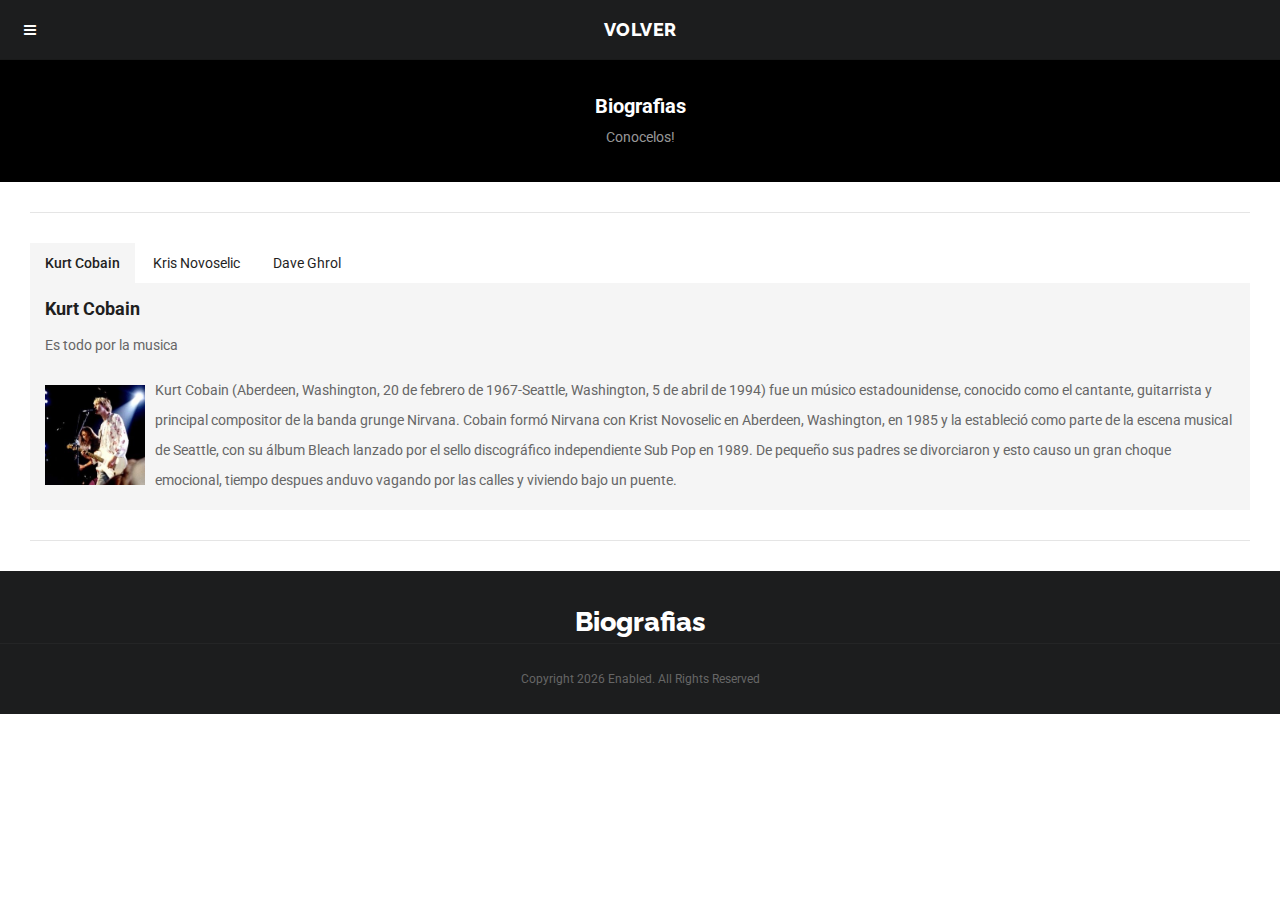
<file: features-tabs.html>
<!DOCTYPE HTML>
<head>
<meta http-equiv="Content-Type" content="text/html; charset=utf-8" />
<meta name="viewport" content="user-scalable=no, initial-scale=1.0, maximum-scale=1.0 minimal-ui" />
<meta name="apple-mobile-web-app-capable" content="yes" />
<meta name="apple-mobile-web-app-status-bar-style" content="black">

<link rel="icon" type="image/png" href="images/splash/android-chrome-192x192.png" sizes="192x192">
<link rel="apple-touch-icon" sizes="196x196" href="images/splash/apple-touch-icon-196x196.png">
<link rel="apple-touch-icon" sizes="180x180" href="images/splash/apple-touch-icon-180x180.png">
<link rel="apple-touch-icon" sizes="152x152" href="images/splash/apple-touch-icon-152x152.png">
<link rel="apple-touch-icon" sizes="144x144" href="images/splash/apple-touch-icon-144x144.png">
<link rel="apple-touch-icon" sizes="120x120" href="images/splash/apple-touch-icon-120x120.png">
<link rel="apple-touch-icon" sizes="114x114" href="images/splash/apple-touch-icon-114x114.png">
<link rel="apple-touch-icon" sizes="76x76" href="images/splash/apple-touch-icon-76x76.png">
<link rel="apple-touch-icon" sizes="72x72" href="images/splash/apple-touch-icon-72x72.png">
<link rel="apple-touch-icon" sizes="60x60" href="images/splash/apple-touch-icon-60x60.png">
<link rel="apple-touch-icon" sizes="57x57" href="images/splash/apple-touch-icon-57x57.png">
<link rel="icon" type="image/png" href="images/splash/favicon-96x96.png" sizes="96x96">
<link rel="icon" type="image/png" href="images/splash/favicon-32x32.png" sizes="32x32">
<link rel="icon" type="image/png" href="images/splash/favicon-16x16.png" sizes="16x16">
<link rel="shortcut icon" href="images/splash/favicon.ico" type="image/x-icon" />
<link href='https://fonts.googleapis.com/css?family=Roboto:400,100,100italic,300,300italic,400italic,500,500italic,700,700italic,900,900italic' rel='stylesheet' type='text/css'>
<link href='https://fonts.googleapis.com/css?family=Raleway:900' rel='stylesheet' type='text/css'>

<title>Epsilon 5.0</title>

<link href="styles/style.css" rel="stylesheet" type="text/css">
<link href="styles/framework.css" rel="stylesheet" type="text/css">
<link href="styles/font-awesome.css" rel="stylesheet" type="text/css">

<script type="text/javascript" src="scripts/jquery.js"></script>
<script type="text/javascript" src="scripts/plugins.js"></script>
<script type="text/javascript" src="scripts/custom.js"></script>
</head>

<body>
    
<div class="gallery-fix"></div>         <!-- Fix Gallery next/prev error on Android -->
<div class="sidebar-tap-close"></div>   <!-- Overlay for content to close Sidebar -->

<div class="header-fixed">
    <a href="#" class="header-icon-1 open-left-sidebar"><i class="fa fa-navicon"></i></a>
    <a href="index.html" class="header-logo">Volver</a>
    <!--<a href="#" class="header-icon-2 open-right-sidebar"><i class="fa fa-envelope-o"></i></a>-->
</div>
    
<div class="sidebar-left">
    <div class="sidebar-scroll">
        <div class="sidebar-header">
            <a href="https://www.facebook.com/Nirvana/?fref=ts"><i class="fa fa-facebook"></i></a>
            <a href="https://twitter.com/Nirvana"><i class="fa fa-twitter"></i></a>
            <!--<a href="#"><i class="fa fa-phone"></i></a-->
            <a href="mailto:pcosst8300@me.com"><i class="fa fa-envelope-o"></i></a>
            <a class="close-sidebar" href="#"><i class="fa fa-times"></i></a>
            <div class="clear"></div>
        </div>
        <a href="#" class="sidebar-logo"></a>
        <div class="sidebar-divider">
        Lee un poco
        </div>
        <div class="sidebar-menu">
            <a class="menu-item" href="index.html"><!-- active-item -->
                <i class="fa fa-home"></i>
                Principal
                <i class="fa fa-circle"></i>
            </a>           
        <div class="sidebar-menu">
            <a class="menu-item active-item" href="features-tabs.html">
                <i class="fa fa-file-o"></i>
                Biografias
                <i class="fa fa-circle"></i>                        
            </a>
        </div>    
        <div class="sidebar-divider">
        Descarga!
        </div>
        <div class="sidebar-menu">
            <a class="menu-item" href="portfolio-filter.html">
                <i class="fa fa-camera"></i>
                Wallpapers
                <i class="fa fa-circle"></i>                        
            </a>
        </div>   
        <div class="sidebar-menu">
            <a class="menu-item" href="news-front.html">
                <i class="fa fa-newspaper-o"></i>
                Noticias
                <i class="fa fa-circle"></i>                        
            </a>
        </div>      
        <div class="sidebar-menu">
            <a class="menu-item" href="page-videos.html">
                <i class="fa fa-youtube-play"></i>
                Videos
                <i class="fa fa-circle"></i>                        
            </a>
        </div>                                              
        <div class="sidebar-menu">
            <a class="menu-item" href="contact.html">
                <i class="fa fa-newspaper-o"></i>
                Contact
                <i class="fa fa-circle"></i>                        
            </a>
        </div>                                     
        <em class="sidebar-copyright">Copyright 2016.Pedro Acosta</em>
    </div>
</div>
</div>   
<div id="page-content"><!--Add sidebar-move to move with body-->
    <div id="page-content-scroll"><!--Enables this element to be scrolled -->
        <div class="header-clear"></div>
        
        <div class="content-strip">
            <div class="strip-content">
                <h4>Biografias</h4>
                <p>Conocelos!</p>
                <i class="fa fa-hand-pointer-o"></i>
            </div>
            <div class="overlay"></div>
            <img class="preload-image" data-original="images/pictures/2.jpg" alt="img">
        </div>
        <!-- ESTE ES UN SCROLL DE IMAGENES
        <div class="content-fullscreen">
            <div class="gallery-justified">
                <a><img alt="img" src="images/pictures/nevermind-baby.jpg"></a>
                <a><img alt="img" src="images/pictures/inutero.jpg"></a>                
                <a><img alt="img" src="images/pictures/incest-baby.jpg"></a>                
                <a><img alt="img" src="images/pictures/bleach.jpg"></a>                
                <a><img alt="img" src="images/pictures/inutero-all.jpg"></a>                
                <a><img alt="img" src="images/pictures/inutero-guts.jpg"></a> 
                <a><img alt="img" src="images/pictures/incest.jpg"></a>                
                <a><img alt="img" src="images/pictures/singles.jpg"></a>                      
            </div>
        </div>
        --> 
        <div class="content">
            <div class="container">                
                <div class="decoration"></div>
                
                <ul class="tabs">
                    <li class="tab-link active-tab" data-tab="tab-1">Kurt Cobain</li>
                    <li class="tab-link" data-tab="tab-2">Kris Novoselic</li>
                    <li class="tab-link" data-tab="tab-3">Dave Ghrol</li>
                </ul>

                <div id="tab-1" class="tab-content active-tab-content">
                   	<h4>Kurt Cobain</h4>
                    <p class="half-bottom">Es todo por la musica</p>
                    <div class="clear"></div>
                    <a href="images/pictures/kurt-alt1.jpg" class="show-gallery" title="Kurt Cobain"><img alt="img" src="images/pictures/kurt.jpg" class="float-left" width="100" height="100"></a>
                    <a href="images/pictures/kurt-alt2.jpg" class="show-gallery" title="Kurt Cobain"></a>
                    <a href="images/pictures/kurt-alt3.jpg" class="show-gallery" title="Kurt Cobain"></a>
                    <!--<img src="images/pictures/kurt.jpg" alt="img" width="100" class="float-left">-->
                     Kurt Cobain (Aberdeen, Washington, 20 de febrero de 1967-Seattle, Washington, 5 de abril de 1994) fue un músico estadounidense, conocido como el cantante, guitarrista y principal compositor de la banda grunge Nirvana. Cobain formó Nirvana con Krist Novoselic en Aberdeen, Washington, en 1985 y la estableció como parte de la escena musical de Seattle, con su álbum Bleach lanzado por el sello discográfico independiente Sub Pop en 1989. 
                     De pequeño sus padres se divorciaron y esto causo un gran choque emocional, tiempo despues anduvo vagando por las calles y viviendo bajo un puente.
                    <div class="clear"></div>
                </div>
                <div id="tab-2" class="tab-content">
                    <h4>Rola con el bajo!</h4>
                    <div class="clear"></div>
                    <a href="images/pictures/kris-alt1.jpg" class="show-gallery" title="Kris Novoselic"><img alt="img" src="images/pictures/krist.jpg" class="float-left" width="100" height="100"></a>
                    <a href="images/pictures/kris-alt2.jpg" class="show-gallery" title="Kris Novoselic"></a>
                    <a href="images/pictures/kris-alt3.jpg" class="show-gallery" title="Kris Novoselic"></a>
                    <!--<img src="images/pictures/krist.jpg" alt="img" width="100" class="float-left">-->
                     Krist Novoselić nació el 16 de mayo de 1965 en Compton, California. Sus padres Chris y María Novoselić son inmigrantes croatas, el Sr. Novoselić llegó a los Estados Unidos en 1963 y un año después llegó quien sería su esposa. Consiguieron una casa en Gardena, California y el sr. Novoselic obtuvo trabajo como conductor de un camión de agua.
En 1967, cuando Krist tenía 2 años nació su hermano Robert Novoselić, para este entonces la familia se mudaba constantemente de domicilio hasta que por fin, llegaron a una modesta casa. En 1973, nace la hermana de Krist y Robert, Dina Novoselić, después se volvieron a cambiar de casa.
                    <div class="clear"></div>
                </div>
                <div id="tab-3" class="tab-content">
                    <h4>Da golpes gon rabia a la bateria!</h4>
                    <div class="clear"></div>
                    <a href="images/pictures/dave-alt1.jpg" class="show-gallery" title="Dave Ghrol"><img alt="img" src="images/pictures/daveghrol.jpg" class="float-left" width="100" height="100"></a>
                    <a href="images/pictures/dave-alt2.jpg" class="show-gallery" title="Dave Ghrol"></a>
                    <a href="images/pictures/dave-alt3.jpeg" class="show-gallery" title="Dave Ghrol"></a>
                     David Eric Grohl (nacido el 14 de enero de 1969 en Warren, Ohio) es un músico multiinstrumentista estadounidense de rock. Fue baterista de Nirvana desde 1990 hasta la disolución de la banda en 1994, como consecuencia de la muerte del cantante y guitarrista Kurt Cobain. En 1994 formó su actual banda Foo Fighters, siendo él en un principio el único miembro y más tarde el vocalista y guitarrista.

Grohl empezó su carrera musical en los años 80 como baterista para varias bandas de Washington, DC, de las cuales la más destacada fue Scream. En 2004 editó un disco bajo el nombre de Probot, en el cual colaboraban sus cantantes de heavy metal favoritos. También siendo uno de los miembros principales de Queens of the Stone Age, Garbage, Tenacious D, Killing Joke y Juliette and the Licks. La revista Rolling Stone lo posiciono en el puesto n°4 de los 10 mejores bateristas de la historia. Actualmente reside en Encino, California.

Es el líder de un grupo de músicos llamados Sound City Players.
                    <div class="clear"></div>
                </div>
            </div>

            <div class="decoration"></div>
        </div>
        
        <div class="footer">
            <div class="footer-content">
                <h3 class="footer-logo">Biografias</h3>
            </div>
            <!---
            <div class="footer-socials">
                <a href="#" class="scale-hover facebook-color"><i class="fa fa-facebook"></i></a>
                <a href="#" class="scale-hover twitter-color"><i class="fa fa-twitter"></i></a>
                <a href="#" class="scale-hover google-color"><i class="fa fa-google-plus"></i></a>
                <a href="#" class="scale-hover phone-color"><i class="fa fa-phone"></i></a>
                <a href="#" class="scale-hover mail-color"><i class="fa fa-envelope-o"></i></a>
                <a href="#" class="scale-hover bg-night-dark back-to-top"><i class="fa fa-angle-up"></i></a>
                <div class="clear"></div>
            </div>
            -->
            <p class="footer-strip">Copyright <span id="copyright-year"></span> Enabled. All Rights Reserved</p>
        </div>
    </div>
    <a href="#" class="back-to-top-badge"><i class="fa fa-caret-up"></i>Back to top</a>
</div>



<div class="body-background"></div>
</body>
</file>
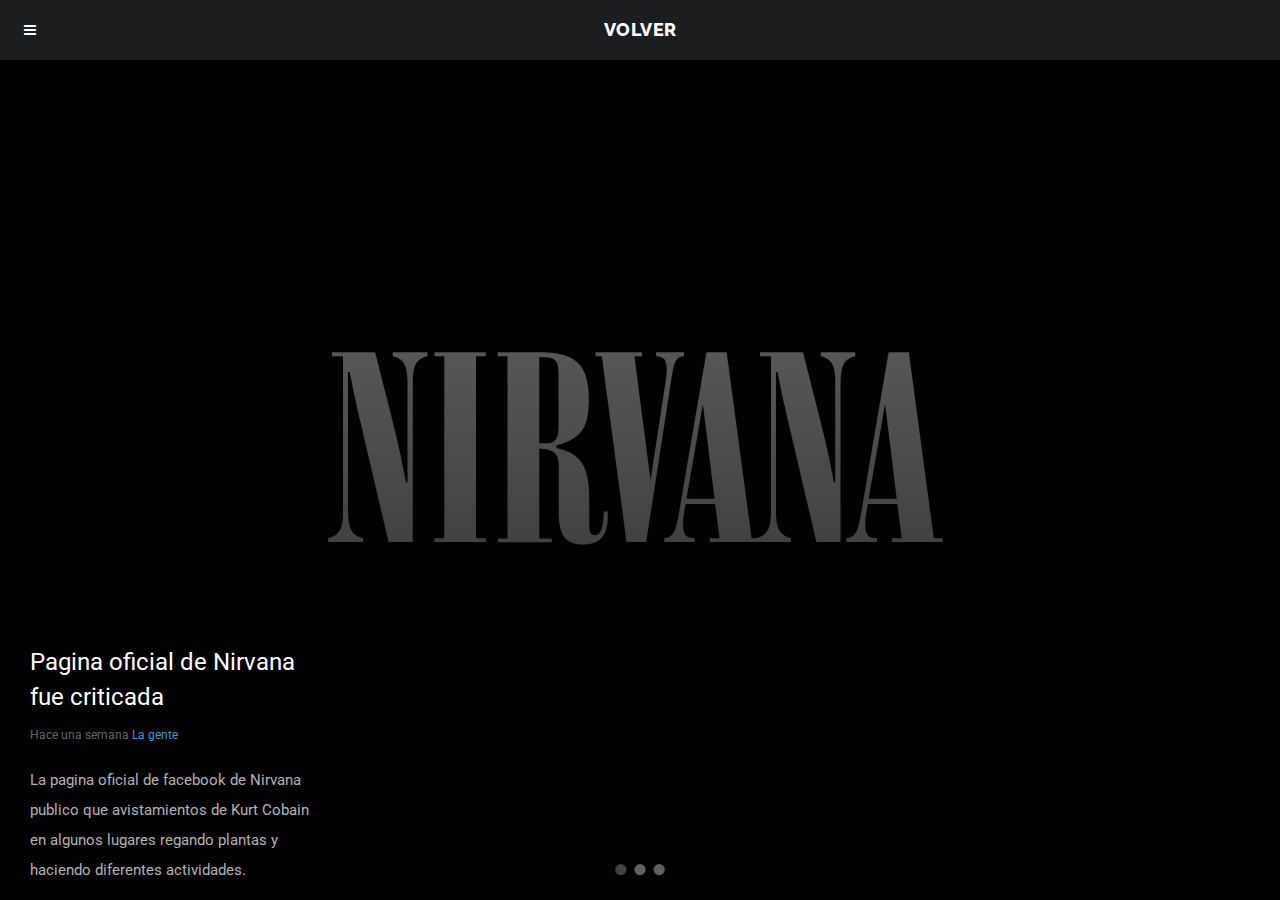
<file: news-front.html>
<!DOCTYPE HTML>
<head>
<meta http-equiv="Content-Type" content="text/html; charset=utf-8" />
<meta name="viewport" content="user-scalable=no, initial-scale=1.0, maximum-scale=1.0 minimal-ui" />
<meta name="apple-mobile-web-app-capable" content="yes" />
<meta name="apple-mobile-web-app-status-bar-style" content="black">

<link rel="icon" type="image/png" href="images/splash/android-chrome-192x192.png" sizes="192x192">
<link rel="apple-touch-icon" sizes="196x196" href="images/splash/apple-touch-icon-196x196.png">
<link rel="apple-touch-icon" sizes="180x180" href="images/splash/apple-touch-icon-180x180.png">
<link rel="apple-touch-icon" sizes="152x152" href="images/splash/apple-touch-icon-152x152.png">
<link rel="apple-touch-icon" sizes="144x144" href="images/splash/apple-touch-icon-144x144.png">
<link rel="apple-touch-icon" sizes="120x120" href="images/splash/apple-touch-icon-120x120.png">
<link rel="apple-touch-icon" sizes="114x114" href="images/splash/apple-touch-icon-114x114.png">
<link rel="apple-touch-icon" sizes="76x76" href="images/splash/apple-touch-icon-76x76.png">
<link rel="apple-touch-icon" sizes="72x72" href="images/splash/apple-touch-icon-72x72.png">
<link rel="apple-touch-icon" sizes="60x60" href="images/splash/apple-touch-icon-60x60.png">
<link rel="apple-touch-icon" sizes="57x57" href="images/splash/apple-touch-icon-57x57.png">
<link rel="icon" type="image/png" href="images/splash/favicon-96x96.png" sizes="96x96">
<link rel="icon" type="image/png" href="images/splash/favicon-32x32.png" sizes="32x32">
<link rel="icon" type="image/png" href="images/splash/favicon-16x16.png" sizes="16x16">
<link rel="shortcut icon" href="images/splash/favicon.ico" type="image/x-icon" />
<link href='https://fonts.googleapis.com/css?family=Roboto:400,100,100italic,300,300italic,400italic,500,500italic,700,700italic,900,900italic' rel='stylesheet' type='text/css'>
<link href='https://fonts.googleapis.com/css?family=Raleway:900' rel='stylesheet' type='text/css'>

<title>Epsilon 5.0</title>

<link href="styles/style.css" rel="stylesheet" type="text/css">
<link href="styles/framework.css" rel="stylesheet" type="text/css">
<link href="styles/font-awesome.css" rel="stylesheet" type="text/css">

<script type="text/javascript" src="scripts/jquery.js"></script>
<script type="text/javascript" src="scripts/plugins.js"></script>
<script type="text/javascript" src="scripts/custom.js"></script>
</head>

<body class="has-cover">
    
<div class="gallery-fix"></div>         <!-- Fix Gallery next/prev error on Android -->
<div class="sidebar-tap-close"></div>   <!-- Overlay for content to close Sidebar -->

<div class="header-fixed">
    <a href="#" class="header-icon-1 open-left-sidebar"><i class="fa fa-navicon"></i></a>
    <a href="index.html" class="header-logo">Volver</a>
</div>
<div class="sidebar-left">
    <div class="sidebar-scroll">
        <div class="sidebar-header">
            <a href="https://www.facebook.com/Nirvana/?fref=ts"><i class="fa fa-facebook"></i></a>
            <a href="https://twitter.com/Nirvana"><i class="fa fa-twitter"></i></a>
            <!--<a href="#"><i class="fa fa-phone"></i></a-->
            <a href="mailto:pcosst8300@me.com"><i class="fa fa-envelope-o"></i></a>
            <a class="close-sidebar" href="#"><i class="fa fa-times"></i></a>
            <div class="clear"></div>
        </div>
        <a href="#" class="sidebar-logo"></a>
        <div class="sidebar-divider">
        Lee un poco
        </div>
        <div class="sidebar-menu">
            <a class="menu-item" href="index.html"><!-- active-item -->
                <i class="fa fa-home"></i>
                Principal
                <i class="fa fa-circle"></i>
            </a>    
        </div>       
        <div class="sidebar-menu">
            <a class="menu-item" href="features-tabs.html">
                <i class="fa fa-file-o"></i>
                Biografias
                <i class="fa fa-circle"></i>                        
            </a>
        </div>    
        <div class="sidebar-divider">
        Entretenimiento
        </div>
        <div class="sidebar-menu">
            <a class="menu-item" href="portfolio-filter.html">
                <i class="fa fa-camera"></i>
                Wallpapers
                <i class="fa fa-circle"></i>                        
            </a>
        </div>   
        <div class="sidebar-menu">
            <a class="menu-item active-item" href="news-front.html">
                <i class="fa fa-newspaper-o"></i>
                Noticias
                <i class="fa fa-circle"></i>                        
            </a>
        </div>      
        <div class="sidebar-menu">
            <a class="menu-item" href="page-videos.html">
                <i class="fa fa-youtube-play"></i>
                Videos
                <i class="fa fa-circle"></i>                        
            </a>
        </div>                                              
        <div class="sidebar-menu">
            <a class="menu-item" href="contact.html">
                <i class="fa fa-newspaper-o"></i>
                Contact
                <i class="fa fa-circle"></i>                        
            </a>
        </div>                                     
        <em class="sidebar-copyright">Copyright 2016.Pedro Acosta</em>
    </div>
</div>
<div id="page-content"><!--Add sidebar-move to move with body-->
    <div id="page-content-scroll"><!--Enables this element to be scrolled -->

        <div class="coverpage-slider coverpage-news full-bottom">
            <div class="cover-slide cover-screen" style="background-image:url(images/pictures/2.jpg)">
                <div class="cover-news">
                    <h4>Pagina oficial de Nirvana fue criticada</h4>
                    <h5>Hace una semana <a href="#">La gente</a></h5>
                    <p class="half-bottom">
                        La pagina oficial de facebook de Nirvana publico que avistamientos de Kurt Cobain en algunos lugares regando plantas y haciendo diferentes actividades.                        
                    </p>
                </div>
                <div class="overlay overlay-news"></div>
            </div>                
            <div class="cover-slide cover-screen" style="background-image:url(images/pictures/nirvana-begins.jpeg)">
                <div class="cover-news">
                    <h4>Al principio no le daban mucho credito!</h4>
                    <h5>Muchos años atras <a href="#">Kurt Cobain</a></h5>
                    <p class="half-bottom">
                        Esta banda fue en contra de todos lo que creian que no podrian hacerlo.                       
                    </p>
                </div>
                <div class="overlay overlay-news"></div>
            </div>                 
            <div class="cover-slide cover-screen" style="background-image:url(images/pictures/primerabanda.jpg)">
                <div class="cover-news">
                    <h4>El primer nombre que tuvo fue Fecal Matter</h4>
                    <h5>Muchisimos años atras<a href="#">por todos</a></h5>
                    <p class="half-bottom">
                        Tenian otro estilo y solo lanzaron un album casero antes de ser Nirvana.                    
                    </p>
                </div>
                <div class="overlay overlay-news"></div>
            </div>   
        </div>
        
        <div class="content">
            <div class="decoration"></div>
            
            <div class="container">
                <div class="news-column">
                    <a href="#"><img class="preload-image" data-original="images/pictures/suicidio-masivo.jpg" alt="img"></a>
                    <h4>1994 - El mismo año que murio Cobain, miles de seguidores se suicidaron siguiendo al idolo.</h4>
                    <strong>Posted in <a href="#">Algun lugar</a> Por<a href="#">Alguien</a></strong>
                </div>                
                <div class="news-column">
                    <a href="#"><img class="preload-image" data-original="images/pictures/foodwar.jpg" alt="img"></a>
                    <h4>Nirvana fue expulsado del lanzamiento de Nevermind por iniciar una Guerra de comida</h4>
                    <strong>Posted in <a href="#">Aqui</a> Por <a href="#">No se :S</a></strong>
                </div>                
                <div class="news-column">
                    <a href="#"><img class="preload-image" data-original="images/pictures/backinblack.jpg" alt="img"></a>
                    <h4>La primera cancion que Kurt aprendio fue Back in Black</h4>
                    <strong>Quien sabe cuando <a href="#">Ahora</a> Por <a href="#">Ya pues</a></strong>
                </div>
                <div class="clear"></div>
            </div>
            <!--

            <div class="decoration"></div>

            <div class="container">
                <div class="news-box">
                    <a href="#"><img class="responsive-image preload-image" data-original="images/pictures/1.jpg" alt="img"></a>
                    <h4>Bigger elements for news titles.</h4>
                    <p class="half-bottom">
                        Lorem ipsum dolor sit amet, consectetur adipiscing elit. Aliquam iaculis nec sapien ac cursus. Vestibulum in imperdiet augue. Fusce ultricies, purus id pulvinar luctus, urna nisi euismod risus, sed condimentum erat risus eu lectus.
                    </p>
                    <a href="#" class="scale-hover button button-green button-xs">Read More</a>
                    <a href="#" class="scale-hover news-social facebook-color"><i class="fa fa-facebook"></i></a>
                    <a href="#" class="scale-hover news-social twitter-color"><i class="fa fa-twitter"></i></a>
                    <a href="#" class="scale-hover news-social google-color"><i class="fa fa-google-plus"></i></a>
                </div>
            </div>

            <div class="decoration"></div>

            <div class="container">
                <h4>News strips</h4>
                <p class="half-bottom">
                    News strips are awesome when using smaller pieces of news that don't require too much reel-estate.    
                </p>
                <div class="news-strip full-bottom">
                    <a href="#">Envato has an awesome blog <i class="fa fa-angle-right"></i></a>
                    <a href="#">Activeden has been shut down <i class="fa fa-angle-right"></i></a>
                    <a href="#">We're the lead sellers on mobiles <i class="fa fa-angle-right"></i></a>
                    <a href="#">Apple says no to the feds <i class="fa fa-angle-right"></i></a>
                    <a href="#">Android 6.0 Released <i class="fa fa-angle-right"></i></a>
                    <a href="#">Support for RIM and WM<i class="fa fa-angle-right"></i></a>
                    <div class="clear"></div>
                </div>
            </div>
            <div class="decoration"></div>
        </div>
        -->

        <div class="footer">
            <div class="footer-content">
                <h3 class="footer-logo">Noticias</h3>
            </div>
            <p class="footer-strip">Copyright <span id="copyright-year"></span> Enabled. All Rights Reserved</p>
        </div>
    </div>
    <a href="#" class="back-to-top-badge"><i class="fa fa-caret-up"></i>Back to top</a>
</div>
    
<div class="body-background"></div>
</body>
</file>
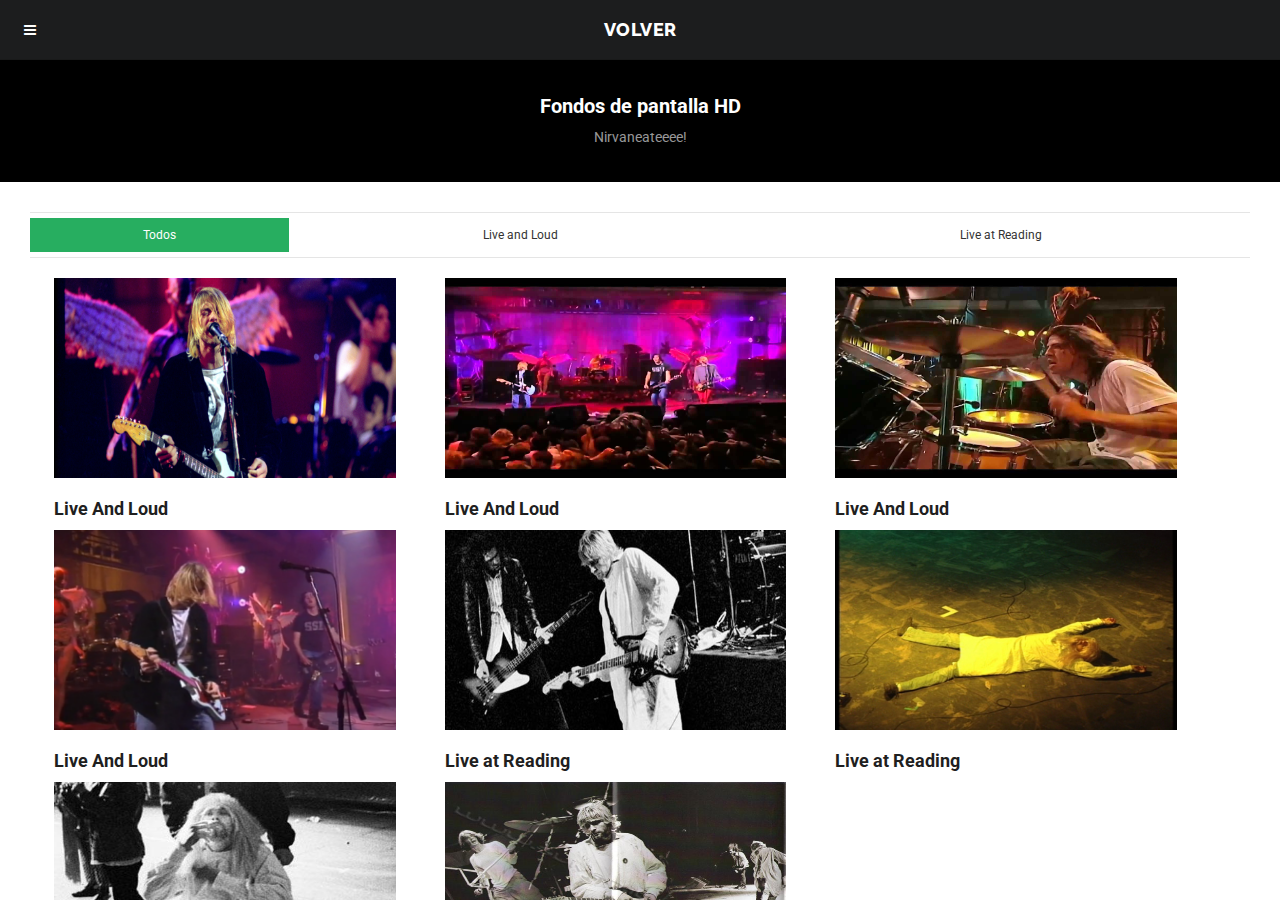
<file: portfolio-filter.html>
<!DOCTYPE HTML>
<head>
<meta http-equiv="Content-Type" content="text/html; charset=utf-8" />
<meta name="viewport" content="user-scalable=no, initial-scale=1.0, maximum-scale=1.0 minimal-ui" />
<meta name="apple-mobile-web-app-capable" content="yes" />
<meta name="apple-mobile-web-app-status-bar-style" content="black">

<link rel="icon" type="image/png" href="images/splash/android-chrome-192x192.png" sizes="192x192">
<link rel="apple-touch-icon" sizes="196x196" href="images/splash/apple-touch-icon-196x196.png">
<link rel="apple-touch-icon" sizes="180x180" href="images/splash/apple-touch-icon-180x180.png">
<link rel="apple-touch-icon" sizes="152x152" href="images/splash/apple-touch-icon-152x152.png">
<link rel="apple-touch-icon" sizes="144x144" href="images/splash/apple-touch-icon-144x144.png">
<link rel="apple-touch-icon" sizes="120x120" href="images/splash/apple-touch-icon-120x120.png">
<link rel="apple-touch-icon" sizes="114x114" href="images/splash/apple-touch-icon-114x114.png">
<link rel="apple-touch-icon" sizes="76x76" href="images/splash/apple-touch-icon-76x76.png">
<link rel="apple-touch-icon" sizes="72x72" href="images/splash/apple-touch-icon-72x72.png">
<link rel="apple-touch-icon" sizes="60x60" href="images/splash/apple-touch-icon-60x60.png">
<link rel="apple-touch-icon" sizes="57x57" href="images/splash/apple-touch-icon-57x57.png">
<link rel="icon" type="image/png" href="images/splash/favicon-96x96.png" sizes="96x96">
<link rel="icon" type="image/png" href="images/splash/favicon-32x32.png" sizes="32x32">
<link rel="icon" type="image/png" href="images/splash/favicon-16x16.png" sizes="16x16">
<link rel="shortcut icon" href="images/splash/favicon.ico" type="image/x-icon" />
<link href='https://fonts.googleapis.com/css?family=Roboto:400,100,100italic,300,300italic,400italic,500,500italic,700,700italic,900,900italic' rel='stylesheet' type='text/css'>
<link href='https://fonts.googleapis.com/css?family=Raleway:900' rel='stylesheet' type='text/css'>

<title>Epsilon 5.0</title>

<link href="styles/style.css" rel="stylesheet" type="text/css">
<link href="styles/framework.css" rel="stylesheet" type="text/css">
<link href="styles/font-awesome.css" rel="stylesheet" type="text/css">

<script type="text/javascript" src="scripts/jquery.js"></script>
<script type="text/javascript" src="scripts/plugins.js"></script>
<script type="text/javascript" src="scripts/custom.js"></script>
</head>

<body>
    
<div class="gallery-fix"></div>         <!-- Fix Gallery next/prev error on Android -->
<div class="sidebar-tap-close"></div>   <!-- Overlay for content to close Sidebar -->

<div class="header-fixed">
    <a href="#" class="header-icon-1 open-left-sidebar"><i class="fa fa-navicon"></i></a>
    <a href="index.html" class="header-logo">Volver</a>
</div>
<div class="sidebar-left">
    <div class="sidebar-scroll">
        <div class="sidebar-header">
            <a href="https://www.facebook.com/Nirvana/?fref=ts"><i class="fa fa-facebook"></i></a>
            <a href="https://twitter.com/Nirvana"><i class="fa fa-twitter"></i></a>
            <!--<a href="#"><i class="fa fa-phone"></i></a-->
            <a href="mailto:pcosst8300@me.com"><i class="fa fa-envelope-o"></i></a>
            <a class="close-sidebar" href="#"><i class="fa fa-times"></i></a>
            <div class="clear"></div>
        </div>
        <a href="#" class="sidebar-logo"></a>
        <div class="sidebar-divider">
        Lee un poco
        </div>
        <div class="sidebar-menu">
            <a class="menu-item" href="index.html"><!-- active-item -->
                <i class="fa fa-home"></i>
                Principal
                <i class="fa fa-circle"></i>
            </a>    
        </div>       
        <div class="sidebar-menu">
            <a class="menu-item" href="features-tabs.html">
                <i class="fa fa-file-o"></i>
                Biografias
                <i class="fa fa-circle"></i>                        
            </a>
        </div>    
        <div class="sidebar-divider">
        Entretenimiento
        </div>
        <div class="sidebar-menu">
            <a class="menu-item active-item" href="portfolio-filter.html">
                <i class="fa fa-camera"></i>
                Wallpapers
                <i class="fa fa-circle"></i>                        
            </a>
        </div>   
        <div class="sidebar-menu">
            <a class="menu-item" href="news-front.html">
                <i class="fa fa-newspaper-o"></i>
                Noticias
                <i class="fa fa-circle"></i>                        
            </a>
        </div>      
        <div class="sidebar-menu">
            <a class="menu-item" href="page-videos.html">
                <i class="fa fa-youtube-play"></i>
                Videos
                <i class="fa fa-circle"></i>                        
            </a>
        </div>                                              
        <div class="sidebar-menu">
            <a class="menu-item" href="contact.html">
                <i class="fa fa-newspaper-o"></i>
                Contact
                <i class="fa fa-circle"></i>                        
            </a>
        </div>                                     
        <em class="sidebar-copyright">Copyright 2016.Pedro Acosta</em>
    </div>
</div>    
<div id="page-content"><!--Add sidebar-move to move with body-->
    <div id="page-content-scroll"><!--Enables this element to be scrolled -->
        <div class="header-clear"></div>
        
        <div class="content-strip">
            <div class="strip-content">
                <h4>Fondos de pantalla HD</h4>
                <p>Nirvaneateeee!</p>
                <i class="fa fa-image"></i>
            </div>
            <div class="overlay"></div>
            <img class="preload-image" data-original="images/pictures/2.jpg" alt="img">
        </div>
        
        <div class="content">
            <div class="portfolio-filter">
                <div class="portfolio-filter-categories">
                    <a href="#" class="filter-category selected-filter" data-rel="all-cat">Todos</a>
                    <a href="#" class="filter-category" data-rel="cat1">Live and Loud</a>
                    <a href="#" class="filter-category" data-rel="cat2">Live at Reading</a>
                </div>
                <div class="clear"></div>
                <div class="portfolio-filter-wrapper">
                    <div class="cat1 all-cat portfolio-filter-item">
                        <a href="#"><img data-original="images/pictures/liveloud-1.jpg" class="preload-image responsive-image" alt="img" width="600" height="200"></a>
                        <h4>Live And Loud</h4>
                    </div>
                    <div class="cat1 all-cat portfolio-filter-item">
                        <a href="#"><img data-original="images/pictures/liveloud2.jpg" class="preload-image responsive-image" alt="img" width="600" height="200"></a>
                        <h4>Live And Loud</h4>
                    </div>
                    <div class="cat1 all-cat portfolio-filter-item">
                        <a href="#"><img data-original="images/pictures/liveloud-3.jpg" class="preload-image responsive-image" alt="img" width="600" height="200"></a>
                        <h4>Live And Loud</h4>
                    </div>
                    <div class="cat1 all-cat portfolio-filter-item">
                        <a href="#"><img data-original="images/pictures/liveloud-4.png" class="preload-image responsive-image" alt="img" width="600" height="200"></a>
                        <h4>Live And Loud</h4>
                    </div>
                    <div class="cat2 all-cat portfolio-filter-item">
                        <a href="#"><img data-original="images/pictures/livereading1.jpg" class="preload-image responsive-image" alt="img" width="600" height="200"></a>
                        <h4>Live at Reading</h4>
                    </div>
                    <div class="cat2 all-cat portfolio-filter-item">
                        <a href="#"><img data-original="images/pictures/livereading2.png" class="preload-image responsive-image" alt="img" width="600" height="200"></a>
                        <h4>Live at Reading</h4>
                    </div>
                    <div class="cat2 all-cat portfolio-filter-item">
                        <a href="#"><img data-original="images/pictures/livereading3.jpg" class="preload-image responsive-image" alt="img" width="600" height="200"></a>
                        <h4>Live at Reading</h4> 
                    </div>
                    <div class="cat2 all-cat portfolio-filter-item">
                        <a href="#"><img data-original="images/pictures/livereading4.jpg" class="preload-image responsive-image" alt="img" width="600" height="200"></a>
                        <h4>Live at Reading</h4>
                    </div>
                </div>
            </div>    
  
            <div class="decoration"></div>
        </div>
        
        <div class="footer">
            <div class="footer-content">
                <h3 class="footer-logo">Wallpapers!</h3>
            </div>
            <p class="footer-strip">Copyright <span id="copyright-year"></span> Enabled. All Rights Reserved</p>
        </div>
    </div>
    <a href="#" class="back-to-top-badge"><i class="fa fa-caret-up"></i>Arribaaaa!</a>
</div>
    
<div class="body-background"></div>

<div class="share-bottom">
    <h3>Share Page</h3>
    <div class="share-socials-bottom">
        <a href="https://www.facebook.com/sharer/sharer.php?u=http://www.themeforest.net/">
            <i class="fa fa-facebook facebook-color"></i>
            Facebook
        </a>
        <a href="https://twitter.com/home?status=Check%20out%20ThemeForest%20http://www.themeforest.net">
            <i class="fa fa-twitter twitter-color"></i>
            Twitter
        </a>
        <a href="https://plus.google.com/share?url=http://www.themeforest.net">
            <i class="fa fa-google-plus google-color"></i>
            Google
        </a>

        <a href="https://pinterest.com/pin/create/button/?url=http://www.themeforest.net/&media=https://0.s3.envato.com/files/63790821/profile-image.jpg&description=Themes%20and%20Templates">
            <i class="fa fa-pinterest-p pinterest-color"></i>
            Pinterest
        </a>
        <a href="sms:">
            <i class="fa fa-comment-o sms-color"></i>
            Text
        </a>
        <a href="mailto:?&subject=Check this page out!&body=http://www.themeforest.net">
            <i class="fa fa-envelope-o mail-color"></i>
            Email
        </a>
        <div class="clear"></div>
    </div>
</div>
    
</body>
</file>
<file: styles/style.css>
.disabled{
    display:none!important;
}

.has-cover #mynano{
    top:0px!important;
}

/*Page Settings*/

#page-content{
    background-color:#FFFFFF;   
}

.sidebar-logo{
    background-image:url(../images/sidebar-logo-2.png);
    background-size:140px 168px;
    background-repeat:no-repeat;
    width:140px;
    height:168px;
    margin-top:30px;
    margin-left:auto;
    margin-right:auto;
    margin-bottom:30px;
}

.header-fixed{
    position:fixed;
    height:60px;
    top:0px;
    left:0px;
    right:0px;
    line-height:60px;
    z-index:99;
    overflow:hidden;
    border-bottom:solid 1px rgba(0,0,0,0.1);
}

.header-icon-1{
    float:left;
    width:60px;
    height:60px;
    line-height:60px;
    text-align:center;
    color:#FFFFFF;
}

.header-icon-2{
    float:right;
    width:60px;
    height:60px;
    line-height:60px;
    margin-top:-60px;
    text-align:center;
    color:#FFFFFF;
}

.header-logo{
    font-family:'Raleway', sans-serif;
    margin-left:60px;
    margin-right:60px;
    text-align:center;
    color:#FFFFFF;
    font-weight:800;
    letter-spacing:0.5px;
    font-size:18px;
    text-transform:uppercase;
}

.image-thumb-left, .image-thumb-right{
    min-height:115px;
}

.image-thumb-left img{
    width:115px;
    float:left;
    margin-right:20px;
}

.image-thumb-left strong{
    font-size:17px;
    font-weight:600;
    font-family:'Roboto', sans-serif;
    display:block;
}

.image-thumb-right img{
    width:115px;
    float:right;
    margin-left:20px;
}

.image-thumb-right strong{
    font-size:18px;
    font-weight:600;
    font-family:'Roboto', sans-serif;
    display:block;
}

.single-item{
    overflow:hidden!important;
}

/*Strip*/

.large-strip{
    padding-top:50px;
    padding-bottom:50px;
    overflow:hidden;
}

.large-strip .strip-image{
    position:absolute;
    left:0px;
    right:0px;
    bottom:0px;
    width:200%;
}

.large-strip .overlay{
    background-color:rgba(0,0,0,1);
    position:absolute;
    top:0px;
    bottom:0px;
    right:0px;
    left:0px;
    z-index:1;
}

.large-strip .strip-content{
    position:relative;
    z-index:2;
}

.large-strip h1, .large-strip h2, .large-strip h3{
    color:#FFFFFF;
}

.large-strip p{
    color:rgba(255,255,255,0.6);
    margin-bottom:0px;
    padding-left:30px;
    padding-right:30px;
}

.large-strip .large-strip-button{
    text-align:center;
    width:120px;
    margin-left:auto;
    margin-right:auto;
    margin-top:30px;
    color:rgba(255,255,255,0.6);
    height:40px;
    line-height:38px;
    font-size:12px;
    border:solid 1px rgba(255,255,255,0.3);
}


.staff-slider .staff-image img{
    width:150px!important;
    margin-left:auto;
    margin-right:auto;
    margin-bottom:10px;
}

.staff-slider .staff-images img:nth-child(1){
    width:150px!important;
    margin-left:auto;
    margin-right:auto;
    position:relative;
    z-index:2;
}

.staff-slider .staff-images img:nth-child(2){
    width:100px;
    position:absolute;
    top:25px;
    z-index:1;
    left:50%;
    margin-left:-120px;
    opacity:0.4;
}

.staff-slider .staff-images img:nth-child(3){
    width:100px;
    position:absolute;
    top:25px;
    z-index:1;
    right:50%;
    margin-right:-120px;
    opacity:0.4;
}


.staff-slider h2{
    text-align:center;
}

.staff-slider h5{
    text-align:center;
    font-size:13px;
    margin-top:-15px;
}

.staff-slider p{
    text-align:center;
    max-width:300px;
    margin-left:auto;
    margin-right:auto;
}

.staff-socials{
    width:157px;
    margin-left:auto;
    margin-right:auto;
}

.staff-slider a{
    display:inline-block;
    width:40px;
    height:40px;
    line-height:40px;
    text-align:center;
    margin-left:5px;
    margin-right:5px;
}



/*Dark Quotes*/

.large-strip .quote-slider p{
    font-size:20px;
    font-weight:300;
    text-align:center;
    line-height:45px;
    color:#FFFFFF;
}

.large-strip .quote-slider .quote-author{
    font-style:normal;
    display:block;
    text-align:center;
    margin-top:20px;
    color:rgba(255,255,255,0.7);
}

.large-strip i{
    color:#f39c12;
    font-size:18px;
    margin-left:2px;
    margin-right:2px;
}

.large-strip .quote-stars{
    width:120px;
    display:block;
    margin-left:auto;
    margin-right:auto;
}


.footer .footer-strip{
    margin-bottom:0px;
    padding-bottom:20px;
    padding-top:20px;
    border-top:solid 1px rgba(255,255,255,0.04);
}

.footer-logo{
    color:#FFFFFF;
    padding-top:40px;
    font-weight:800;
}

@media(max-width:768px){
    .footer-logo{
        font-family:'Raleway', sans-serif;
        text-align:center;
        font-size:24px;
    }

    .footer-text{
        text-align:center;
        max-width:300px;
        margin-left:auto;
        margin-right:auto;
    }

    .footer-socials{
        width:285px;
        margin-left:auto;
        margin-right:auto;
        margin-bottom:40px;
    }

    .footer-socials a{
        width:40px;
        height:40px;
        float:left;
        line-height:40px;
        text-align:center;
        margin-left:4px;
        margin-right:3px;
    }

    .footer-strip{
        text-align:center;
        margin-bottom:15px;
        font-size:12px;
    }
    
    .footer-decoration{
        height:3px;
        width:50px;
        margin-left:auto;
        margin-right:auto;
        background-color:#e34e47;
        margin-bottom:20px;
    }
}


@media(min-width:768px){
    .footer-logo{
        font-family:'Raleway', sans-serif;
        text-align:center;
        font-size:27px;
    }

    .footer-text{
        text-align:center;
        max-width:300px;
        margin-left:auto;
        margin-right:auto;
    }

    .footer-socials{
        width:385px;
        margin-left:auto;
        margin-right:auto;
        margin-bottom:40px;
    }

    .footer-socials a{
        width:40px;
        height:40px;
        float:left;
        line-height:40px;
        text-align:center;
        margin-left:12px;
        margin-right:12px;
    }

    .footer-strip{
        text-align:center;
        margin-bottom:15px;
        font-size:12px;
    }
    
    .footer-decoration{
        height:3px;
        width:50px;
        margin-left:auto;
        margin-right:auto;
        background-color:#e34e47;
        margin-bottom:20px;
    } 
}

.heading-title{
    text-align:center;
    font-size:19px;
    font-weight:650!important;
    padding-bottom:10px;
}

.heading-title-large{
    text-align:center;
    font-size:22px;
    font-weight:600!important;
    padding-bottom:10px;
}

.heading-style p{
    width:90%!important;
    margin-left:auto;
    margin-right:auto;
}


.heading-style .line{
    z-index:1;
    width:280px;
    margin-left:auto;
    margin-right:auto;
    margin-top:25px;
    margin-bottom:25px;
    display:block;
    height: 1px;
    background: black;
    background: -webkit-gradient(linear, 0 0, 100% 0, from(#ececec), to(#ececec), color-stop(50%, rgba(0,0,0,0.2)));
    background: gradient(linear, 0 0, 100% 0, from(#ececec), to(#ececec), color-stop(50%, rgba(0,0,0,0.2)));
}

.heading-style i{
    background-color:#FFFFFF;
    font-size:24px;
    height:40px;
    width:50px;
    text-align:center;
    line-height:40px;
    color:#000000;
    position:absolute;
    top:38px;
    left:50%;
    margin-left:-25px;
    z-index:2;
}

.heading-style p{
    width:300px;
    text-align:center;
    margin-left:auto;
    margin-right:auto;
}

/*Content Strip*/
.content-strip{
    overflow:hidden;
    padding-top:35px;
    padding-bottom:30px;
    margin-bottom:30px;
}

@media(min-width:768px){
    .content-strip .strip-content h4{text-align:center;}
    .content-strip .strip-content p{text-align:center;}
    .content-strip .strip-content i{display:none;}
    .content-strip .strip-subtitle{text-align:center; max-width:500px;  margin:0 auto;}
}

.content-strip .strip-content{
    position:relative;
    z-index:3;
}

.content-strip .strip-subtitle{
    z-index:3;
    color:#FFFFFF;
    padding-left:30px;
    padding-right:30px;
    padding-top:20px;
    margin-bottom:0px;
}

.content-strip .strip-content h4{
    color:#FFFFFF;
    padding-left:30px;
    padding-right:30px;
    font-size:20px;
    margin-bottom:5px;
}

.content-strip .strip-content p{
    color:rgba(255,255,255,0.6);
    padding-left:30px;
    padding-right:30px;
    margin-bottom:0px;
}

.content-strip .strip-content i{
    position:absolute;
    right:0px;
    height:100px;
    top:-20px;
    width:25px;
    color:rgba(255,255,255,0.9);
    line-height:93px;
    margin-right:30px;
    font-size:30px;
}

.content-strip .overlay{
    position:absolute;
    top:0px;
    bottom:0px;
    left:0px;
    right:0px;
    z-index:1;
    background-color:rgba(0,0,0,0.7);
}

.content-strip img{
    position:absolute;
    width:150%;
    top:0px;
    left:0px;
    z-index:0;
}

.home-background{
    position:fixed;
    top:0px;
    left:0px;
    right:0px;
    bottom:0px;
    background-image:url(../images/pictures/2.jpg);
    background-size:cover;
    background-position:center center;
}

.square-icons .home-social i{border-radius:0px!important;}
.square-icons .home-slide-icons a i {border-radius:0px!important;}
.square-icons .home-main-icons a i {border-radius:0px!important;}

.rounded-icons .home-social i{border-radius:10px!important;}
.rounded-icons .home-slide-icons a i {border-radius:10px!important;}
.rounded-icons .home-main-icons a i {border-radius:10px!important;}

.circle-icons .home-social i{border-radius:100%!important;}
.circle-icons .home-slide-icons a i {border-radius:100%!important;}
.circle-icons .home-main-icons a i {border-radius:100%!important;}

.rounded-icons a strong{border-radius:15px!important;}
.circle-icons a strong{border-radius:100%!important;}

.overlay-teal{background-color:rgba(22, 160, 133,0.7);}
.overlay-green{background-color:rgba(39, 174, 96,0.7);}
.overlay-blue{background-color:rgba(41, 128, 185,0.7);}
.overlay-magenta{background-color:rgba(142, 68, 173,0.7);}
.overlay-yellow{background-color:rgba(243, 156, 18,0.7);}
.overlay-red{background-color:rgba(192, 57, 43,0.7);}
.overlay-orange{background-color:rgba(211, 84, 0,0.7);}
.overlay-gray{background-color:rgba(127, 140, 141,0.8);}
.overlay-night{background-color:rgba(44, 62, 80,0.7);}
.overlay-dark{background-color:rgba(0,0,0,0.7);}

.bg-icon-1{background-image:url(../images/home/1.jpg);}
.bg-icon-2{background-image:url(../images/home/2.jpg);}
.bg-icon-3{background-image:url(../images/home/3.jpg);}
.bg-icon-4{background-image:url(../images/home/4.jpg);}
.bg-icon-5{background-image:url(../images/home/5.jpg);}
.bg-icon-6{background-image:url(../images/home/6.jpg);}
.bg-icon-7{background-image:url(../images/home/7.jpg);}
.bg-icon-8{background-image:url(../images/home/8.jpg);}

.home-slide-icons strong:nth-child(1), .home-main-icons strong:nth-child(1){
    position:absolute;
    width:58px;
    height:58px;
    z-index:1;
    top:0px;
    background-size:100% 100%;
    background-position:center center;
}

.home-slide-icons strong:nth-child(2), .home-main-icons strong:nth-child(2){
    position:absolute;
    width:58px;
    height:58px;
    z-index:2;
    top:0px;
}

.homepage-cover-slider{
    background-color:rgba(0,0,0,0.7);
}

.homepage-cover-slider .owl-dots{
    bottom:105px;
    transform:scale(0.5, 0.5)!important;
    -webkit-transform:scale(0.5, 0.5)!important;
}

.homepage-cover-slider .fa-mobile{
    font-size:250%;
}

.home-main-icons{
    z-index:9999999;
    position:fixed;
    bottom:0px;
    left:0px;
    right:0px;
    height:100px;
    overflow:hidden;
    background-color:rgba(0,0,0,0.4);
}

.home-slide-icons{
    position:relative;
    z-index:99;
}

.home-slide-icons a{
    float:left;
    text-align:center;
    font-size:30px;
    color:#FFFFFF;
}

.home-slide-icons a{
    font-size:12px;
    color:#FFFFFF;
    float:left;
    text-align:center;
    margin-top:14px;
    z-index:2;
}

.home-slide-icons a em{
    display:block;
    text-align:center;
    font-style:normal;
    font-weight:300;
    letter-spacing:0.1px;
}

.home-slide-icons a i{
    font-size:26px;
    width:50px;
    height:50px;    
    line-height:50px;
    margin-bottom:0px;
    z-index:10;
    position:relative;
}

@media(max-width:340px){
    .home-slide-icons a{
        font-size:11px;
        margin-bottom:5px;
    }
    
    .home-slide-icons a i{
        font-size:20px;
        height:45px;
        width:45px;
        line-height:45px;
    }
    .home-slide-icons strong:nth-child(1), .home-main-icons strong:nth-child(1){
        position:absolute;
        width:45px;
        height:45px;
        z-index:1;
    }
    .home-slide-icons strong:nth-child(2), .home-main-icons strong:nth-child(2){
        position:absolute;
        width:45px;
        height:45px;
        z-index:2;
        top:0px;
    }    

    .home-main-icons .home-slide-icons a{padding-top:0px!important;}    
    .home-main-icons .home-slide-icons i{font-size:22px;}
    .home-main-icons .home-slide-icons strong, .home-main-icons .home-slide-icons i{
        margin-top:0px!important;
        width:45px!important;
        height:45px!important;
        line-height:45px!important;
        text-align:center;
    }  
}

@media(min-width:340px) and (max-width:768px){
    .home-slide-icons a i{
        height:65px;
        width:65px;
        line-height:65px;
    }
    .home-slide-icons strong:nth-child(1), .home-main-icons strong:nth-child(1){
        position:absolute;
        width:65px;
        height:65px;
        z-index:1;
    }
    .home-slide-icons strong:nth-child(2), .home-main-icons strong:nth-child(2){
        position:absolute;
        width:65px;
        height:65px;
        z-index:2;
        top:0px;
    }
    
    .home-main-icons .home-slide-icons a{padding-top:0px!important;}    
    .home-main-icons .home-slide-icons i{font-size:22px;}
    .home-main-icons .home-slide-icons strong, .home-main-icons .home-slide-icons i{
        margin-top:0px!important;
        width:55px!important;
        height:55px!important;
        line-height:55px!important;
        text-align:center;
    }  
}

@media(min-width:768px){
    .home-slide-icons a i{
        height:70px;
        width:70px;
        line-height:70px;
    }
    .home-slide-icons strong:nth-child(1), .home-main-icons strong:nth-child(1){
        position:absolute;
        width:70px;
        height:70px;
        z-index:1;
    }
    .home-slide-icons strong:nth-child(2), .home-main-icons strong:nth-child(2){
        position:absolute;
        width:70px;
        height:70px;
        z-index:2;
        top:0px;
    }
    
    .home-main-icons .home-slide-icons a{padding-top:0px!important;}    
    .home-main-icons .home-slide-icons i{font-size:22px;}
    .home-main-icons .home-slide-icons strong, .home-main-icons .home-slide-icons i{
        margin-top:0px!important;
        width:55px!important;
        height:55px!important;
        line-height:55px!important;
        text-align:center;
    }    
}

/*Animation for Main icons and Dots*/
.homepage-cover-slider .owl-dots{
    opacity:0;
    transition:all 250ms ease;
}

.home-main-icons{
    -moz-transform: translateY(120px);
    -webkit-transform: translateY(120px);
    -o-transform: translateY(120px);
    -ms-transform: translateY(120px);
    transform: translateY(120px);
    transition:all 250ms ease;
}

.show-main-icons{
    -moz-transform: translateY(0px);
    -webkit-transform: translateY(0px);
    -o-transform: translateY(0px);
    -ms-transform: translateY(0px);
    transform: translateY(0px);
    opacity:1!important;
    transition:all 250ms ease;
}

/*Home Intro*/
.flashing-arrows{
    width:200px;
    margin-left:auto;
    margin-right:auto;
    text-align:center;
    font-size:20px;
    font-weight:100!important;
    color:rgba(255,255,255,0.7);
}

.flashing-arrows i{
    margin-right:-3px;
    font-weight:200!important;
}

.blinker-1{
    -webkit-animation-name: blinker1;
    -webkit-animation-duration: 1s;
    -webkit-animation-timing-function: ease;
    -webkit-animation-iteration-count: infinite;
    -webkit-animation-delay: 0s;
    
    -moz-animation-name: blinker1;
    -moz-animation-duration: 1s;
    -moz-animation-timing-function: ease;
    -moz-animation-iteration-count: infinite;
    -moz-animation-delay: 0s;
    
    animation-name: blinker1;
    animation-duration: 1s;
    animation-timing-function: ease;
    animation-iteration-count: infinite;
    animation-delay: 0s;
}

@-moz-keyframes blinker1 {  
    0% { opacity: 1.0; }
    50% { opacity: 0.1; }
    100% { opacity: 1.0; }
}

@-webkit-keyframes blinker1 {  
    0% { opacity: 1.0; }
    50% { opacity: 0.1; }
    100% { opacity: 1.0; }
}

@keyframes blinker1 {  
    0% { opacity: 1.0; }
    50% { opacity: 0.1; }
    100% { opacity: 1.0; }
}

.blinker-2{
    -webkit-animation-name: blinker2;
    -webkit-animation-duration: 1s;
    -webkit-animation-timing-function: ease;
    -webkit-animation-iteration-count: infinite;
    -webkit-animation-delay: 0.15s;
    
    -moz-animation-name: blinker2;
    -moz-animation-duration: 1s;
    -moz-animation-timing-function: ease;
    -moz-animation-iteration-count: infinite;
    -moz-animation-delay: 0.15s;
    
    animation-name: blinker2;
    animation-duration: 1s;
    animation-timing-function: ease;
    animation-iteration-count: infinite;
    animation-delay: 0.15s;
}

@-moz-keyframes blinker2 {  
    0% { opacity: 1.0; }
    50% { opacity: 0.1; }
    100% { opacity: 1.0; }
}

@-webkit-keyframes blinker2 {  
    0% { opacity: 1.0; }
    50% { opacity: 0.1; }
    100% { opacity: 1.0; }
}

@keyframes blinker2 {  
    0% { opacity: 1.0; }
    50% { opacity: 0.1; }
    100% { opacity: 1.0; }
}

.blinker-3{
    -webkit-animation-name: blinker3;
    -webkit-animation-duration: 1s;
    -webkit-animation-timing-function: ease;
    -webkit-animation-iteration-count: infinite;
    -webkit-animation-delay: 0.3s;
    
    -moz-animation-name: blinker3;
    -moz-animation-duration: 1s;
    -moz-animation-timing-function: ease;
    -moz-animation-iteration-count: infinite;
    -moz-animation-delay: 0.3s;
    
    animation-name: blinker3;
    animation-duration: 1s;
    animation-timing-function: ease;
    animation-iteration-count: infinite;
    animation-delay: 0.3s;
}

@-moz-keyframes blinker3 {  
    0% { opacity: 1.0; }
    50% { opacity: 0.1; }
    100% { opacity: 1.0; }
}

@-webkit-keyframes blinker3 {  
    0% { opacity: 1.0; }
    50% { opacity: 0.1; }
    100% { opacity: 1.0; }
}

@keyframes blinker3 {  
    0% { opacity: 1.0; }
    50% { opacity: 0.1; }
    100% { opacity: 1.0; }
}

.home-intro, .home-outro{
    position:absolute;
    top:50%;
    left:50%;
    width:300px;
}

.home-logo{
    background-image:url(../images/home-logo.png);
    background-size:140px 150px;
    height:150px;
    width:140px;
    margin-left:auto;
    margin-right:auto;
}

.home-intro h2{
    font-size:50px;
    color:#FFFFFF;
    text-align:center;
    font-family:'Satisfy', cursive;
    font-weight:300;
    padding-bottom:20px;
}

.home-intro h3, .home-outro h3{
    font-size:28px;
    color:#FFFFFF;
    text-align:center;
    font-weight:900;
    text-transform:uppercase;
    padding-bottom:0px;
}

.home-intro h4, .home-outro h4{
    font-size:14px;
    color:rgba(255,255,255,0.6);
    text-align:center;
    font-weight:500;
    text-transform:uppercase;
    padding-bottom:20px;
}

.home-intro p, .home-outro p{
    max-width:300px;
    margin-left:auto;
    margin-right:auto;
    text-align:center;
    line-height:34px;
    font-weight:300;
    color:rgba(255,255,255,0.6);
}


.home-social{
    position:absolute;
    bottom:10px;
    left:50%;
    margin-left:-125px;
    width:250px;
}

.home-social p{
    font-size:12px;
    margin-bottom:0px;
    text-align:center;
}

.home-social a{
    padding:0px;
    width:40px;
    height:40px;
    line-height:40px;
    text-align:center;
    color:#FFFFFF;
    float:left;
    margin-left:5px;
    margin-right:5px;
    margin-bottom:10px;
}

.home-social a i{
    padding:0px;
    width:40px;
    height:40px;
    line-height:40px;
    text-align:center;
    color:#FFFFFF;
    float:left;
}

.home-social a i, .home-slide-icons a i, .home-slide-icons a, .home-slide-icons a strong{
    -moz-transform: scale(1,1);
    -webkit-transform: scale(1,1);
    -o-transform: scale(1,1);
    -ms-transform: scale(1,1);
    transform: scale(1,1);   
    -webkit-transition: all 250ms ease;
    -moz-transition: all 250ms ease;
    -ms-transition: all 250ms ease;
    -o-transition: all 250ms ease;
    transition: all 250ms ease;
}


.hover-icon-effect{
    -moz-transform: scale(1.1, 1.1)!important;
    -webkit-transform: scale(1.1, 1.1)!important;
    -o-transform: scale(1.1, 1.1)!important;
    -ms-transform: scale(1.1, 1.1)!important;
    transform: scale(1.1, 1.1)!important;
    -webkit-transition: all 250ms ease;
    -moz-transition: all 250ms ease;
    -ms-transition: all 250ms ease;
    -o-transition: all 250ms ease;
    transition: all 250ms ease;
}
</file>
<file: styles/framework.css>
/* Framework.CSS*/
/*

    Template Name:      Enabled Mobile & Tablet Templates
    Theme URL:          http://enableds.com
    Author:             Enabled
    Author URI:         http://themeforest.net/user/Enabled?ref=Enabled 
    Author Facebook:    https://www.facebook.com/enabled.labs
    Author Twitter:     https://twitter.com/iEnabled
    Version:            4.0
    License:            Regular or Extended via ThemeForest
    Plugin Licenses:    GPL / MIT - Redistribution Allowed
    Structure:          Each chapter from the structure can be located using 
                        CTRL + F ( Windows ) or CMD + F ( Mac ) The titles are
                        copy pasted as they are in the code. 
    
    Description:        The framework is built into one single CSS file to allow the template
                        universal, fast access to all the items. As -webkit- browsers cache the
                        CSS on load, this asures best loading times on all platforms and at the
                        same time asures you will find everything you need in one single place. 

                        The style.css is built for individual features of templates. All the core
                        elements of the CSS are located in framework.css and chaptered as added
                        below. 

                        Please Note! Not following the structure presented in the documentation
                        or altering the framework.css without proper experience can lead to the 
                        item malfunctioning. We are not responsible for any edits you make outside
                        the as is item. All features of this CSS are explained in the second help
                        documentation file provided in the pack with the item purchased!

    Structure:
                        
    01. Reset 
    02. Typography
    03. Background and Text Colors
    04. Heading Settings
    05. Lists and Font Icon Lists
    06. Table Settings
    07. Checkbox and Radios
    08. Image and Video Settings
    09. Content Classes and Responsive Settings
    10. Animated Back to Top Badge
    11. Share Bottom
    12. Dropcaps
    13. Blockquotes and Reviews
    14. Mobile Style Switches
    15. Toggles
    16. Accordion
    17. Tabs
    18. Notifications
    19. Device Detection
    20. Buttons
    21. Login Buttons
    22. Speach Bubbles
    23. Galleries
    24. Filter Portfolio
    25. Adaptive Portfolio
    26. One Item Portfolio
    27. Two Item Portfolio
    28. Portfolio Wide
    29. Filter Portfolio
    30. Calendar Design
    31. Charts
    32. Profile Page
    33. Activity Page
    34. Fullscreen Pages
    35. Page Login
    36. Pageapp Login
    37. Coverpage Slider
    38. Tasklists
    39. Checklists
    40. Reminders
    41. Timeline 1
    42. Timeline 2
    43. Store Template
    44. Sitemap Page
    45. News Template
    46. Blog Template
    47. Full Map
    48. Page Contact
    49. Carousel Plugin
    50. Justified Gallery Plugin
    51. Gallery Plugin
    52. Sidebar Settings
*/


/*----Reset----*/ 
* {
	margin: 0;
	padding: 0;
	border: 0;
	font-size: 100%;
	vertical-align: baseline;
	outline: none;
	font-size-adjust: none;
	-webkit-text-size-adjust: none;
	-moz-text-size-adjust: none;
	-ms-text-size-adjust: none;
	-webkit-tap-highlight-color: rgba(0,0,0,0);
    -webkit-font-smoothing: antialiased;
    -webkit-transform: translate3d(1,1,1);
    transform:translate3d(1,1,1);    
}

*:focus {
	outline: none;
}

*,*:after,*:before {	
    -webkit-box-sizing: border-box;	
    -moz-box-sizing: border-box;	
    box-sizing: border-box;	
    padding: 0;	
    margin: 0;
}

body {
	margin: 0;
	padding: 0;
	overflow-x:hidden;
}

a{
-webkit-transition: all 250ms ease;
   -moz-transition: all 250ms ease;
    -ms-transition: all 250ms ease;
     -o-transition: all 250ms ease;
        transition: all 250ms ease;    
}

::selection {
	background-color:#CCC;
	color: #000;
}

div, a, p, img, blockquote, form, fieldset, textarea, input, label, iframe, code, pre {
	display: block;
	position:relative;
}

textarea, input { outline: none; }

input {
    -webkit-appearance: none!important;
    border-radius: 0!important;
    -webkit-border-radius:0px!important;
}

textarea {
    -webkit-appearance: none!important;
    border-radius: 0!important;
    -webkit-border-radius:0px!important;
}

/*----Typography----*/ 

p {
	line-height: 30px;
	margin-bottom: 30px;
	font-size:14px;
}

p > a {
	display: inline;
	text-decoration: none;
}

p > a:hover {
	text-decoration: underline;
}

p > span {
	display: inline;
}

p strong{
    font-size:15px;
    color:#1f1f1f;
}

span > a {
	display: inline;
}

a > span {
	display: inline;
}

a {
    color:#2980b9;
	text-decoration: none;
}

a:hover {
	text-decoration: none;
}

strong a, em a{
    display:inline;
}

h1 > a, h2 > a, h3 > a, h4 > a, h5 > a, h6 > a {
	display: inline;
}

table {
	border-collapse: separate;
	border-spacing: 0;
	background-color: #f6f6f6;
	border-left: 1px solid #e9e9e9;
	border-top: 1px solid #e9e9e9;
	width: 100%;
	clear: both;
	margin-bottom: 27px;
}

thead {}

th {
	vertical-align: middle;
	border-bottom: 1px solid #e9e9e9;
	border-right: 1px solid #e9e9e9;
	font-weight: bold;
	color: #555;
	background-color: #f6f6f6;
}

tr {
	line-height: 18px;
}

td {
	border-right: 1px solid #e9e9e9;
	border-bottom: 1px solid #e9e9e9;
	text-align: center;
	color: #666;
	padding-top: 9px;
	padding-bottom: 9px;
	line-height: 18px;
	vertical-align: middle;
	background-color: #fdfdfd;
}

tr:hover > td {
	background: #fff;
}

ul {
	margin-bottom: 30px;
}

ul ul{
    margin-bottom:5px;
}

ol ol{
    margin-bottom:5px;
}

ol {
	margin-bottom: 30px;
}
li {
	line-height: 24px;
	margin-bottom:5px;
}
ol > li:last-child, ul > li:last-child {
    margin-bottom:0px;	
}

textarea{
    font-family:'Roboto', sans-serif;
}

/*---Background and text colors and hovers---*/

.bg-teal-light{ background-color: #1abc9c!important; color:#FFFFFF;}
.bg-teal-dark{  background-color: #16a085!important; color:#FFFFFF;}
.bg-hover-teal-light:hover{ background-color: #1abc9c!important; color:#FFFFFF!important; transition:all 200ms ease;}
.bg-hover-teal-dark:hover{  background-color: #16a085!important; color:#FFFFFF!important; transition:all 200ms ease;}
.color-teal-light{ color: #1abc9c;}
.color-teal-dark{  color: #16a085;}

.bg-green-light{background-color: #2ecc71!important; color:#FFFFFF;}
.bg-green-dark{background-color: #2abb67!important; color:#FFFFFF;}
.bg-hover-green-light:hover{background-color: #2ecc71!important; color:#FFFFFF!important; transition:all 200ms ease;}
.bg-hover-green-dark:hover{background-color: #2abb67!important; color:#FFFFFF!important; transition:all 200ms ease;}
.color-green-light{color: #2ecc71;}
.color-green-dark{color: #2abb67;}

.bg-blue-light{background-color: #3498db!important; color:#FFFFFF;}
.bg-blue-dark{background-color: #2980b9!important; color:#FFFFFF;}
.bg-hover-blue-light:hover{background-color: #3498db!important; color:#FFFFFF!important; transition:all 200ms ease;}
.bg-hover-blue-dark:hover{background-color: #2980b9!important; color:#FFFFFF!important; transition:all 200ms ease;}
.color-blue-light{color: #3498db;}
.color-blue-dark{color: #2980b9;}

.bg-magenta-light{background-color: #9b59b6!important; color:#FFFFFF;}
.bg-magenta-dark{background-color: #8e44ad!important; color:#FFFFFF;}
.bg-hover-magenta-light:hover{background-color: #9b59b6!important; color:#FFFFFF!important; transition:all 200ms ease;}
.bg-hover-magenta-dark:hover{background-color: #8e44ad!important; color:#FFFFFF!important; transition:all 200ms ease;}
.color-magenta-light{color: #9b59b6;}
.color-magenta-dark{color: #8e44ad;}

.bg-night-light{background-color: #34495e!important; color:#FFFFFF;}
.bg-night-dark{background-color: #2c3e50!important; color:#FFFFFF;}
.bg-hover-night-light:hover{background-color: #34495e!important; color:#FFFFFF!important; transition:all 200ms ease;}
.bg-hover-night-dark:hover{background-color: #2c3e50!important; color:#FFFFFF!important; transition:all 200ms ease;}
.color-night-light{color: #34495e;}
.color-night-dark{color: #2c3e50;}

.bg-yellow-light{background-color: #E67E22!important; color:#FFFFFF;}
.bg-yellow-dark{background-color: #F27935!important; color:#FFFFFF;}
.bg-hover-yellow-light:hover{background-color: #f1c40f!important; color:#FFFFFF!important; transition:all 200ms ease;}
.bg-hover-yellow-dark:hover{background-color: #f39c12!important; color:#FFFFFF!important; transition:all 200ms ease;}
.color-yellow-light{color: #f1c40f;}
.color-yellow-dark{color: #f39c12;}

.bg-orange-light{background-color: #F9690E!important; color:#FFFFFF;}
.bg-orange-dark{background-color: #D35400!important; color:#FFFFFF;}
.bg-hover-orange-light:hover{background-color: #e67e22!important; color:#FFFFFF!important; transition:all 200ms ease;}
.bg-hover-orange-dark:hover{background-color: #d35400!important; color:#FFFFFF!important; transition:all 200ms ease;}
.color-orange-light{color: #e67e22;}
.color-orange-dark{color: #d35400;}

.bg-red-light{background-color: #e74c3c!important; color:#FFFFFF;}
.bg-red-dark{background-color: #c0392b!important; color:#FFFFFF;}
.bg-hover-red-light:hover{background-color: #e74c3c!important; color:#FFFFFF!important; transition:all 200ms ease;}
.bg-hover-red-dark:hover{background-color: #c0392b!important; color:#FFFFFF!important; transition:all 200ms ease;}
.color-red-light{color: #e74c3c;}
.color-red-dark{color: #c0392b;}

.bg-gray-light{background-color: #bdc3c7!important; color:#FFFFFF;}
.bg-gray-dark{background-color: #95a5a6!important; color:#FFFFFF;}
.bg-hover-gray-light:hover{background-color: #bdc3c7!important; color:#FFFFFF!important; transition:all 200ms ease;}
.bg-hover-gray-dark:hover{background-color: #95a5a6!important; color:#FFFFFF!important; transition:all 200ms ease;}
.color-gray-light{color: #bdc3c7;}
.color-gray-dark{olor: #95a5a6;}

.bg-white{background-color:#FFFFFF;}
.color-white{color:#FFFFFF!important;}

.bg-black{background-color:#000000;}
.color-black{color:#000000!important;}

.bg-green-light i, 
.bg-green-dark i,
.bg-teal-light i, 
.bg-teal-dark i, 
.bg-magenta-light i, 
.bg-magenta-dark i, 
.bg-yellow-light i, 
.bg-yellow-dark i, 
.bg-orange-light i, 
.bg-orange-dark i, 
.bg-red-dark i, 
.bg-red-light i, 
.bg-gray-light i, 
.bg-gray-dark i{
    color:#FFFFFF;
}

.cover-image{background-size:cover; background-position: center center;}

.facebook-color{    background-color:#3b5998;    color:#FFFFFF;}
.twitter-color{     background-color:#4099ff;    color:#FFFFFF;}
.google-color{      background-color:#d34836;    color:#FFFFFF;}
.pinterest-color{   background-color:#C92228;    color:#FFFFFF;}
.sms-color{         background-color:#27ae60;    color:#FFFFFF;}
.mail-color{        background-color:#3498db;    color:#FFFFFF;}
.dribbble-color{    background-color:#EA4C89;    color:#FFFFFF;}
.tumblr-color{      background-color:#2C3D52;    color:#FFFFFF;}
.reddit-color{      background-color:#336699;    color:#FFFFFF;}
.youtube-color{     background-color:#D12827;    color:#FFFFFF;}
.phone-color{        background-color:#27ae60;    color:#FFFFFF;}

.facebook-color:hover,
.twitter-color:hover,
.google-color:hover,
.pinterest-color:hover,
.sms-color:hover,
.mail-color:hover,
.dribbble-color:hover,
.tumblr-color:hover,
.reddit-color:hover,
.youtube-color:hover,
.phone-color:hover{
    color:#FFFFFF;
}

.float-left{float:left; margin-top:10px; margin-right:10px;}
.float-right{float:right; margin-top:10px; margin-left:10px;}
.read-more-right{float:right; display:block;}
.read-more-right i{padding-left:10px;}


/*---Heading Settings---*/

h1, h2, h3, h4, h5, h6{
    font-family:'Roboto', sans-serif;
    color:#1f1f1f;
    margin-bottom:10px;
}

.sub-heading{
    color:#4c4c4c;
    font-weight:500;
}

.small-heading{
    font-size:12px;
    margin-top:-10px;
    margin-bottom:10px;
    display:block;
}

h1{
    font-size:24px;
    line-height:30px;
    font-weight:700;
}

h2{
    font-size:22px;
    line-height:30px;
    font-weight:700;
}

h3{
    font-size:20px;
    line-height:22px;
    font-weight:700;
}

h4{
    font-size:18px;
    line-height:22px;
    font-weight:700;
}

h5{
    font-size:16px;
    line-height:20px;
    font-weight:700;
}

h6{
    font-size:14px;
    line-height:30px;
    font-weight:800;
}

body{
    font-size:14px;
    font-family:'Roboto', sans-serif;
    line-height:30px;
    font-weight:400;
    color:#666666;
}

.highlighted{padding:4px 10px; margin-bottom:5px;}

/*---Lists and Font Icon Lists---*/

.font-icon-list li{
	list-style:none;
	padding-left:0px;
    margin-left:-20px;
	color:#666666;
	line-height:30px;
}

.font-icon-list li a{
	color:#666666;	
}

.icon-list li a{
	color:#666666;	
}

.font-icon-list i{
	margin-right:10px;	
    width:30px;
}
	

.icon-list{
    list-style: none;
    padding-left:0px;
}

.icon-list i{
    width:20px;
    text-align:center;
    margin-left:-5px;
}

.icon-list ul{
    padding-left:40px;
}

ul{
    padding-left:20px;
    list-style-type:disc;
}

ol{
    padding-left:20px;
    list-style-type: decimal;
}

ol ol{
    list-style-type:lower-alpha;
}

ol ol ol{
    list-style-type:disc;
}

/*---Table Settings---*/

.table{
	width:100%;
	margin-bottom:35px;
}

.table-title{
	font-family:'Dosis', sans-serif;
	font-size:12px;
}

.table-sub-title{
	font-family:'Dosis', sans-serif;
	font-weight:bold;
	font-size:12px;
}

.price{
	font-size:12px;
}

.small-price{
	position:absolute;
	margin-left:0px;
	font-size:10px;
	margin-top:-3px!important;
}

.table {
	font-size:12px;
	text-shadow: 1px 1px 0px #fff;
	background:#eaebec;
	border:#ccc 1px solid;
	margin-bottom:25px;
}

.table th {
	padding:21px 25px 22px 25px;
	border-bottom:1px solid #e0e0e0;
}

.table th:first-child{
	text-align: center;
	padding-left:20px;
}

.table tr{
	text-align: center;
	padding-left:20px;
}

.table tr td:first-child{
	text-align: left;
	padding-left:20px;
	border-left: 0;
}

.table tr td {
	padding:14px;
	border-top: 1px solid #ffffff;
	border-bottom:1px solid #e0e0e0;
	border-left: 0px solid #e0e0e0;
}

.table tr.even td{
	background: #efefef;
}

.table tr:last-child td{
	border-bottom:0;
}

.table tr:hover td{
	background: #f8f8f8;
}

.table-heading{
	padding-top:10px;
	padding-bottom:15px;
}

.table-text{
	color:#6f6f6f;
}

/*---Text Fields---*/

.icon-field .text-field{
    padding-left:45px!important;
}

.icon-field i:first-child{
    position:absolute;
    top:15px;
    left:0px;
    width:40px;
    text-align:center;
}

.text-icon-field{
    margin-bottom:35px;
}

.text-icon-field .text-field{
    padding-left:45px!important;
}

.text-icon-field i:first-child{
    position:absolute;
    top:40px;
    left:0px;
    line-height:45px;
    height:45px;
    width:45px;
    text-align:center;
}

.text-icon-field h6{
    font-weight:500;
    float:left;
}

.text-icon-field em{
    letter-spacing:1px;
    opacity:0.5;
    float:right;
    font-size:10px;
    font-style:normal;
}

.text-field{
    width:100%;
	height:45px;
	padding-left:10px;
	padding-right:10px;
	margin-bottom:15px;
	background-color:rgba(255,255,255,0.4);
	font-size:12px;
	color:#666;
	border:solid 1px #cacaca;
    transition:all 250ms ease;
}

.green-field:focus{
    transition:all 250ms ease;
    border:solid 1px #2cc36b;
}

.red-field:focus{
    transition:all 250ms ease;
    border:solid 1px #c0392b;
}

/*----Checkboxes and Radios----*/

label{
    -webkit-user-select: none; /* webkit (safari, chrome) browsers */
    -moz-user-select: none; /* mozilla browsers */
    -khtml-user-select: none; /* webkit (konqueror) browsers */
    -ms-user-select: none; /* IE10+ */
    cursor:pointer;
    margin-left:20px;
}

.checkbox{
    -moz-appearance:checkbox!important; /* Firefox */
    -webkit-appearance:checkbox!important; /* Safari and Chrome */
    appearance:checkbox!important;
    margin-left:10px;
    float:left;
    line-height:24px;
    margin-top:9px;
    margin-right:10px;
}

.radiobox{
    -moz-appearance:radio!important; /* Firefox */
    -webkit-appearance:radio!important; /* Safari and Chrome */
    appearance:radio!important;
    float:left;
    line-height:24px;
    margin-top:9px;
    margin-right:10px;
    margin-left:10px;
}

/*---Image & Video Settings---*/

.border-image{
    border:solid 1px rgba(0,0,0,0.2);
    background-color:#FFFFFF;
    padding:7px;
}

.responsive-image{
    max-height:100%;
    display:block;
    width:100%;
}

.maps{
    min-height:300px;
}

.responsive-deco-image{
    width:75%;
    margin-left:auto;
    margin-right:auto;
}

.preload-image{
    display:none;
}

.responsive-video{
	position:relative;
    min-height:300px;
	padding-top:30px;
    width:100%;
	overflow:hidden;
}

.responsive-video iframe, .responsive-video object, .responsive-video embed {
	position:absolute;
	top:0;
	left:0;
	width:100%;
	height:100%;
}

/*----Content Classes and Responsive Settings----*/ 

.clear{clear:both!important;}
.last-column{margin-right:0%!important;}
.no-bottom{margin-bottom:0px!important;}
.half-bottom{margin-bottom:15px!important;}
.half-top{margin-top:15px!important;}
.full-bottom{margin-bottom:30px!important;}
.full-top{margin-top:30px!important;}
.left-padding{padding-left:30px;}
.right-padding{padding-right:30px;}
.padding-right{padding-right:20px;}
.padding-left{padding-left:20px;}
.no-border{border:none!important;}

.content{
    margin-bottom:30px;
    padding-left:30px;
    padding-right:30px;
}

.content-fullscreen{
    margin-bottom:30px;
    padding-left:0px;
    padding-right:0px;
}

.container:after{
	visibility: hidden;
	display: block;
	content: "";
	clear: both;
	height: 0;
}

.last-column:after{
	visibility: hidden!important;
	display: block!important;
	content: ""!important;
	clear: both!important;
	height: 0!important;    
}

.container{
    margin-bottom:30px;
    display:block;
}

.container-fullscreen{
    margin-bottom:30px;
}

.hide-if-mobile{
    display:none!important;
}

.hide-if-resposive{
    display:block!important;
}

.uppercase{text-transform:uppercase;}
.lowercase{text-transform:lowercase;}
.thin{font-weight:300!important;}
.thiner{font-weight:400!important;}
.bold{font-weight:600!important;}
.ultrabold{font-weight:1000!important;}

.small-text{font-size:12px;}
.smaller-text{font-size:13px;}
.larger-text{font-size:15px;}
.large-text{font-size:16px;}

.center-text{text-align:center; display:block;}
.left-text{text-align:left; display:block;}
.right-text{text-align:right; display:block;}

.center-text-mobile{text-align:center; display:block;}
.left-text-mobile{text-align:left; display:block;}
.right-text-mobile{text-align:right; display:block;}

.center-text-tablet{text-align:left; display:block;}
.left-text-tablet{text-align:left; display:block;}
.right-text-tablet{text-align:left; display:block;}

.space-left{padding-left:10px;}
.space-right{padding-right:10px;}

@media(min-width:750px){    
    .hide-if-mobile{
        display:block!important;   
    }
    
    .hide-if-responsive{
        display:none!important;   
    }
    
    .center-text-tablet{text-align:center;}
    .left-text-tablet{text-align:left;}
    .right-text-tablet{text-align:right;}
    
    .center-text-mobile{text-align:left;}
    .left-text-tablet{text-align:left;}
    .right-text-tablet{text-align:left;}
}

.decoration{
    height:1px;
    width:100%;
    display:block;
    background-color:rgba(0,0,0,0.1);
    margin-bottom:30px;
    clear:both!important;
}

.decoration-lines div{
    height:5px;
    width:10%;
    float:left;
}

.deco-0{background-color:#c0392b;}
.deco-1{background-color:#2ecc71;}
.deco-2{background-color:#3498db;}
.deco-3{background-color:#bdc3c7;}
.deco-4{background-color:#f1c40f;}
.deco-5{background-color:#e67e22;}
.deco-6{background-color:#9b59b6;}
.deco-7{background-color:#34495e;}
.deco-8{background-color:#16a085;}
.deco-9{background-color:#95a5a6;}


@media(max-width:768px){
    .one-half{
        width:45%;
        float:left;
        margin-right:10%;
    }
    
    .one-third{
        width:28%;
        float:left;
        margin-right:8%;
    }    
    
    .one-half-responsive{width:100%;}
    .one-third-responsive{width:100%;} 
}

@media(min-width:767px){
    .one-half, .one-half-responsive{
        width:45%;
        float:left;
        margin-right:10%;
    }
    
    .one-third, .one-third-responsive{
        width:28%;
        float:left;
        margin-right:8%;
    }    
    
    .one-forth-responsive{
        float:left;
        width:20%;
        margin-right:5%;
    }
    
	.sidebar-left-big{
		width:70%;
		float:left;
		margin-right:5%	
	}
	
	.sidebar-right-small{
		width:25%;
		float:right;	
	}
		
	.sidebar-right-big{
		width:70%;
		float:right;	
	}
	
	.sidebar-left-small{
		width:25%;
		float:left;
		margin-right:5%;	
	}
}

/*Animations*/

.scale-hover{
    -moz-transform: scale(1 1);
    -webkit-transform: scale(1 1);
    -o-transform: scale(1 1);
    -ms-transform: scale(1 1);
    transform: scale(1 1);
    -webkit-transition: all 250ms ease;
    -moz-transition: all 250ms ease;
    -ms-transition: all 250ms ease;
    -o-transition: all 250ms ease;
    transition: all 250ms ease;
}

.scale-hover:hover{
    -moz-transform: scale(1.1, 1.1);
    -webkit-transform: scale(1.1, 1.1);
    -o-transform: scale(1.1, 1.1);
    -ms-transform: scale(1.1, 1.1);
    transform: scale(1.1, 1.1);
    -webkit-transition: all 250ms ease;
    -moz-transition: all 250ms ease;
    -ms-transition: all 250ms ease;
    -o-transition: all 250ms ease;
    transition: all 250ms ease;
}

/*--Animated Back To Top Badge--*/

.back-to-top-badge{
    opacity:0;
    width:130px;
    height:34px;
    border-radius:18px;
    font-size:12px;
    position:fixed;
    z-index:9999;
    left:50%;
    margin-left:-65px;
    bottom:30px;
    color:#FFFFFF;
    text-align:center;
    line-height:32px;
    background: #499bea; /* Old browsers */
    background: -moz-linear-gradient(top,  #499bea 0%, #207ce5 100%); /* FF3.6+ */
    background: -webkit-gradient(linear, left top, left bottom, color-stop(0%,#499bea), color-stop(100%,#207ce5)); /* Chrome,Safari4+ */
    background: -webkit-linear-gradient(top,  #499bea 0%,#207ce5 100%); /* Chrome10+,Safari5.1+ */
    background: -o-linear-gradient(top,  #499bea 0%,#207ce5 100%); /* Opera 11.10+ */
    background: -ms-linear-gradient(top,  #499bea 0%,#207ce5 100%); /* IE10+ */
    background: linear-gradient(to bottom,  #499bea 0%,#207ce5 100%); /* W3C */
    filter: progid:DXImageTransform.Microsoft.gradient( startColorstr='#499bea', endColorstr='#207ce5',GradientType=0 ); /* IE6-9 */    
    -webkit-transition: all 250ms ease;
    -moz-transition: all 250ms ease;
    -ms-transition: all 250ms ease;
    -o-transition: all 250ms ease;
    transition: all 250ms ease;
    pointer-events:none;
}

.back-to-top-badge:hover{
    color:#FFFFFF;
}

.back-to-top-badge i{
    padding-right:20px;
    line-height:30px;
    text-align:center;
    width:20px;
}

.back-to-top-badge-visible{
    opacity:1;
    pointer-events:all;
    -webkit-transition: all 250ms ease;
    -moz-transition: all 250ms ease;
    -ms-transition: all 250ms ease;
    -o-transition: all 250ms ease;
    transition: all 250ms ease;
}

/*----Share Bottom----*/ 

@media (min-width:768px){
    .share-socials-bottom{
        width:600px!important;   
    }
}

.share-bottom-tap-close{
    position:fixed;
    z-index:9999;
    top:0px;
    left:0px;
    right:0px;
    bottom:0px;
    opacity:0;
    -moz-transform: scale(0);
    -webkit-transform: scale(0);
    -o-transform: scale(0);
    -ms-transform: scale(0);
    transform: scale(0);
}

.share-bottom-tap-close-active{
    -moz-transform: scale(1);
    -webkit-transform: scale(1);
    -o-transform: scale(1);
    -ms-transform: scale(1);
    transform: scale(1);
}

.share-bottom{
    position:fixed;
    width:100%;
    z-index:99999;
    background-color:#f8f8f8;
    padding-top:15px;
    padding-bottom:15px;
    border-top:solid 1px rgba(0,0,0,0.08);
    bottom:0px;
    -moz-transform: translateX(0px) translateY(380px);
    -webkit-transform: translateX(0px) translateY(380px);
    -o-transform: translateX(0px) translateY(380px);
    -ms-transform: translateX(0px) translateY(380px);
    transform: translateX(0px) translateY(380px);
    -webkit-transition: all 350ms ease;
    -moz-transition: all 350ms ease;
    -ms-transition: all 350ms ease;
    -o-transition: all 350ms ease;
    transition: all 350ms ease;
}

.active-share-bottom{
    -moz-transform: translateX(0px) translateY(0px);
    -webkit-transform: translateX(0px) translateY(0px);
    -o-transform: translateX(0px) translateY(0px);
    -ms-transform: translateX(0px) translateY(0px);
    transform: translateX(0px) translateY(0px);
    -webkit-transition: all 350ms ease;
    -moz-transition: all 350ms ease;
    -ms-transition: all 350ms ease;
    -o-transition: all 350ms ease;
    transition: all 350ms ease;
}

.share-bottom h3{
    text-align:center;
    font-size:16px;
    text-transform:uppercase;
    font-weight:600;
    padding-bottom:15px;
    border-bottom:solid 1px rgba(0,0,0,0.05);
    margin-left:-5px;
}

.share-socials-bottom{
    width:300px;
    margin-left:auto;
    margin-right:auto;
}

.share-socials-bottom a{
    font-family:'Roboto', serif;
    font-size:13px!important;
    font-weight:500;
    color:#1f1f1f;
    float:left;
    width:60px;
    margin-left:20px;
    margin-right:20px;
    text-align:center;
    margin-bottom:10px;
    margin-top:10px;
}

.share-socials-bottom a i:hover{
    color:#FFFFFF;
    -moz-transform: scale(1.01,1.01);
    -webkit-transform: scale(1.01,1.01);
    -o-transform: scale(1.01,1.01);
    -ms-transform: scale(1.01,1.01);
    transform: scale(1.01,1.01);
    -webkit-transition: all 250ms ease;
    -moz-transition: all 250ms ease;
    -ms-transition: all 250ms ease;
    -o-transition: all 250ms ease;
    transition: all 250ms ease;
}

.share-socials-bottom a i{
    width:60px;
    height:60px;
    border-radius:60px;
    color:#FFFFFF;
    line-height:60px;
    font-size:18px;
    margin-bottom:5px;
    -moz-transform: scale(0.9,0.9);
    -webkit-transform: scale(0.9,0.9);
    -o-transform: scale(0.9,0.9);
    -ms-transform: scale(0.9,0.9);
    transform: scale(0.9,0.9);
    -webkit-transition: all 250ms ease;
    -moz-transition: all 250ms ease;
    -ms-transition: all 250ms ease;
    -o-transition: all 250ms ease;
    transition: all 250ms ease;
    opacity:1;
}

.share-socials-bottom a i:hover{
    -webkit-transition: all 250ms ease;
    -moz-transition: all 250ms ease;
    -ms-transition: all 250ms ease;
    -o-transition: all 250ms ease;
    transition: all 250ms ease;
    opacity:1;
}

/*--Dropcaps--*/

.dropcaps-1:first-letter{
    float:left;
    font-size:50px;
    padding-top:15px!important;
    padding-right:15px;
    font-weight:900;
    color:#1f1f1f;
}

.dropcaps-2:first-letter{
    font-family: "Times New Roman", Times, serif;
    float:left;
    font-size:50px;
    padding-top:15px!important;
    padding-right:15px;
    font-weight:800;
    color:#1f1f1f;
}

.dropcaps-3:first-letter{
    background-color:#1f1f1f;
    padding:10px;
    padding-left:15px;
    padding-right:15px;
    margin-right:12px;
    margin-top:5px;
    float:left;
    font-size:24px;
    font-weight:800;
    color:#FFFFFF;
}

.dropcaps-4:first-letter{
    font-family: "Times New Roman", Times, serif;
    font-weight:800!important;
    background-color:#1f1f1f;
    padding:9px;
    padding-left:12px;
    padding-right:12px;
    margin-right:12px;
    margin-top:5px;
    float:left;
    font-size:32px;
    font-weight:400;
    color:#FFFFFF;
}

/*----Blockquotes and Reviews----*/ 

/*Quote 1*/
.quote-1 .quote-text{
    font-size:15px;
    display:block;
    font-weight:400;
    color:rgba(0,0,0,0.7);
    text-align:center;
}

.quote-1 .quote-image{
    width:130px!important;
    height:130px;
    border-radius:100px;
    margin-left:auto;
    margin-right:auto;
    margin-bottom:20px;
}

.quote-1 .quote-author{
    font-size:18px;
    display:block;
    text-align:center;
    padding-top:0px;
    color:#1f1f1f;
}

.quote-1 .quote-rating{
    width:115px;
    margin-left:auto;
    margin-right:auto;
    margin-top:0px;
    margin-bottom:0px;
}

.quote-1 i{
    color:#f39c12;
    font-size:16px;
    margin-right:5px;
}

.quote-1 .quote-title{
    font-size:11px;
    display:block;
    margin-bottom:10px;
    font-style:normal;
    text-align:center;
}

/*Quote 2*/
.quote-2 .quote-image{
    width:70px!important;
    height:70px;
    border-radius:70px;
    float:left;
    margin-right:20px;
}

.quote-2 .quote-author{
    font-size:16px;
    color:#1f1f1f;
    display:block;
    padding-top:5px;
}

.quote-2 .quote-rating{
    float:left;
    display:block;
    width:150px;
}

.quote-2 em i{
    font-size:16px;
    color:#f39c12;
    margin-right:5px;
}

.quote-2 .quote-text{
    font-weight:400;
    color:rgba(0,0,0,0.7);   
    padding-top:10px;
    font-size:15px;
    font-style:italic;
}

.quote-2 .quote-title{
    font-size:11px;
    display:block;
    margin-bottom:10px;
    font-style:normal;
    text-align:right;
    margin-top:-15px;
}

/*Quote 3*/
.quote-3 .fa-quote-left{
    font-size:20px;
    display:block;
    text-align:left;
    position:absolute;
    margin-top:10px;
}

.quote-3 p{
    margin-bottom:0px;
    padding-left:50px;
}

.quote-3 .quote-author{
    display:block;
    text-align:right;
    color:#1f1f1f;
    margin-top:20px;
}

/*Quote 4*/
.quote-4 .fa-quote-right{
    font-size:20px;
    display:block;
    text-align:left;
    position:absolute;
    right:0px;
    margin-top:10px;
}

.quote-4 p{
    margin-bottom:0px;
    padding-right:50px;
}

.quote-4 .quote-author{
    display:block;
    text-align:left;
    color:#1f1f1f;
    margin-top:20px;
}

/*Quote 5*/
.quote-5{
    border-left:solid 5px #e34e47;
    padding-left:20px;
}

.quote-5 p{
    font-style:italic;
    font-size:15px;
    padding-top:10px;
    margin-bottom:10px;
}

.quote-5 strong{
    display:block;
    text-align:right;
    font-size:13px;
    font-weight:500;
    margin-top:-10px;
    padding-bottom:0px;
}

/* Review 1*/

.review-1 strong{
    color:#1f1f1f;
    font-size:28px;
    padding-right:10px;
}

.review-1 em{
    color:#1f1f1f;
    font-weight:600;
    font-size:13px;
    font-style:normal;
}

.review-1 .review-stars i{
    color:#f3a01b;
    font-size:18px;
    padding-bottom:20px;
    padding-top:5px;
    padding-right:5px;
}

.review-1 .review-image{
    position:absolute;
    right:0px;
    top:0px;
    width:55px;
    height:55px;
    border-radius:55px;
}

.review-1 p{
    font-size:16px;
    line-height:36px;
    font-style:italic;
    font-weight:300;
    letter-spacing:-0.6px;
    color:#343434;
    margin-bottom:10px;
}

.review-1 a{
    text-align:right;
    font-size:13px;
    font-weight:500;
}

/* Review 2*/

.review-2 strong{
    color:#1f1f1f;
    font-size:43px;
    line-height:50px;
}

.review-2 em{
    position:absolute;
    top:0px;
    left:100px;
    font-size:10px;
    font-style:normal;
}

.review-2 .review-stars{
    position:absolute;
    top:20px;
    left:100px;
}

.review-2 .review-image{
    width:50px;
    height:50px;
    position:absolute;
    right:0px;
    top:0px;
    border-radius:50px;
}

.review-2 .review-stars i{
    color:#f3a01b;
    font-size:14px;
}

.review-2 p{
    margin-top:20px;
    font-size:16px;
    line-height:36px;
    font-style:italic;
    font-weight:300;
    letter-spacing:-0.6px;
    color:#343434;
    margin-bottom:15px;
}

.review-2 a{
    text-align:right;
    font-size:13px;
    font-weight:500;
}

/*Review 3*/

.review-3 .review-line i{
    color:#f39c12;
    float:right;
    padding-top:10px;  
    width:22px;
    text-align:center;
}

.review-3 .review-line strong{
    color:#1f1f1f;
}

.review-3 .review-line{
    margin-bottom:10px;
}

.review-3 .review-line-last{
    margin-bottom:30px;
}

.review-3 .review-line-last i{
    color:#d35400;
    float:right;
    padding-top:10px;  
    width:22px;
    text-align:center;
}

.review-3 .review-line-last strong{
    color:#1f1f1f;
}

.review-3 h4{
    font-size:16px;
    margin-bottom:0px;
}

.review-3 h5{
    font-size:12px;
    color:#666666;
    font-weight:400;
}

.review-3 p{
    font-style:italic;
}

/*Review 4*/

.review-4 img{
    position:absolute;
    width:60px;
    height:60px;
    border-radius:70px;
    top:-10px;
}

.review-4 h4{
    color:#1f1f1f;
    text-align:right;
    margin-top:40px;
    margin-left:80px;
    margin-bottom:0px;
}

.review-4 .review-stars{
    float:right;
    margin-left:80px;
    padding-bottom:20px;
}


.review-4 .review-stars i{
    color:#f39c12;
    padding-right:5px;
    font-size:16px;
}

.review-4 p strong{
    display:block;
    color:#1f1f1f;
    font-size:16px;
}

/*Review 5*/

.review-5 img{
    position:absolute;
    width:60px;
    height:60px;
    border-radius:70px;
    top:-10px;
    right:0px;
}

.review-5 h4{
    color:#1f1f1f;
    margin-top:40px;
    margin-bottom:0px;
}

.review-5 .review-stars{
    padding-bottom:20px;
}

.review-5 .review-stars i{
    color:#f39c12;
    padding-right:5px;
    font-size:16px;
}

.review-5 p strong{
    display:block;
    color:#1f1f1f;
    font-size:16px;
}

/*Review 6*/

.review-6 h4{
    font-weight:300!important;
    font-style:italic;
    line-height:40px;
    text-align:center;
    padding-left:30px;
    padding-right:30px;
    max-width:600px;
    margin-left:auto;
    margin-right:auto;
    color:#333333;
}

.review-6 strong{
    text-align:center;
    display:block;
    color:#1f1f1f;
    font-weight:700;
    font-size:15px;
    padding-top:10px;
}

.review-6 .review-stars{
    width:149px;
    margin-left:auto;
    margin-right:auto;
}

.review-6 .review-stars i{
    color:#f39c12;
    padding-right:5px;
    padding-left:5px;
    font-size:18px;
}

.review-6 .fa-quote-right{
    display:block;
    font-size:24px;
    padding-bottom:10px;
}

/*----Mobile Style Switches----*/ 

.switch-box h4{
    font-size:15px;
    line-height:29px;
    float:left;
    font-weight:600;
    padding-top:2px;
    margin-bottom:5px;
}

.switch-box .switch{
    float:right!important;   
}

.switch-box .switch-icon{
    float:right!important;   
}

.switch-box-content{
    clear:both;
    display:none;
}

.switch-box-subtitle{
    display:block;
    clear:both;
    opacity:0.8;
    font-size:13px;
}

/*Switch 1*/

.switch-1{
    width:50px;
    height:30px;
    background-color:#c0392b;
    border-radius:30px;
    transition:all 250ms ease;
    float:left;
}

.switch-1 em:first-child{
    position:absolute;
    color:#FFFFFF;
    height:30px;
    line-height:30px;
    margin-left:11px;
    font-style:normal;
    font-size:10px;
}

.switch-1 em:last-child{
    position:absolute;
    color:#FFFFFF;
    height:30px;
    line-height:30px;
    margin-left:33px;
    font-style:normal;  
    font-size:10px;
}

.switch-1 span{
    width:26px;
    height:26px;
    position:absolute;
    background-color:#FFFFFF;
    border-radius:28px;
    margin-top:2px;
    transform:translateX(2px);
    -webkit-transform:translateX(2px);
    transition:all 250ms ease;
}

.switch-1-on{
    background-color:#27ae60;
    transition:all 250ms ease;
}

.switch-1-on span{
    transform:translateX(22px);
    -webkit-transform:translateX(22px);
    transition:all 250ms ease;
}

.switch-icon em:first-child{
    font-size:10px;
    margin-top:2px;
    margin-left:9px;
    line-height:27px;
}

.switch-icon em:last-child{
    font-size:10px;
    margin-top:2px;
    margin-left:32px;
    line-height:27px;
}

/*Switch 2*/

.switch-2{
    width:58px;
    background-color:#464646;
    height:25px;
    overflow:hidden;
}

.switch-2 span{
    margin-top:2px;
    transform:translateX(2px);
    -webkit-transform:translateX(2px);
    width:30px;
    background-color:#676767;
    height:21px;
    position:absolute;
    text-align:center;
    transition:all 250ms ease;
}

.switch-2 span em{
    display:block;
    color:#FFFFFF;
    font-style:normal;
    line-height:25px;
    font-size:10px!important;
    margin-top:-26px;
    transition:all 250ms ease;
}

.switch-2-on span{
    transform:translateX(26px);
    -webkit-transform:translateX(26px); 
    background-color:#0e88b1;
    /*background-color:#27ae60;*/
    transition:all 250ms ease;
}

.switch-2-on span em{
    line-height:21px;
    margin-top:0px;
    transition:all 250ms ease;
}

/*Switch 3*/

.switch-3{
    border:solid 3px #cacaca;
    width:60px;
    height:28px;
    background-color:#27ae60;
    transition:all 250ms ease;
}

.switch-3 span{
    z-index:10;
    position:absolute;
    background-color:#cacaca;
    width:25px;
    border-right:solid 3px #ececec;
    border-left:solid 3px #ececec;
    height:28px;
    margin-top:-3px;
    transform:translateX(33px);
    -webkit-transform:translateX(33px);
    transition:all 250ms ease;
}

.switch-3-on{
    background-color:#c0392b;
    transition:all 250ms ease;
}

.switch-3-on span{
     transform:translateX(-3px);
    -webkit-transform:translateX(-3px);
    transition:all 250ms ease;   
}

.switch-3 strong{
    position:absolute;
    width:54px;
    height:22px;
    border:solid 3px #FFFFFF;
}

.switch-3 em{
    position:absolute;
    color:#FFFFFF;
    margin-left:0px;
    font-style:normal;   
    font-size:10px;
    margin-top:-4px;
    width:35px;
    text-align:center;
}

.switch-3 em:last-child{
    position:absolute;
    color:#FFFFFF;
    margin-left:19px!important;
    font-style:normal;   
    font-size:10px;
    margin-top:-4px;
}

/*----Toggles----*/ 

.toggle{
    border-bottom:solid 1px rgba(0,0,0,0.1);   
}

.toggle .toggle-title{
    height:60px;
    line-height:60px;
    color:#1f1f1f;
    font-weight:500;
    font-size:15px;
    display:block;
    width:100%;
}

.active-toggle .toggle-content{
    display:block;
}

.toggle-content{
    display:none;
    padding-top:0px;
    padding-bottom:20px;
}

.toggle-content p{
    padding-bottom:0px;
    margin-bottom:0px;
}

.toggle i{
    font-size:10px!important;
    pointer-events:none;
    position:absolute;
    top:1px;
    width:20px;
    height:60px;
    line-height:60px;
    text-align:center;
    right:0px;
    -moz-transform: rotate(0deg);
    -webkit-transform: rotate(0deg);
    -o-transform: rotate(0deg);
    -ms-transform: rotate(0deg);
    transform: rotate(0deg);  
    -webkit-transition: all 250ms ease;
    -moz-transition: all 250ms ease;
    -ms-transition: all 250ms ease;
    -o-transition: all 250ms ease;
    transition: all 250ms ease;
}

.rotate-toggle{
    color:#c0392b;
    -moz-transform: rotate(45deg)!important;
    -webkit-transform: rotate(45deg)!important;
    -o-transform: rotate(45deg)!important;
    -ms-transform: rotate(45deg)!important;
    transform: rotate(45deg)!important;  
    -webkit-transition: all 250ms ease;
    -moz-transition: all 250ms ease;
    -ms-transition: all 250ms ease;
    -o-transition: all 250ms ease;
    transition: all 250ms ease;   
}

/*----Accordion----*/ 

.accordion-toggle {
    border-bottom:solid 1px rgba(0,0,0,0.1);
    cursor: pointer;
    font-size:14px;
    height:60px;
    line-height:60px;
    font-weight:500;
}

.accordion-toggle i{
    float:right;
    line-height:60px;
    height:60px;
    margin-top:0px;
    width:60px;
    text-align:center;
    margin-right:-10px;
    -moz-transform: rotate(0deg);
    -webkit-transform: rotate(0deg);
    -o-transform: rotate(0deg);
    -ms-transform: rotate(0deg);
    transform: rotate(0deg);  
    -webkit-transition: all 250ms ease;
    -moz-transition: all 250ms ease;
    -ms-transition: all 250ms ease;
    -o-transition: all 250ms ease;
    transition: all 250ms ease;
}

.accordion-content {
    display: none;
    padding-bottom:10px;
}
.accordion-content.active-accordion {
    display: block;
}

.accordion-toggle{
    margin-top:10px;
}

.accordion-content p{
    margin-bottom:-10px; 
    padding-top:15px;
    padding-bottom:15px;
    padding-left:0px;
    border-bottom:solid 1px rgba(0,0,0,0.1);
}

.accordion-toggle{
    margin-bottom:0px;
    margin-top:0px;
}

.rotate-180{
    -moz-transform: rotate(180deg)!important;
    -webkit-transform: rotate(180deg)!important;
    -o-transform: rotate(180deg)!important;
    -ms-transform: rotate(180deg)!important;
    transform: rotate(180deg)!important;  
    -webkit-transition: all 250ms ease;
    -moz-transition: all 250ms ease;
    -ms-transition: all 250ms ease;
    -o-transition: all 250ms ease;
    transition: all 250ms ease;
}

.rotate-90{
    -moz-transform: rotate(90deg)!important;
    -webkit-transform: rotate(90deg)!important;
    -o-transform: rotate(90deg)!important;
    -ms-transform: rotate(90deg)!important;
    transform: rotate(90deg)!important;  
    -webkit-transition: all 250ms ease;
    -moz-transition: all 250ms ease;
    -ms-transition: all 250ms ease;
    -o-transition: all 250ms ease;
    transition: all 250ms ease;
}

/*----Tabs----*/ 

ul.tabs{
    margin: 0px;
    padding: 0px;
    list-style: none;
}
ul.tabs li{
    pointer-events:all;
    color: #1f1f1f;
    display: inline-block;
    padding: 8px 15px;
    cursor: pointer;
    -webkit-transition: all 250ms ease;
    -moz-transition: all 250ms ease;
    -ms-transition: all 250ms ease;
    -o-transition: all 250ms ease;
    transition: all 250ms ease;
    margin-bottom:0px;
}

ul.tabs li.active-tab{
    pointer:cursor;
    font-weight:500;
    pointer-events:none;
    background: rgba(0,0,0,0.04);
    color: #222;
    -webkit-transition: all 250ms ease;
    -moz-transition: all 250ms ease;
    -ms-transition: all 250ms ease;
    -o-transition: all 250ms ease;
    transition: all 250ms ease;
}

.tab-content{
    display: none;
    background: rgba(0,0,0,0.04);
    padding: 15px;
}

.active-tab-content{
    display:block
}

/*----Notifications----*/ 

.static-notification{
    padding:15px;
    margin-bottom:30px;
}

.static-notification h6{
    color:#FFFFFF;
    font-weight:500;
    padding-bottom:10px;
    border-bottom:solid 1px rgba(255,255,255,0.2);
}

.static-notification-icon{
    padding-right:20px;
}

.static-notification p{
    font-size:12px;
    margin-bottom:0px;
    color:#FFFFFF;
}

.static-notification-close{
    width:50px;
    height:50px;
    color:#FFFFFF;
    position:absolute;
    top:5px;
    right:0px;
}

.static-notification-close{
    width:50px;
    height:50px;
    line-height:50px;
    text-align:center;
}

.tap-dismiss i{
    font-size:20px;
    color:#FFFFFF;
    position:absolute;
    height:60px;
    top:-15px;
    line-height:60px;
    width:60px;
    text-align:center;
    left:-15px;
}

.tap-dismiss p{
    padding-left:50px;
}

.no-dismiss i{
    font-size:20px;
    color:#FFFFFF;
    position:absolute;
    height:60px;
    top:-15px;
    line-height:60px;
    width:60px;
    text-align:center;
    left:-15px;
}

.no-dismiss p{
    padding-left:50px;
}

/*--Device Detection--*/

.device-detected img{
    width:100px;
    margin:0 auto 15px;
}

.device-detected h5{
    text-align:center;
    font-size:18px;
}

.device-detected p{
    text-align:center;
    width:300px;
    margin:0 auto 30px;
}

/*----Buttons----*/ 

.button{
    font-size:12px;
    font-weight:500;
    letter-spacing:0.6px;
    display:inline-block;
    padding:8px 18px;
    margin-bottom:15px;
    margin-right:12px;
}

.button-icon i{
    position:absolute;
    width:10px;
    height:10px;
    line-height:10px;
    left:15px;
    top:50%;
    margin-top:-5px;
}

.button-icon{
    padding-left:40px;
}

.button-small{
    display:inline-block;
    padding:5px 15px;
    margin-bottom:15px;
    margin-right:12px;
    font-size:12px;
}

.button-xl{
    font-size:16px;
    padding:12px 30px;
}

.button-l{
    font-size:15px;
    padding:10px 30px;
}

.button-s{
    font-size:13px;
    padding:8px 20px;
}

.button-xs{
    font-size:11px;
    padding:6px 15px;
}

.button-fullscreen{
    width:100%!important;
    display:block;
    text-align:center;
}

.button-round{border-radius:5px;}

.button,
.button:hover,
.button-round,
.button-round:hover,
.button-cover,
.button-cover:hover{
    -webkit-transition: all 250ms ease;
    -moz-transition: all 250ms ease;
    -ms-transition: all 250ms ease;
    -o-transition: all 250ms ease;
    transition: all 250ms ease;
}

.teal-3d{				padding-top:5px; padding-bottom:5px; border-bottom:solid 4px #117562;}
.button-teal{			background-color:#16a085; color:#FFFFFF;}
.button-teal:hover{		background-color:#1abc9c;}

.green-3d{				padding-top:5px; padding-bottom:5px; border-bottom:solid 4px #1e8248;}
.button-green{			background-color:#27ae60; color:#FFFFFF;}
.button-green:hover{	background-color:#2ecc71;}

.blue-3d{				padding-top:5px; padding-bottom:5px; border-bottom:solid 4px #194e70;}
.button-blue{			background-color:#2980b9; color:#FFFFFF;}
.button-blue:hover{		background-color:#3498db;}

.magenta-3d{			padding-top:5px; padding-bottom:5px; border-bottom:solid 4px #602e75;}
.button-magenta{		background-color:#8e44ad; color:#FFFFFF;}
.button-magenta:hover{	background-color:#9b59b6;}

.dark-3d{				padding-top:5px; padding-bottom:5px; border-bottom:solid 4px #19232d;}
.button-dark{			background-color:#2c3e50; color:#FFFFFF;}
.button-dark:hover{		background-color:#34495e;}

.yellow-3d{				padding-top:5px; padding-bottom:5px; border-bottom:solid 4px #ba970b;}
.button-yellow{			background-color:#f1c40f; color:#1f1f1f;}
.button-yellow:hover{	background-color:#f39c12;}

.orange-3d{				padding-top:5px; padding-bottom:5px; border-bottom:solid 4px #9d3e00;}
.button-orange{			background-color:#d35400; color:#FFFFFF;}
.button-orange:hover{	background-color:#e67e22;}

.red-3d{				padding-top:5px; padding-bottom:5px; border-bottom:solid 4px #8a281e;}
.button-red{			background-color:#c0392b; color:#FFFFFF;}
.button-red:hover{		background-color:#e74c3c;}

.light-3d{				padding-top:5px; padding-bottom:5px; border-bottom:solid 4px #868a8c;}
.button-light{			background-color:#bdc3c7; color:#1f1f1f;}
.button-light:hover{	background-color:#ecf0f1;}

.grey-3d{				padding-top:5px; padding-bottom:5px; border-bottom:solid 4px #474d4e;}
.button-grey{			background-color:#7f8c8d; color:#FFFFFF;}
.button-grey:hover{		background-color:#95a5a6;}

.button i{padding-right:10px;}

.button-center{
    width:120px;
    margin-left:auto!important;
    margin-right:auto!important;
    text-align:center;
    display:block;
    margin-bottom:30px;
}

.button-center-large{
    width:160px;
    margin-left:auto!important;
    margin-right:auto!important;
    text-align:center;
    display:block;
    margin-bottom:30px;
}

.button-right{float:right;}
.button-right:after {
	visibility: hidden;
	display: block;
	content: "";
	clear: both;
	height: 0;
}

.button-cover{
    border:solid 1px rgba(255,255,255,0.5);
    color:rgba(255,255,255,0.5);
}

.button-cover:hover{
    border:solid 1px rgba(255,255,255,1);
    color:rgba(255,255,255,1); 
}

.social-button{
    height:45px;
    display:inline-block;
    padding-right:30px;
    padding-left:45px;
    margin-bottom:10px;
    margin-right:5px;
    line-height:45px;
    font-weight:500;
    font-size:12px;
    width:115px;
}

.social-button-fullscreen{
    height:45px;
    display:block;
    padding-right:30px;
    padding-left:45px;
    margin-bottom:10px;
    margin-right:5px;
    line-height:45px;
    font-weight:500;
    font-size:12px;
    width:100%;
}

.social-button i, .social-button-fullscreen i{
    position:absolute;
    height:45px;
    width:45px;
    line-height:45px;
    text-align:center;
    font-size:18px;
    left:0px;
    margin-top:1px;
}

.social-ball{
    border-radius:45px;
    display:inline-block;
    margin-right:10px;
    margin-bottom:10px;
    width:45px;
    height:45px;
    line-height:45px;
    text-align:center;
}

.social-square{
    display:inline-block;
    margin-right:10px;
    margin-bottom:10px;
    width:45px;
    height:45px;
    line-height:45px;
    text-align:center;
}

.social-ball i{
    width:45px;
    height:45px;
    line-height:45px;
    text-align:center;
}

.social-square i{
    width:45px;
    height:45px;
    line-height:45px;
    text-align:center;
}

/*---Login Buttons---*/

.facebook-login, 
.twitter-login, 
.google-login{
    height:50px;
    line-height:50px;
    padding-left:20px;
    padding-right:20px;
    margin-top:8px;
    margin-bottom:8px;
    font-size:12px;
    text-align:center;
    transition:all 250ms ease;
}

.facebook-login:hover, 
.twitter-login:hover, 
.google-login:hover{
    opacity:0.9;
    transition:all 250ms ease;
}

.facebook-login i, 
.twitter-login i, 
.google-login i{
    width:10px;
    margin-right:20px;
    position:absolute;
    left:20px;
    top:18px;
    font-size:16px;
}

/*----Speach Bubbles----*/ 

.green-bubble{
	background-color:#33c922!important;
	color:#FFFFFF!important;
	border:none!important;
}

.blue-bubble{
	background-color:#0b84fe!important;
	color:#FFFFFF!important;
	border:none!important;
}

.speach-image{
    padding:2px!important;
}

.speach-image img{
    border-radius:8px;
}

.speach-left{
	float:left;
	display:inline;
	text-align:left;
	max-width:75%;
	font-size:13px;
    padding:5px 10px;
	border-radius:10px;
	background-color:#FFFFFF;	
	border:solid 1px #cacaca;
}

.speach-left-title{
	display:block;
	width:100%;
	font-size:10px;
	font-style:normal;
	padding-left:5px;
	color:#000000;	
	text-shadow:0px 1px 0px #FFFFFF;
}

.speach-right{
	float:right;
	text-align:right;
	text-align:left;
	max-width:75%;
	font-size:13px;
    padding:5px 10px;
	border-radius:10px;
	background-color:#FFFFFF;	
	border:solid 1px #cacaca;
}

.speach-right-title{
	text-align:right;
	display:block;
	font-size:10px;
	font-style:normal;
	padding-right:5px;
	color:#000000;	
	text-shadow:0px 1px 0px #FFFFFF;
}

.speach-status{
    font-size:11px;
    font-weight:500;
    float:right;
    margin-top:-25px;
    position:relative;
    display:inline;
}

.speach-status i{
    padding-right:5px;
}

.speach-status img{
    width:15px;
    height:15px;
    border-radius:10px;
    float:right;
    margin-top:7px;
    margin-left:10px;
    display:inline;
}

.speach-read i{
    padding-right:5px;
}

.speach-read{
    float:right;
    margin-top:-25px;
    font-size:12px;
    font-weight:500;
    font-style:normal;
}

.chat-page{
    margin-bottom:80px;
}

.chat-input{
    position:fixed;
    height:60px;
    bottom:0px;
    bottom:0px;
    width:100%;
    z-index:999999;*/
    /* Permalink - use to edit and share this gradient: http://colorzilla.com/gradient-editor/#eeeeee+0,cccccc+100;Gren+3D */
    border-top:solid 1px rgba(0,0,0,0.1);
    background: #eeeeee; /* Old browsers */
    background: -moz-linear-gradient(top,  #eeeeee 0%, #cccccc 100%); /* FF3.6-15 */
    background: -webkit-linear-gradient(top,  #eeeeee 0%,#cccccc 100%); /* Chrome10-25,Safari5.1-6 */
    background: linear-gradient(to bottom,  #eeeeee 0%,#cccccc 100%); /* W3C, IE10+, FF16+, Chrome26+, Opera12+, Safari7+ */
}

.chat-input a:first-child{
    font-size:12px;
    position:absolute;
    z-index:10;
    height:40px;
    width:40px;
    text-align:center;
    line-height:40px;
    margin-top:8px;
    margin-left:8px;
    border-radius:40px;
    background-color:#1f1f1f;
    color:#FFFFFF;
}

.chat-input a:last-child{
    background-color:#1f1f1f;
    color:#FFFFFF;
    text-align:center;
    width:80px;
    height:40px;
    line-height:40px;
    font-size:12px;
    border-radius:40px;
    top:8px;
    margin-right:8px;
    position:absolute;
    right:0px;
}

@media(min-width:768px){
    .chat-input input{
        width:95%!important;   
    }
}

.chat-input input{
    color:#666666;
    width:90%;
    height:40px;
    margin-top:8px;
    margin-left:22px;
    padding-left:45px;
    font-size:12px;
    border:solid 1px rgba(0,0,0,0.2);
    -webkit-box-shadow:inset 0 2px 10px 3px rgba(0,0,0,0.1);
            box-shadow:inset 0 2px 10px 3px rgba(0,0,0,0.1);
    -webkit-transition: all 250ms ease;
    -moz-transition: all 250ms ease;
    -ms-transition: all 250ms ease;
    -o-transition: all 250ms ease;
    transition: all 250ms ease;
}

.chat-input input:focus{
    color:#1f1f1f;
    -webkit-transition: all 250ms ease;
    -moz-transition: all 250ms ease;
    -ms-transition: all 250ms ease;
    -o-transition: all 250ms ease;
    transition: all 250ms ease;
}

/*----Galleries----*/ 

/*Round & Square*/

.gallery:after {
	visibility: hidden;
	display: block;
	content: "";
	clear: both;
	height: 0;
    margin-bottom:10px;
}

@media(min-width:0px) and (max-width:400px){
    .gallery a{
        width:32%;
        float:left;
        padding-bottom:0px;
    }
    
    .square-thumbs a img{ border-radius:none;}
    .round-thumbs a img{  border-radius:300px;}
    .gallery a:nth-child(3n+1){  margin-right:1%; margin-bottom:2%; }
    .gallery a:nth-child(3n+2){  margin-left:1%; margin-right:1%; margin-bottom:2%; }
    .gallery a:nth-child(3n+3){  margin-left:1%; margin-bottom:2%; }
    
}

@media(min-width:400px) and (max-width:768px){
    .gallery a{
        width:23.5%;
        float:left;
    }
    
    .square-thumbs a img{ border-radius:none;}
    .round-thumbs a img{  border-radius:300px;}
    .gallery a:nth-child(4n+1){
        margin-left:0%;
        margin-right:1%;
        margin-bottom:2%;
    }    
    .gallery a:nth-child(4n+2){
        margin-left:1%;
        margin-right:1%;
        margin-bottom:2%;
    }    
    .gallery a:nth-child(4n+3){
        margin-left:1%;
        margin-right:1%;
        margin-bottom:2%;
    }    
    .gallery a:nth-child(4n+4){
        margin-left:1%;
        margin-right:0%;
        margin-bottom:2%;
    }
}

@media(min-width:768px){
    .gallery a{
        width:15%;
        float:left;
        padding-bottom:20px;  
    }
    
    .square-thumbs a img{ border-radius:none;}
    .round-thumbs a img{  border-radius:300px;}
    
    .gallery a:nth-child(6n+1){
        margin-left:0%;
        margin-right:1%;
        margin-bottom:1%;
    }    
    .gallery a:nth-child(6n+2){
        margin-left:1%;
        margin-right:1%;
        margin-bottom:1%;
    }    
    .gallery a:nth-child(6n+3){
        margin-left:1%;
        margin-right:1%;
        margin-bottom:1%;
    }    
    .gallery a:nth-child(6n+4){
        margin-left:1%;
        margin-right:1%;
        margin-bottom:1%;
    }    
    .gallery a:nth-child(6n+5){
        margin-left:1%;
        margin-right:1%;
        margin-bottom:1%;
    }    
    .gallery a:nth-child(6n+6){
        margin-left:1%;
        margin-right:0%;
        margin-bottom:1%;
    }
}

/*---Filter Portfolio---*/

.portfolio-filter-wrapper {
    width:100%; 
    margin:20px 0px; 
    margin-bottom:0px;
}

.portfolio-filter-wrapper:after {
	visibility: hidden;
	display: block;
	content: "";
	clear: both;
	height: 0;
    margin-bottom:10px;    
}

.portfolio-filter-categories{
    display:table;
    width:100%;
    padding-top:5px;
    padding-bottom:5px;
    border-top:solid 1px rgba(0,0,0,0.1);
    border-bottom:solid 1px rgba(0,0,0,0.1);
}

.selected-filter{
    background-color:#27ae60;
    color:#FFFFFF!important;
    -webkit-transition: all 250ms ease;
    -moz-transition: all 250ms ease;
    -ms-transition: all 250ms ease;
    -o-transition: all 250ms ease;
    transition: all 250ms ease;
}

.filter-category{ 
    display:table-cell;
    padding:2px 10px; 
    text-align:center;
    font-size: 12px; 
    color: #333; 
    -webkit-transition: all 250ms ease;
    -moz-transition: all 250ms ease;
    -ms-transition: all 250ms ease;
    -o-transition: all 250ms ease;
    transition: all 250ms ease;
}

.portfolio-filter-item img{
   margin-bottom:20px;
}

@media(min-width:768px){
    .portfolio-filter-item{
        width:46%;
        margin-right:2%;
        margin-left:2%;
        float:left;
    }    
}

@media(min-width:1020px){
    .portfolio-filter-item{
        width:28%;
        margin-right:2%;
        margin-left:2%;
        float:left;
    }
}

.gallery-filter-item{
    width:46%;
    margin-left:2%;
    margin-right:2%;
    float:left;
    margin-bottom:4%;
}

@media(min-width:768px){
    .gallery-filter-item{
        width:46%;
        margin-right:2%;
        margin-left:2%;
        margin-bottom:4%;
        float:left;
    }    
}

@media(min-width:1020px){
    .gallery-filter-item{
        width:28%;
        margin-right:2%;
        margin-left:2%;
        margin-bottom:4%;
        float:left;
    }
}

.read-more-link{text-align:right;}
.read-more-link i{padding-left:20px;}

.share-page-link{text-align:left; margin-top:-59px;}
.share-page-link i{padding-right:20px;}

/*---Adaptive Portfolio---*/

.portfolio-switch{
    -webkit-transition: all 250ms ease;
    -moz-transition: all 250ms ease;
    -ms-transition: all 250ms ease;
    -o-transition: all 250ms ease;
    transition: all 250ms ease;  
}

.active-adaptive{
    color:#3498db!important;
    -webkit-transition: all 250ms ease;
    -moz-transition: all 250ms ease;
    -ms-transition: all 250ms ease;
    -o-transition: all 250ms ease;
    transition: all 250ms ease;
}

.portfolio-adaptive{
    margin-bottom:10px;
}

.portfolio-adaptive:after {
	visibility: hidden;
	display: block;
	content: "";
	clear: both;
	height: 0;
}

.portfolio-adaptive .portfolio-item img{
   margin-bottom:20px;
}

/*1 Item*/

.portfolio-item{
    -webkit-transition: all 250ms ease;
    -moz-transition: all 250ms ease;
    -ms-transition: all 250ms ease;
    -o-transition: all 250ms ease;
    transition: all 250ms ease;
}

.portfolio-adaptive-one .portfolio-item{
    width:100%;
    float:left;
    -webkit-transition: all 250ms ease;
    -moz-transition: all 250ms ease;
    -ms-transition: all 250ms ease;
    -o-transition: all 250ms ease;
    transition: all 250ms ease;
}

/*2 Items*/

.portfolio-adaptive-two .portfolio-item{
    width:50%;
    float:left;
    -webkit-transition: all 250ms ease;
    -moz-transition: all 250ms ease;
    -ms-transition: all 250ms ease;
    -o-transition: all 250ms ease;
    transition: all 250ms ease;
}

.portfolio-adaptive-two .portfolio-item:nth-child(2n+2){  padding-left:10px!important;}
.portfolio-adaptive-two .portfolio-item:nth-child(2n+1){  padding-right:10px!important;}

/*3 Items*/

.portfolio-adaptive-three .portfolio-item{
    width:33%;
    float:left;
    -webkit-transition: all 250ms ease;
    -moz-transition: all 250ms ease;
    -ms-transition: all 250ms ease;
    -o-transition: all 250ms ease;
    transition: all 250ms ease;
}

.portfolio-adaptive-three .portfolio-item:nth-child(3n+1){   padding-left:5px!important;   padding-right:5px!important;}
.portfolio-adaptive-three .portfolio-item:nth-child(3n+2){   padding-left:10px!important;}
.portfolio-adaptive-three .portfolio-item:nth-child(3n+3){   padding-right:10px!important;}

/*Portfolio Controls*/

.portfolio-adaptive-controls .portfolio-switch{
    float:right;
    margin-bottom:30px;
    margin-top:-40px;
    border-left:solid 1px rgba(0,0,0,0.1);
    color:#1f1f1f;
}

.portfolio-adaptive-controls .adaptive-one{
    border-left:0px;
}

.portfolio-adaptive-controls .portfolio-switch i{
    width:50px;
    height:30px;
    line-height:30px;
    text-align:center;
}

.portfolio-adaptive .portfolio-item .adaptive-more{
    font-size:12px;
    padding-top:10px;
}

.portfolio-adaptive .portfolio-item .adaptive-more i{
    font-size:12px;
    margin-left:10px;
    margin-right:10px;
}

/*---One Item Portfolio---*/

.portfolio-one .portfolio-item img{
    padding-bottom:20px;
}

.portfolio-one .portfolio-item em{
    font-size:12px;
    margin-top:-10px;
    margin-bottom:5px;
    display:block;
}

.portfolio-one .portfolio-item .portfolio-share{
    float:right;
    margin:0px 10px;
}

.portfolio-one .portfolio-item .portfolio-share i{
    padding-right:10px;
}

.portfolio-one .portfolio-item .portfolio-link{
    float:right;
    margin:0px 10px;
}

.portfolio-one .portfolio-item .portfolio-link i{
    padding-right:10px;
}

.portfolio-one .portfolio-item:after {
	visibility: hidden;
	display: block;
	content: "";
	clear: both;
	height: 0;
}

/*---Two Item Portfolio---*/

.portfolio-two .portfolio-item{
    float:left;
    width:50%;
}

.portfolio-two .portfolio-item:nth-child(2n+1){
    padding-right:10px;
}
.portfolio-two .portfolio-item:nth-child(2n+0){
    padding-left:10px;
}

.portfolio-two .portfolio-item img{
    padding-bottom:20px;
}

.portfolio-two .portfolio-item em{
    font-size:12px;
    margin-top:-10px;
    margin-bottom:5px;
    display:block;
}

.portfolio-two .portfolio-item .portfolio-share{
    float:right;
    margin:0px 10px;
}

.portfolio-item .overlay{
    opacity:0.9;
}

.portfolio-two .portfolio-item .portfolio-share i{
    padding-right:10px;
}

.portfolio-two .portfolio-item .portfolio-link{
    float:right;
    margin:0px 10px;
}

.portfolio-two .portfolio-item .portfolio-link i{
    padding-right:10px;
}

.portfolio-two .portfolio-item:after {
	visibility: hidden;
	display: block;
	content: "";
	clear: both;
	height: 0;
}

/*---Portfolio Wide---*/

@media (max-width:768px){
    .wide-text{
        padding-left:30px;
        padding-right:30px;
    }
}

@media (min-width:768px){
    .wide-text{
        padding-left:50px;
        padding-right:50px;
    }
}

.portfolio-wide .portfolio-item{
    margin-bottom:5px;
}

.portfolio-wide .wide-text{
    margin-top:20px;
    display:none;
}

.portfolio-wide .wide-text img{
    float:left;
    width:80px;
    height:80px;
    margin-right:15px;
    margin-bottom:0px;
    margin-top:5px;
}

.portfolio-wide .wide-text .portfolio-link i{padding-right:10px;}
.portfolio-wide .wide-text .portfolio-link{
    float:right;
    margin-left:20px;
    margin-bottom:20px;
}

.portfolio-wide .wide-text .portfolio-share i{padding-right:10px;}
.portfolio-wide .wide-text .portfolio-share{
    float:right;
    margin-left:20px;
    margin-bottom:20px;
}

.portfolio-wide .wide-text .portfolio-close i{padding-right:10px;}
.portfolio-wide .wide-text .portfolio-close{
    float:right;
    margin-left:20px;
    margin-bottom:20px;
}

.portfolio-wide .wide-title{
    display:block;
    position:relative;
    overflow:hidden;      
}

.portfolio-wide .wide-title img{
    position:absolute;
    top:0px;
    width:100%;
    display:block;
    z-index:1;
}

.portfolio-wide .wide-title .overlay{
    width:100%;
    height:100%;
    z-index:2;
    position:absolute;
    background: linear-gradient( to bottom,
      rgba(0, 0, 0, 0.6),
      rgba(0, 0, 0, 0.98)
    );
    top:0px;
}

.portfolio-wide .wide-title h3{
    font-weight:400;
    text-align:center;
    position:relative;
    z-index:3;
    color:#FFFFFF;
    padding-top:35px;
    margin-bottom:0px
}

.portfolio-wide .wide-title em{
    text-align:center;
    position:relative;
    display:block;
    z-index:3;
    color:rgba(255,255,255,0.6);
    padding-bottom:30px;
    font-style:normal;
    font-size:12px;
}

/*---Filter Portfolio---*/

.portfolio-filter-wrapper {
    width:100%; 
    margin:20px 0px; 
    margin-bottom:0px;
}

.portfolio-filter-wrapper:after {
	visibility: hidden;
	display: block;
	content: "";
	clear: both;
	height: 0;
    margin-bottom:10px;    
}

.portfolio-filter-categories{
    display:table;
    width:100%;
    padding-top:5px;
    padding-bottom:5px;
    border-top:solid 1px rgba(0,0,0,0.1);
    border-bottom:solid 1px rgba(0,0,0,0.1);
}

.selected-filter{
    background-color:#27ae60;
    color:#FFFFFF!important;
    -webkit-transition: all 250ms ease;
    -moz-transition: all 250ms ease;
    -ms-transition: all 250ms ease;
    -o-transition: all 250ms ease;
    transition: all 250ms ease;
}

.filter-category{ 
    display:table-cell;
    padding:2px 10px; 
    text-align:center;
    font-size: 12px; 
    color: #333; 
    -webkit-transition: all 250ms ease;
    -moz-transition: all 250ms ease;
    -ms-transition: all 250ms ease;
    -o-transition: all 250ms ease;
    transition: all 250ms ease;
}

.portfolio-filter-item img{
   margin-bottom:20px;
}

@media(min-width:768px){
    .portfolio-filter-item{
        width:46%;
        margin-right:2%;
        margin-left:2%;
        float:left;
    }    
}

@media(min-width:1020px){
    .portfolio-filter-item{
        width:28%;
        margin-right:2%;
        margin-left:2%;
        float:left;
    }
}

/*----Calendar Design----*/ 

.calendar{
    margin-bottom:30px;
    display:block;
    overflow:hidden;
}

calendar*{
    display:block;
    overflow:hidden;
}

.calendar-titles, .calendar-days{ padding:0px 30px;}

.calendar-titles a{
    width:14.28%;
    float:left;
    text-align:center;
    height:40px;
    line-height:40px;
    font-size:10px;
    color:#1f1f1f;
    font-weight:800;
}

.calendar-titles .light-titles{
    opacity:0.5;
}

.calendar-days{
    margin-top:-10px;
    font-size:14px;
    margin-bottom:30px;
}

.calendar-days a{
    width:14.28%;
    float:left;
    height:60px;
    line-height:60px;
    text-align:center;
    color:#1f1f1f;
    font-weight:700;
}

.calendar-days a:hover{
    color:rgba(41, 128, 185,1.0);
}

.calendar-day .light-day{
    opacity:0.3;
}

.calendar-days i{
    position:absolute;
    font-size:35px;
    margin-top:12px;
    margin-left:-7px;
    z-index:-1;
}

.clear-day i{
    opacity:0;
}

.light-day{
    opacity:0.3;
}

.light-day i{
    display:none;
}

.taken-day{
    color:#FFFFFF!important;
}

.taken-day i{
    color:#27ae60;
}

.close-day{
    color:#FFFFFF!important;
}

.close-day i{
    color:#c0392b;
}

.calendar-hours{
    border-top:solid 1px rgba(0,0,0,0.1);
}

.calendar-hour{
    height:90px;
    border-bottom:solid 1px rgba(0,0,0,0.1);
}

.calendar-hour-clear:hover{
    background-color: rgba(39, 174, 96, 0.1);  
}

.calendar-hour-taken:hover{
    background-color: rgba(192, 57, 43,0.1);   
}

.calendar-hour strong{
    color:#666666;
    opacity:0.7;
}

.calendar-hours a:last-child{
    border-bottom:none;
}

.calendar-hour .cal-time{
    position:absolute;
    margin-top:30px;
    font-weight:400;
    font-size:11px;
    padding-left:20px;
}

.calendar-hour .cal-from{
    position:absolute;
    margin-top:18px;
    font-size:11px;
    font-weight:400;
    padding-left:20px;
}

.calendar-hour .cal-to{
    position:absolute;
    margin-top:40px;
    font-size:11px;
    font-weight:400;
    padding-left:20px;
}

.calendar-hour h4{
    font-size:14px;
    padding-left:100px;
    padding-top:17px;
    margin-bottom:2px;
}

.calendar-hour em{
    font-style:normal;
    font-size:11px;
    padding-left:100px;
    color:#666666;
}

.calendar-hour em i{
    margin-right:10px;
}

/*----Charts----*/ 

.chart-center{
    margin-left:auto;
    margin-right:auto;
}

.chart div{
	overflow:hidden!important;
}

.chart strong{
	font-size:13px;
	text-align:left;
	font-weight:600;
	padding-left:5px;
}

.chart em{
	font-size:13px;
	text-align:right;
	font-style:normal;
	display:block;
	margin-bottom:10px;
	margin-top:-20px;
	font-weight:300;
	padding-right:5px;
}

.chart-background{
	background-color:#CCC;
	width:100%;
	display:block;
	height:22px;
	margin-bottom:20px;
	margin-top:-5px;
}

.red-chart{
	background-color:#c0392b;
	margin:3px;
	height:16px;
	opacity:0.9;
}

.green-chart{
	background-color:#27ae60;
	margin:3px;
	height:16px;
	opacity:0.9;
}

.yellow-chart{
	background-color:#f39c12;
	margin:3px;
	height:16px;
	opacity:0.9;
}

.magenta-chart{
	background-color:#8e44ad;
	margin:3px;
	height:16px;
	opacity:0.9;
}

.blue-chart{
	background-color:#2980b9;
	margin:3px;
	height:16px;
	opacity:0.9;
}

.chart-round div{
	border-radius:20px;
}

.p100{width:100%;}
.p95{width:95%;}
.p90{width:90%;}
.p85{width:85%;}
.p80{width:80%;}
.p75{width:75%;}
.p70{width:70%;}
.p65{width:65%;}
.p60{width:60%;}
.p55{width:55%;}
.p50{width:50%;}
.p45{width:45%;}
.p40{width:40%;}
.p35{width:35%;}
.p30{width:30%;}
.p25{width:25%;}
.p20{width:20%;}
.p15{width:15%;}
.p10{width:10%;}
.p5{width:5%;}
.p0{width:0%;}


/*--Profile Page--*/

.profile-picture{
    width:140px;
    height:140px;
    margin-top:-80px;
    margin-left:20px;
    margin-bottom:-20px;
}

.center-profile-picture{
    margin-left:auto;
    margin-right:auto;
}

.profile-header h3{
    margin-top:-35px;
    margin-left:185px;
    font-size:22px;
    font-weight:600!important;
}

.profile-picture img{
    border:solid 4px #FFFFFF;
    width:140px;
    height:140px;
}

.profile-header .profile-icon-1, .profile-header .profile-icon-2{
    width:35px;
    height:35px;
    line-height:35px;
    font-size:12px;
    text-align:center;
    position:absolute;
    right:20px;
    margin-top:-20px;
    color:#FFFFFF;
}

.profile-header .profile-icon-2{
    right:65px;
}

.page-profile-header{
    padding-top:40px;
    padding-bottom:30px;
    background-image:url(../images/pictures/1.jpg);
    background-size:cover;
}

.page-profile-header .overlay{
    position:absolute;
    top:0px;
    left:0px;
    bottom:0px;
    right:0px;
    opacity:0.7;
}

.page-profile-header .follow-buttons a{
    float:left;
    text-align:center;
    margin-top:30px;
    color:#FFFFFF;
    border:solid 2px rgba(255,255,255,0.5);
    width:100px;
    margin-left:auto;
    margin-right:auto;
    padding-top:3px;
    padding-bottom:3px;
    border-radius:25px;
    margin-left:10px;
    margin-right:10px;
    font-size:12px;
    opacity:0.8;
    -webkit-transition: all 250ms ease;
    -moz-transition: all 250ms ease;
    -ms-transition: all 250ms ease;
    -o-transition: all 250ms ease;
    transition: all 250ms ease;
}

.page-profile-header .follow-buttons a:hover{
    background-color:rgba(255,255,255,0.1);
    opacity:1;
    -webkit-transition: all 250ms ease;
    -moz-transition: all 250ms ease;
    -ms-transition: all 250ms ease;
    -o-transition: all 250ms ease;
    transition: all 250ms ease;
}

.page-profile-header .follow-buttons{
    width:240px;
    margin-left:auto;
    margin-right:auto;
}

.page-profile-header img{
    width:120px;
    height:120px;
    border-radius:120px;
    margin-bottom:30px;
    margin-left:auto;
    margin-right:auto;
    z-index:4;
    border:solid 4px rgba(255,255,255,0.9);
}

.page-profile-header h3{
    z-index:4;
    position:relative;
    text-align:center;
    color:#FFFFFF;
    font-weight:400;
    margin-bottom:5px;
}

.page-profile .follow-buttons:after, .page-profile-followers a:after {
	visibility: hidden;
	display: block;
	content: "";
	clear: both;
	height: 0;
}

.page-profile-header em{
    display:block;
    position:relative;
    text-align:center;
    color:#FFFFFF;
    opacity:0.7;
    z-index:4;
    font-size:12px;
    font-style:normal;
}

.page-profile-header em i{
    padding-right:10px;
}

.page-profile-followers a{
    width:33%;
    float:left;
    text-align:center;
    font-size:12px;
    color:#666666;
    margin-bottom:30px;
}

.page-profile-followers a i{
    display:block;
    font-size:20px;
    color:#1f1f1f;
    text-align:center;
    padding-bottom:10px;
}

.page-profile-followers a:nth-child(3n+1){
    border-right:solid 1px rgba(0,0,0,0.1);
}

.page-profile-followers a:nth-child(3n+3){
    border-left:solid 1px rgba(0,0,0,0.1);
}

/*--Activity Page--*/

.activity-item .activity-item-icon{
    width:45px;
    height:45px;
    border-radius:45px;
    color:#FFFFFF;
    line-height:45px;
    text-align:center;
    position:absolute;
}

.activity-item em{
    padding-left:60px;
    font-size:12px;
    display:block;
}

.activity-item h5{
    padding-top:2px;
    padding-left:60px;
    margin-bottom:0px;
}

.activity-item p{
    font-size:13px;
}


.user-feed .user-feed-image{
    width:45px;
    height:45px;
    border-radius:45px;
    color:#FFFFFF;
    line-height:45px;
    text-align:center;
    position:absolute;
}

.user-feed em{
    padding-left:60px;
    font-size:11px;
    margin-bottom:30px;
    display:block;
}

.user-feed h5{
    font-size:14px;
    padding-left:60px;
    margin-bottom:0px;
}

.user-feed p{
    font-size:13px;
}

.user-item .user-item-image{
    width:45px;
    height:45px;
    border-radius:45px;
    color:#FFFFFF;
    line-height:45px;
    text-align:center;
    position:absolute;
}

.user-item em{
    padding-left:60px;
    font-size:11px;
    margin-bottom:30px;
    display:block;
}

.user-item h5{
    font-size:14px;
    padding-left:60px;
    margin-bottom:0px;
}

.user-item p{
    font-size:13px;
}

.user-item .user-item-icon-1{
    width:30px;
    height:30px;
    text-align:center;
    line-height:30px;
    position:absolute;
    top:6px;
    right:40px;
    border-radius:30px;
    font-size:11px;
}

.user-item .user-item-icon-2{
    width:30px;
    height:30px;
    text-align:center;
    line-height:30px;
    position:absolute;
    top:6px;
    right:0px;
    border-radius:30px;
    font-size:11px;
}

.user-item .user-item-icon-3{
    width:70px;
    height:30px;
    text-align:center;
    line-height:30px;
    position:absolute;
    top:6px;
    right:0px;
    border-radius:30px;
    font-size:11px;
}

/*Fullscreen Pages*/

.cover-page{
    position:relative;
    background-size:cover;
    background-position:center center;
}

.cover-page .overlay{
    background-color:rgba(0,0,0,0.8);
    position:fixed;
    top:0px;
    left:0px;
    right:0px;
    bottom:0px;
    z-index:1;
}

.boxed-layout{
    padding:5px;
    background-color:#FFFFFF;
    border:solid 1px #1f1f1f;
}

.cover-page-content{
    position:absolute;
    z-index:2;
    top:50%;
    left:50%;
}

.cover-buttons{
    z-index:2;
    position:absolute;
    bottom:0px;
    width:100%;
    padding:20px 20px;
}

.cover-buttons .cover-button-left{
    float:left;
    color:rgba(255,255,255,0.5);
}

.cover-buttons .cover-button-right{
    float:right;
    color:rgba(255,255,255,0.5);
}

.page-error{
    width:300px;
}

.unboxed-layout .page-error h1{
    color:#FFFFFF;
    font-size:30px;
    font-weight:600!important;
    text-align:center;
    margin-bottom:0px;
}

.unboxed-layout .page-error h4{
    text-align:center;
    color:rgba(255,255,255,0.4);
    margin-bottom:20px;
    font-weight:400!important;
    font-size:14px;
}

.unboxed-layout .page-error p{
    text-align:center;
    max-width:300px;
    color:rgba(255,255,255,0.7);
}

.unboxed-layout .page-error a{
    width:70px;
    height:70px;
    line-height:65px;
    font-size:20px;
    margin:0 auto;
    text-align:center;
    color:#FFFFFF;
    border-radius:70px;
    border:solid 2px rgba(255,255,255,0.3);
}

.boxed-layout{
    border-radius:20px;
}

.boxed-layout .page-error h1{
    color:#1f1f1f;
    font-size:30px;
    font-weight:600!important;
    text-align:center;
    margin-bottom:0px;
    margin-top:20px;
}

.boxed-layout .page-error h4{
    color:#444444;
    text-align:center;
    margin-bottom:20px;
    font-weight:400!important;
    font-size:14px;
}

.boxed-layout .page-error p{
    color:#666666;
    text-align:center;
    max-width:300px;
    padding:0px 20px;
}

.boxed-layout .page-error a{
    width:70px;
    height:70px;
    line-height:65px;
    font-size:20px;
    margin:0 auto;
    text-align:center;
    color:#000000;
    border-radius:70px;
    border:solid 2px rgba(0,0,0,0.3);
    margin-bottom:20px;
}

/*--Page Soon--*/

.page-soon{width:300px;}
.date-years, date-years em{display:none;}
.countdown-class div{width:25%; float:left;}

.unboxed-layout .page-soon h1{
    font-size:30px;
    color:#FFFFFF;
    text-align:center;
}

.unboxed-layout .page-soon h4{
    text-align:center;
    font-size:14px;
    font-weight:400!important;
    color:rgba(255,255,255,0.4);
    margin-bottom:20px;
}

.unboxed-layout .page-soon p{
    color:rgba(255,255,255,0.7);
    text-align:center;
    margin-bottom:30px;
    padding-bottom:30px;
    border-bottom:solid 1px rgba(255,255,255,0.2);
}

.unboxed-layout .countdown-class{
    font-size:24px;
    text-align:center;
    color:#FFFFFF;
}

.unboxed-layout .countdown-class em{
    color:rgba(255,255,255,0.5)!important;
    font-size:12px;
    display:block;
    text-align:center;
    font-style:normal;
}

.boxed-layout .page-soon h1{
    font-size:30px;
    color:#1f1f1f;
    text-align:center;
    margin-top:20px;
}

.boxed-layout .page-soon h4{
    text-align:center;
    font-size:14px;
    font-weight:400!important;
    color:#444444;
    margin-bottom:20px;
}

.boxed-layout .page-soon p{
    color:#666666;
    text-align:center;
    margin-bottom:20px;
    padding-bottom:20px;
    padding-left:20px;
    padding-right:20px;
    border-bottom:solid 1px rgba(0,0,0,0.2);
}

.boxed-layout .countdown-class{
    font-size:24px;
    text-align:center;
    color:#1f1f1f;
}

.boxed-layout .countdown-class em{
    color:rgba(0,0,0,0.5)!important;
    font-size:12px;
    display:block;
    text-align:center;
    font-style:normal;
    margin-bottom:20px;
}

/*---Page Login---*/

.page-login{
    width:280px;
    margin-left:auto;
    margin-right:auto;
}

.page-login .page-login-logo{
    width:125px;
    height:100px;
    background-image:url(../images/pages-logo-dark.png);
    background-size:125px 100px;
    margin-left:auto;
    margin-right:auto;
    margin-bottom:40px;
}

.page-login .login-password input, 
.page-login .login-mail input, 
.page-login .login-date input, 
.page-login .login-input input{
    -webkit-appearance: none;
    padding-top:0px;
    padding-bottom:0px;
    height:45px;
    line-height:45px;
    width:100%;
    display:block;
    background-color:rgba(255,255,255,1);
    color:rgba(0,0,0,0.5);
    border-bottom:solid 2px rgba(0,0,0,0.1);
    margin-bottom:20px;
    font-size:12px;   
    padding-left:50px;
    transition:all 250ms ease;
}

.page-login .login-password i, 
.page-login .login-mail i, 
.page-login .login-date i, 
.page-login .login-input i{
    -webkit-appearance: none;
    position:absolute;
    z-index:10;
    width:20px;
    text-align:center;
    margin-top:14px;
    margin-left:11px;
}

.page-login .login-password input:focus, 
.page-login .login-mail input:focus, 
.page-login .login-date input:focus, 
.page-login .login-input input:focus{
    color:#1f1f1f;
    border-bottom:solid 2px #27ae60;
    transition:all 250ms ease;
}

.page-login .login-forgot:hover,
.page-login .login-create:hover,
.page-login .login-already:hover{
    color:#2e8ece;
    transition:all 250ms ease;
}

.page-login .login-forgot i,
.page-login .login-create i,
.page-login .login-already i{
    padding-right:10px;
    padding-left:10px;
}

.page-login .login-already{
    text-align:center;
    font-size:12px;
    color:#cacaca;
    margin-bottom:20px;
    transition:all 250ms ease;
}

.page-login .login-create{
    width:50%;
    float:right;
    text-align:right;
    font-size:12px;
    color:rgba(0,0,0,0.5);
    margin-bottom:30px;
    transition:all 250ms ease;
}

.page-login .login-forgot{
    width:50%;
    float:left;
    text-align:left;
    font-size:12px;
    color:rgba(0,0,0,0.5);
    margin-bottom:30px;
    transition:all 250ms ease;
}

/*PageApp Login*/

.pageapp-login{
    width:300px;
}

@media(max-width:331px){
    .pageapp-login .page-login-logo{
        display:none;   
        width:102px;
        height:81px;
        background-size:102px 81px;
    }
}

@media(min-width:331px){
    .pageapp-login .pageapp-login-logo{
        width:130px;
        height:100px;
        background-size:130px 100px;
    }
}

.pageapp-login .pageapp-login-logo{
    background-image:url(../images/pages-logo-light.png);
    margin-left:auto;
    margin-right:auto;
    margin-bottom:20px;
}

.cover-field{
    margin-bottom:20px;
}

.cover-field input{
    border-bottom:solid 1px rgba(255,255,255,0.15);
    background-color:transparent;
    color:#FFFFFF;
    width:100%;
    height:45px;
    font-size:12px;
    line-height:45px;
    line-height:100%;
    font-size:12px;
    padding-left:50px;
    -webkit-transition: all 250ms ease;
    -moz-transition: all 250ms ease;
    -ms-transition: all 250ms ease;
    -o-transition: all 250ms ease;
    transition: all 250ms ease;
}

.set-today{
    line-height:45px!important;
}

.cover-field input:focus{
    border-bottom:solid 1px #27ae60;
    -webkit-transition: all 250ms ease;
    -moz-transition: all 250ms ease;
    -ms-transition: all 250ms ease;
    -o-transition: all 250ms ease;
    transition: all 250ms ease;   
}

.cover-field i{
    position:absolute;
    color:#FFFFFF;
    height:45px;
    line-height:45px;
    text-align:center;
    width:45px;
    opacity:0.5;
}

.pageapp-login-button{
    height:40px;
    line-height:40px;
    padding:0px 0px;
    width:100%;
    font-weight:400;
    font-size:11px!important;
    text-align:center;
}

.pageapp-login-button i{
    position:absolute;
    left:0px;
    line-height:40px;
    width:40px;
    padding:0px;
    text-align:center;
    border-right:solid 1px rgba(255,255,255,0.1);
    background-color:rgba(0,0,0,0.1);
}

/*--Coverpage Slider--*/

.coverpage-slider{
    margin-bottom:0px;
}

.coverpage-slider .overlay{
    background-color:rgba(0,0,0,0.8);
}

.coverpage-slider .owl-dots{   
    margin-top:-50px;
    position:fixed;
}

.coverpage-slider .owl-dots .active{
    opacity:1;
}

.coverpage-slider .cover-center{  position:absolute;   top:50%; left:50%; position:absolute; z-index:10; width:300px;}
.coverpage-slider .cover-left{    position:absolute;   top:50%; left:30px; position:absolute; z-index:10;}
.coverpage-slider .cover-right{   position:absolute;   top:50%; right:30px; position:absolute; z-index:10;}

.coverpage-slider .cover-slide h1{
    font-size:40px;
    line-height:50px;
    padding-bottom:10px;
}

.coverpage-slider .cover-slide h2{
    font-size:32px;
    line-height:50px!important;
    font-weight:600!important;
    padding-bottom:10px;
}

.coverpage-slider .cover-slide h3{
    font-size:28px;
    padding-bottom:10px;
}

.coverpage-slider .cover-slide h4{
    font-size:24px;
    padding-bottom:10px;
}

.coverpage-slider .cover-slide h5{
    font-size:20px;
    padding-bottom:10px;
}

.coverpage-slider .cover-slide h6{
    font-size:16px;
    padding-bottom:10px;
}

.coverpage-slider .cover-slide h1,
.coverpage-slider .cover-slide h2,
.coverpage-slider .cover-slide h3,
.coverpage-slider .cover-slide h4,
.coverpage-slider .cover-slide h5,
.coverpage-slider .cover-slide h6{
    color:#FFFFFF;
}

.coverpage-slider .cover-slide p{
    font-size:15px;
    color:#b2b2b2;
}

.coverpage-slider .cover-icon-center{
    font-size:24px!important;
    color:#FFFFFF;
    width:70px;
    height:70px;
    line-height:68px!important;
    text-align:center;
    margin-left:auto!important;
    margin-right:auto!important;
    display:block!important;
    margin-bottom:50px!important
}
.coverpage-slider .cover-icon-right{}
.coverpage-slider .cover-icon-left{}
.coverpage-slider .cover-icon-round{border-radius:100%; border:solid 1px rgba(255,255,255,0.5);}

.coverpage-slider .cover-news{
    position:absolute;
    bottom:0px;
    z-index:10;
    padding-left:30px;
    padding-right:30px;
}

@media(min-width:760px){
    .coverpage-slider .cover-news{
        width:350px;   
    }
}

.coverpage-slider .cover-news h4{
    font-weight:400;
    line-height:35px;
    margin-bottom:0px;
    font-size:24px;
}

.coverpage-slider .cover-news h5{
    font-size:12px;
    font-weight:400;
    color:rgba(255,255,255,0.4);
}

.coverpage-slider .cover-news h5 a{
    color:#3498db!important;
}

.coverpage-slider .cover-screen{background-size:cover; background-position: center center;}

/*----TaskLists----*/

.tasklist-item{
    height:65px;
    line-height:65px;
    margin-bottom:0px;
    padding-bottom:0px;
    border-left:solid 4px #ecf0f1;
    -webkit-transition: all 250ms ease;
       -moz-transition: all 250ms ease;
        -ms-transition: all 250ms ease;
         -o-transition: all 250ms ease;
            transition: all 250ms ease; 
}

.tasklist-item i:first-child{
    position:absolute;
    height:65px;
    line-height:65px;
    width:40px;
    text-align:center;
    color:rgba(0,0,0,0.2);
    -webkit-transition: all 250ms ease;
       -moz-transition: all 250ms ease;
        -ms-transition: all 250ms ease;
         -o-transition: all 250ms ease;
            transition: all 250ms ease; 
}

.tasklist-item h5{
    padding-left:50px;
    line-height:65px;
    font-size:14px;
    margin-top:0px;
    border-top:solid 1px rgba(0,0,0,0.1);
    border-right:solid 1px rgba(0,0,0,0.1);
    font-weight:500;
    -webkit-transition: all 250ms ease;
       -moz-transition: all 250ms ease;
        -ms-transition: all 250ms ease;
         -o-transition: all 250ms ease;
            transition: all 250ms ease; 
}

.tasklist-red{        border-left:solid 4px #c0392b;    }
.tasklist-green{      border-left:solid 4px #27ae60;    }
.tasklist-blue{       border-left:solid 4px #2980b9;    }
.tasklist-orange{     border-left:solid 4px #d35400;    }
.tasklist-yellow{     border-left:solid 4px #f1c40f;    }
.tasklist-gray{       border-left:solid 4px #666666;    }
.tasklist-dark{       border-left:solid 4px #1f1f1f;    }
.tasklist-magenta{    border-left:solid 4px #8e44ad;    }

.tasklist-completed{
    background-color:#fafafa;
    -webkit-transition: all 250ms ease;
       -moz-transition: all 250ms ease;
        -ms-transition: all 250ms ease;
         -o-transition: all 250ms ease;
            transition: all 250ms ease; 
}

.tasklist-completed i:first-child{
    color:#27ae60!important;
    -webkit-transition: all 250ms ease;
       -moz-transition: all 250ms ease;
        -ms-transition: all 250ms ease;
         -o-transition: all 250ms ease;
            transition: all 250ms ease;   
}

.tasklist-completed h5{
    color:rgba(0,0,0,0.5);
    -webkit-transition: all 250ms ease;
       -moz-transition: all 250ms ease;
        -ms-transition: all 250ms ease;
         -o-transition: all 250ms ease;
            transition: all 250ms ease; 
}

/*---Checklists---*/

.checklist-square{
    font-size:14px;
    font-weight:500;
    background-image:url(../images/framework/checkbox.png);
    background-size:16px 18px;
    background-position:0px 26px;
    background-repeat:no-repeat;
    padding-left:30px;
    border-bottom:solid 1px rgba(0,0,0,0.1);
    padding-bottom:20px;
    color:#1f1f1f;
    padding-top:20px;
    -webkit-transition: all 250ms ease;
       -moz-transition: all 250ms ease;
        -ms-transition: all 250ms ease;
         -o-transition: all 250ms ease;
            transition: all 250ms ease; 
}

.checklist-square-selected:hover{
    text-decoration:line-through!important;
}

.checklist-square-selected{
    background-image:url(../images/framework/checkboxc.png);
    text-decoration:line-through;
    color:rgba(0,0,0,0.3);
    -webkit-transition: all 250ms ease;
       -moz-transition: all 250ms ease;
        -ms-transition: all 250ms ease;
         -o-transition: all 250ms ease;
            transition: all 250ms ease; 
}

.checklist-round{
    font-size:14px;
    font-weight:500;
    background-image:url(../images/framework/radio.png);
    background-size:16px 18px;
    background-position:0px 26px;
    background-repeat:no-repeat;
    padding-left:30px;
    border-bottom:solid 1px rgba(0,0,0,0.1);
    padding-bottom:20px;
    color:#1f1f1f;
    padding-top:20px;
    -webkit-transition: all 250ms ease;
       -moz-transition: all 250ms ease;
        -ms-transition: all 250ms ease;
         -o-transition: all 250ms ease;
            transition: all 250ms ease; 
}

.checklist-round-selected:hover{
    text-decoration:line-through!important;
}

.checklist-round-selected{
    background-image:url(../images/framework/radioc.png);
    text-decoration:line-through;
    color:rgba(0,0,0,0.3);
    -webkit-transition: all 250ms ease;
       -moz-transition: all 250ms ease;
        -ms-transition: all 250ms ease;
         -o-transition: all 250ms ease;
            transition: all 250ms ease; 
}

/*---Reminders---*/

.reminder-check-square{
    background-image:url(../images/framework/checkbox.png);
    background-repeat:no-repeat;
    background-size:16px 18px;
    background-position:10px 40px;
}

.reminder-check-round{
    background-image:url(../images/framework/radio.png);
    background-repeat:no-repeat;
    background-size:16px 18px;
    background-position:10px 40px;
}

.reminder i{
    padding-right:10px;
}

.reminder-check-square-selected{
    background-image:url(../images/framework/checkboxc.png);
}

.reminder-check-round-selected{
    background-image:url(../images/framework/radioc.png);
}

.reminder-check-square-selected em{opacity:0.3; transition:all 200ms ease;}
.reminder-check-square-selected strong{opacity:0.3; transition:all 200ms ease;}

.reminder-check-round-selected em{opacity:0.3; transition:all 200ms ease;}
.reminder-check-round-selected strong{opacity:0.3; transition:all 200ms ease;}

.reminder strong{
    font-size:16px;
    font-weight:800;
    padding-left:50px;
    margin-bottom:-4px;
    display:block;
    color:#1f1f1f;
    -webkit-transition: all 250ms ease;
       -moz-transition: all 250ms ease;
        -ms-transition: all 250ms ease;
         -o-transition: all 250ms ease;
            transition: all 250ms ease; 
}

.reminder em{
    display:block;
    padding-left:50px;
    font-style:normal;
    font-size:12px;
    -webkit-transition: all 250ms ease;
       -moz-transition: all 250ms ease;
        -ms-transition: all 250ms ease;
         -o-transition: all 250ms ease;
            transition: all 250ms ease; 
}

.reminder{
    border-bottom:solid 1px rgba(0,0,0,0.1);
    padding-bottom:20px;
    padding-top:20px;
}

/*---Timeline 1---*/

.pageapp-timeline-1{
    overflow:hidden;
    margin-top:-20px;
}

.pageapp-timeline-1 .timeline-decoration{
    width:1px;
    height:10000px;
    position:absolute;
    background-color:rgba(0,0,0,0.2);
    left:50%;
    margin-left:-1px;
    top:0px;
}

.pageapp-timeline-1 p{
    margin-bottom:5px;
}

.pageapp-timeline-1 .timeline-text,
.pageapp-timeline-1 .timeline-video,
.pageapp-timeline-1 .timeline-event,
.pageapp-timeline-1 .timeline-quote,
.pageapp-timeline-1 .timeline-image{
    background-color:#FFFFFF;
    display:block;
    padding-top:20px;
    padding-bottom:20px;
}

.pageapp-timeline-1 .timeline-icon{
    padding-top:20px;
    padding-bottom:2px;
    margin-bottom:20px;
    margin-top:20px;
    display:block;
    background-color:#FFFFFF;
}

.pageapp-timeline-1 .timeline-icon i{
    font-size:18px;
    width:60px;
    height:60px;
    margin-left:auto;
    margin-right:auto;
    display:block;
    line-height:60px;
    text-align:center;
    border-radius:60px;
    color:#1f1f1f;
    border:solid 1px rgba(0,0,0,0.2);
    margin-bottom:20px;
    background-color:#FFFFFF;
    -webkit-transition: all 250ms ease;
       -moz-transition: all 250ms ease;
        -ms-transition: all 250ms ease;
         -o-transition: all 250ms ease;
            transition: all 250ms ease; 
}

.pageapp-timeline-1 .responsive-image,
.pageapp-timeline-1 .gallery img{
    background-color:#FFFFFF;
    border:solid 1px rgba(0,0,0,0.2);
    padding:3px;
    margin-bottom:10px;
}

.pageapp-timeline-1 .timeline-event .event-link i{padding-right:10px}
.pageapp-timeline-1 .timeline-event .event-maps i{padding-right:10px}

.pageapp-timeline-1 .timeline-event .event-link{
    font-size:12px;
    text-align:center;
}

.pageapp-timeline-1 .timeline-event .event-maps{
    font-size:12px;
    text-align:center;
    margin-bottom:10px;
}

.pageapp-timeline-1 .timeline-event .gallery a{
    padding-bottom:0px;
}

/*---Timeline 2---*/

.pageapp-timeline-2{
	margin-top:30px;	
}

.pageapp-timeline-2 .timeline-item{
    position:relative;
    z-index:10!important;
}

.pageapp-timeline-2 .timeline-decoration{
	position:absolute;
	width:1px;
	height:96%;
	z-index:2;
	background-color:rgba(0,0,0,0.1);
	margin-left:25px;
}

.pageapp-timeline-2 .timeline-icon{
    position:relative;
    z-index:9;
	width:70px;
	height:100%;
	float:left;
}

.pageapp-timeline-2 .timeline-text{
	display:inline-block;
	padding-left:70px;
	margin-top:-48px;
	min-height:100px;
	width:100%;	
}

.pageapp-timeline-2 .timeline-text .subtitle{
	font-size:11px;
	font-style:normal;
	display:block;
	margin-top:-10px;
	color:#e34e47;
	margin-bottom:20px;
}

.pageapp-timeline-2 .timeline-text p{
	margin-top:-10px;	
}

.pageapp-timeline-2 .timeline-icon i{
    cursor:pointer;
	margin-left:auto;
	margin-right:auto;
	width:50px;
	height:50px;
	background-color:#FFFFFF;
	color:#1f1f1f;
	border:solid 1px rgba(0,0,0,0.2);	
	border-radius:50px;
	font-size:17px;
	line-height:50px;
	text-align:center;
}

.pageapp-timeline-2 .timeline-quote .title{
	font-size:14px;
	line-height:30px;	
	font-weight:300;
	margin-bottom:20px;
	margin-top:-10px;
}

.pageapp-timeline-2 .timeline-quote .subtitle{
	display:block;
	text-align:right;	
}

@media (min-width:768px){
	.pageapp-timeline-2{
		padding-left:30px;
		padding-right:30px;	
	}
	
	.pageapp-timeline-2 .timeline-decoration{
		position:absolute;
		width:1px;
		height:96%;
		z-index:2;
		background-color:rgba(0,0,0,0.1);
		margin-left:32px;
	}
	
	.pageapp-timeline-2 .timeline-icon{
		width:150px;
		height:100%;
		float:left;
		display:inline;
	}
	
	.pageapp-timeline-2 .timeline-text{
		display:inline-block;
		padding-left:100px;
		margin-top:-52px;
	}

	.pageapp-timeline-2 .timeline-icon i{
        cursor:pointer;
        margin-left:auto;
        margin-right:auto;
        width:65px;
        height:65px;
        background-color:#FFFFFF;
        color:#1f1f1f;
        border:solid 1px rgba(0,0,0,0.2);	
        border-radius:65px;
        font-size:17px;
        line-height:65px;
        text-align:center;
	}
	
	.pageapp-timeline-2 .timeline-quote .title{
		font-size:14px;
		line-height:30px;	
		font-weight:300;
		margin-bottom:20px;
		margin-top:-3px;
	}

}


/*--Store Template--*/

.single-item .owl-controls{
    display:none;
}

.store-slider .owl-controls{
    display:none;
}

@media(min-width:768px){
    .store-slider{
        padding-left:30px!important;
        padding-right:30px!important;
        padding-top:30px;
    }
}

.store-slider-item-description{
    padding-left:20px;
    padding-right:20px;
}

.store-slider-item-description h3{
    margin-top:20px;
    margin-bottom:-5px;
}

.store-slider-item-description h4{
    float:right;
    margin-top:-22px;
    font-size:16px;
    margin-bottom:0px;
}

.store-slider-item-description h6{
    float:right;
    font-weight:400;
    font-size:12px;
    text-decoration:line-through;
    margin-top:-5px;
    color:#e85242;
}

.store-slider-category{
    display:inline-block;
    font-size:10px;
    margin-top:-15px;
    margin-bottom:10px;
    color:#777777;
    font-style:italic;
}

.store-slider-buttons{
    width:180px;
    margin-left:auto;
    margin-right:auto;
}

.store-slider-buttons a{
    color:#FFFFFF;
    width:40px;
    height:40px;
    line-height:40px;
    text-align:center;
    float:right;
    margin-left:10px;
    margin-right:10px;
}

/*Store Items*/

.store-item{
    width:48%;
    float:left;
    margin-bottom:20px;
}

@media(min-width:768px){
    .store-item{
        width:23%;
        margin-left:1%!important;
        margin-right:1%!important;
    }

}

.store-items img{
    display:block;
    width:100%;
}

.store-item:nth-last-child(even) {
    margin-left:4%;
}

.store-item strong{
    display:block;
    color:#1f1f1f;
    font-weight:500;
    padding-top:5px;
}

.store-item em{
    display:block;
    color:#666666;
    font-size:12px;
    font-style:normal;
    text-align:left;
}

.store-item .discount{
    position:absolute;
    margin-top:-29px;
    right:0px;
    text-decoration: line-through;
    color:#e74c3c;
}

.store-item .offer{
    position:absolute;
    margin-top:-29px;
    right:0px;
    color:#27ae60;
}

.store-item .offer i{
    padding-right:10px;
}

.store-item-button-1{
    position:absolute;
    width:35px;
    height:35px;
    line-height:35px;
    text-align:center;
    right:0px;
    margin-top:-35px;
    color:#FFFFFF;
    font-size:12px;
    background-color:rgba(0,0,0,0.8);
}

.store-item-button-2{
    position:absolute;
    width:35px;
    height:35px;
    line-height:35px;
    text-align:center;
    right:0px;
    margin-top:-35px;
    margin-right:45px;
    color:#FFFFFF;
    font-size:12px;
    background-color:rgba(0,0,0,0.8);
}

.store-item-button-3{
    position:absolute;
    width:35px;
    height:35px;
    line-height:35px;
    text-align:center;
    right:0px;
    margin-top:-35px;
    margin-right:90px;
    color:#FFFFFF;
    font-size:12px;
    background-color:rgba(0,0,0,0.8);
}

/*Store Item List*/

@media(max-width:330px){
    .store-item-list a{
        width:100%!important;   
    }
    .store-item-list a img{
        width:100%!important;   
    }
    
    .store-item-list strong{
        position:relative!important;
        float:none!important;
        padding-left:0px!important;
    }
    
    .store-item-list em{
        position:relative!important;
        padding-left:0px!important;
        top:0px!important;
        display:block;
    }
    
    .store-item-list u{
        position:absolute;
        top:30px;
    }
}

@media(min-width:768px){
    .store-item-list a {
        width:50%;
        float:left;
    }
    
    .store-item-list a em{
        padding-right:30px;   
    }
    
    .store-strip{
        width:49.3%;
        float:left;
        margin-left:5px;
    }
}

.store-item-list{
    margin-bottom:30px;
}

.store-item-list a{
    margin-bottom:30px;
}

.store-item-list a img{
    width:130px;
}

.store-item-list a strong{
    color:#1f1f1f;
    font-size:15px;
    font-weight:600;
    padding-left:20px;
    position:absolute;
    top:0px;
    padding-left:150px;
}

.store-item-list a em{
    position:absolute;
    top:29px;
    padding-left:150px;
    color:#666666;
}

.store-item-list a u{
    position:absolute;
    margin-top:-30px;
    background-color:rgba(255,255,255,0.9);
    font-size:11px;
    text-decoration:none;
    padding-left:5px;
    padding-right:5px;
    color:#000000;
    font-weight:600;
}

/*--Product Page--*/

.product-slider .owl-controls{
    display:none;
}

.store-product-heading h1, .store-product-heading h2{
    font-weight:500;
    margin-bottom:0px;
}

.store-product-heading h2{
    font-size:18px;
    margin-bottom:5px;
    line-height:20px;
}

.store-product-heading h4{
    font-size:13px;
    margin-bottom:30px;
    font-weight:400;
    color:#666666;
}

.store-product-heading p{
    width:76%;
    margin-left:auto;
    margin-right:auto;
    text-align:center;
}

.store-product-heading-buttons{
    width:200px;
    margin-left:auto;
    margin-right:auto;
}

.store-product-heading .button-top{
    position:absolute;
    top:0px;
    right:0px;
}

.store-product-heading-buttons a{
    width:40px;
    height:40px;
    line-height:40px;
    font-size:12px;
    margin-left:5px;
    margin-right:5px;
    text-align:center;
    float:left;
    color:#FFFFFF;
}

/*--Cart--*/

.cart-content .cart-item-image img{
    width:90px;
    display:block;
}

@media(min-width:768px){
    .cart-content .cart-item{
        width:45%;
        float:left;
        margin-left:2%;
        margin-right:2%;
    }
}

.cart-content .cart-item{
    margin-bottom:30px;
}

.cart-content .cart-item-total{
    position:absolute;
    font-size:18px;
    top:26px;
    right:0px;
    color:#1f1f1f;
    font-weight:600;
}

.cart-content .cart-item-remove{
    position:absolute;
    right:0px;
    top:0px;
    height:60px;
    line-height:60px;
    color:#e74c3c;
}

.cart-content .cart-item-title{
    position:absolute;
    top:7px;
    left:101px;
    font-weight:600;
    padding-right:101px;
    text-align:left;
    width:100%;
    font-size:15px;
    color:#1f1f1f;
}

.cart-content .cart-item-subtitle{
    position:absolute;
    top:30px;
    left:101px;
    font-weight:500;
    padding-right:101px;
    text-align:left;
    width:100%;
    font-size:13px;
}

.cart-content .cart-item-text{
    position:absolute;
    top:3px;
    right:0px;
    font-weight:400;
    text-align:left;
    font-size:12px;
    color:#666666;
}

.bad-qty{
    color:#e34e47;
    background-color:#FFFFFF;
}

.cart-content .cart-item-input{
    position:absolute;
    right:0px;
    width:40px;
    height:20px;
    border:solid 1px rgba(0,0,0,0.1);
    top:5px;
    text-align:center;
    font-size:12px;
    padding-top:2px;
    padding-bottom:2px;
}

/*--Checkout--*/

.shipping-address-field em{
    color:#e74c3c;
}

.shipping-address-field strong{
    display:block;
    padding-bottom:10px;
    color:#1f1f1f;
}

.shipping-address-field-half{
    width:48%;
    float:left;
    margin-right:4%;
}

.shipping-address-field input, .shipping-address-field select{
    width:100%;
    height:40px;
    border:solid 1px rgba(0,0,0,0.1);
    line-height:40px;
    padding-left:10px;
    padding-right:10px;
    line-height:100%;
    margin-bottom:20px;
    transition:all 250ms ease;
    color:#7f8c8d;
}

.shipping-address-field input:focus, .shipping-address-field select:focus{
    color:#1f1f1f;
    border:solid 1px #27ae60;
    transition:all 250ms ease;
}

.pay-icons a{
    width:60px;
    display:inline-block;
    margin-right:20px;
}

.checkout-total strong{
    display:block;
    line-height:40px;
    border-bottom:solid 1px rgba(0,0,0,0.1);
    color:#1f1f1f;
}

.checkout-total strong em{
    display:block;
    text-align:right;
    width:100%;
    margin-top:-40px;
    color:#666666;
    font-style:normal;
    font-weight:500;
}

.checkout-total .strong{
    font-size:15px;
    font-weight:800;
}

.checkout-total .strong em{
    color:#1f1f1f;
}

.store-history h6{
    float:left;
    width:40%;
}

.store-history p{
    float:left;
    width:60%;
    padding-left:10px;
    margin-bottom:0px;
}

.store-history:after{
	visibility: hidden!important;
	display: block!important;
	content: ""!important;
	clear: both!important;
	height: 0!important;    
}


/*--SiteMap Page--*/

@media(max-width:340px){
    .sitemap-box a{
        font-size:11px!important;   
    }
}

.sitemap-box{
    margin-bottom:70px!important;
}

.sitemap-box a{
    line-height:40px;
    font-size:14px;
    width:50%;
    float:left;
    margin-bottom:15px;
    color:#1f1f1f;
}

@media(min-width:768px){
    .sitemap-box a{
        width:25%;   
    }
}

.sitemap-box a i{
    font-size:14px;
    color:#FFFFFF;
    width:35px;
    height:35px;
    line-height:35px;
    text-align:center;
    border-radius:35px;
    margin-right:10px;
    transition:all 250ms ease;
}

/*--News Template--*/

.cover-news{
    position:absolute;
    bottom:0px;
    z-index:10;
    padding-left:30px;
    padding-right:30px;
}

@media(min-width:760px){
    .cover-news{
        width:350px;   
    }
}

.cover-news h4{
    font-weight:400!important;
    line-height:35px;
    margin-bottom:0px;
    font-size:24px;
}

.cover-news h5{
    font-size:12px;
    font-weight:400;
    color:rgba(255,255,255,0.4);
}

.cover-news h5 a{
    color:#3498db!important;
}

.coverpage-news .owl-controls{
    display:block!important;    
    transform:scale(0.8, 0.8);
    opacity:0.5;
}

.cover-news .button-news{
   width:100px;
    height:40px;
    margin-bottom:50px;
    line-height:40px;
}


@media(min-width:960px){
    .news-column{
        float:left;
        width:33%;
        margin-bottom:20px;
    }
    
    .news-column strong{
        padding-right:30px;  
        margin-top:-50px;
        display:block;
    }
}

.news-column img{
    width:100px;
    height:100px;
    margin-bottom:30px;
}

.news-column h4{
    position:absolute;
    top:0px;
    left:120px;
    padding-right:20px;
    line-height:25px;
    font-weight:500;
    font-size:15px;
}

@media(max-width:335px){
    .news-column h4{
        font-size:12px;   
    }
    
    .news-column strong{
        font-size:9px!important;   
    }
    
    .cover-news h4{
        position:absolute;
        top:-80px;
        left:30px;
        padding-right:20px;
        line-height:25px;
        font-weight:500;
        font-size:17px!important;  
    }
}

.news-column strong{
    font-weight:400;
    font-size:11px;
    position:absolute;
    bottom:-5px;
    right:0px;
    display:block;
}

.news-box img{
    display:block;
    width:100%;
}

.news-box h4{
    margin-top:20px;
    font-weight:500;
}

.news-box .button{
    position:absolute;
}

.news-social{
    width:40px;
    height:40px;
    line-height:40px;
    text-align:center;
    float:right;
    margin-left:10px;
    margin-bottom:30px;
}

.news-strip a{
    line-height:50px;
    border-bottom:solid 1px rgba(0,0,0,0.1);
    color:#1f1f1f;
    font-size:15px;
}

@media(min-width:768px){
    .news-strip a{
        width:46%;
        margin-left:2%;
        margin-right:2%;
        float:left;
    }
}

.news-strip a i{
    float:right;
    line-height:50px;
    width:40px;
    text-align:center;
}

.overlay-news{
    position:absolute;
    top:0px;
    left:0px;
    width:100%;
    height:100%;
    background-color:transparent!important;
    background: linear-gradient( to bottom,
      rgba(0, 0, 0, 0.5),
      rgba(0, 0, 0, 0.9)
    );
}

.page-news-article p{
    margin-bottom:20px
}

.page-news-article img{
    margin-bottom:20px;
}

.page-news-article .page-news-article-tags{
    display:block;
    margin-top:-10px;
    margin-bottom:10px;
    font-size:12px;
    font-weight:500;
}

/*----Blog Template----*/

@media(min-width:768px){
    .page-blog{
        width:60%;
        float:left;
    }
    
    .page-blog-sidebar{
        width:35%;
        float:left;
        margin-left:5%;
    }
}

.page-blog-list p{
    margin-bottom:20px
}

.page-blog-list img{
    margin-bottom:20px;
}

.page-blog-list .page-blog-list-by{
    width:200px;
}

.page-blog-list .page-blog-list-by img{
    width:40px;
    height:40px;
    border-radius:40px;
    position:absolute;
    margin-top:4px;
}

.page-blog-list .page-blog-list-by strong{
    padding-left:55px;
    font-size:12px;
    font-weight:500;
    display:inline;
}

.page-blog-list .page-blog-list-by strong a{
    display:inline;
}

.page-blog-list .page-blog-list-by em{
    padding-left:55px;
    font-size:11px;
    margin-top:-11px;
    display:block;
    opacity:0.5;
    margin-bottom:20px;
    clear:both;
}

.page-blog-list .page-blog-tags{
    display:block;
    margin-top:-10px;
    margin-bottom:10px;
    font-size:12px;
    font-weight:500;
}

.page-blog-list .page-blog-tags a{
     display:inline;
}

.page-blog-list-more i{
    float:right;
    width:40px;
    height:40px;
    margin-top:-66px;
    font-size:12px;
    text-align:center;
    line-height:40px;
    color:#FFFFFF;
    background-color:#2980b9;
    border-radius:40px;  
    transition:all 200ms ease;
}

.page-blog-list-more i:hover{
    background-color:#3498db;
    transition:all 200ms ease;
}

.page-blog-list-share i{
    margin-right:55px;
    float:right;
    width:40px;
    height:40px;
    margin-top:-66px;
    font-size:12px;
    text-align:center;
    line-height:40px;
    color:#FFFFFF;
    background-color:#27ae60;
    border-radius:40px;
    transition:all 200ms ease;
}

.page-blog-list-share i:hover{
    background-color:#2ecc71;
    transition:all 200ms ease;
}

/*----Page Blog Sidebar---*/
/*Search*/

.blog-sidebar-search i{
    position:absolute;
    top:12px;
}

.blog-sidebar-search input{
    height:40px;
    width:100%;
    background-color:transparent;
    font-size:12px;
    border-bottom:solid 2px rgba(0,0,0,0.2);
    padding-left:30px;
    transition:all 200ms ease;
}

.blog-sidebar-search input:focus{
    border-bottom:solid 2px #27ae60;
    transition:all 200ms ease;
}

.blog-sidebar-text p{
    font-size:12px;
    margin-bottom:20px;
}

/*Recent*/

.blog-sidebar-recent-projects a{
    width:30%;
    float:left;
    overflow:hidden;
    margin-right:3%;
    margin-bottom:3%;
}

.blog-sidebar-recent-projects a img{
    display:block;
    width:100%;
}

.blog-sidebar-recent-posts a:last-child{
    border-bottom:none;
    padding-bottom:0px;
}

.blog-sidebar-recent-posts a{
    border-bottom:solid 1px rgba(0,0,0,0.1);
    padding-bottom:10px;
    margin-bottom:10px;
}

.blog-sidebar-recent-posts strong{
    display:block;
    color:#1f1f1f
}

.blog-sidebar-recent-posts em{
    display:block;
    font-size:10px;
    margin-top:-10px;
    color:rgba(0,0,0,0.5);
    font-style:normal;
    font-weight:600;
}

.blog-sidebar-recent-posts i{
    position:absolute;
    top:0px;
    right:0px;
    width:40px;
    height:40px;
    line-height:44px;
    text-align:center;
    font-size:20px;
    color:#1f1f1f;
}

/*Categories*/

.blog-sidebar-categories a:last-child{
    border-bottom:none;
    padding-bottom:0px;
}

.blog-sidebar-categories a{
    font-size:12px;
    border-bottom:solid 1px rgba(0,0,0,0.1);
    padding-top:5px;
    padding-bottom:5px;
    color:#1f1f1f;
    font-weight:500;
}

.blog-sidebar-categories a em{
    font-size:10px;
    background-color:#e74c3c;
    color:#FFFFFF;
    padding-left:6px;
    padding-right:6px;
    padding-top:2px;
    padding-bottom:2px;
    margin-left:10px;
    font-style:normal;
    border-radius:3px;
}

.blog-sidebar-categories a i{
    position:absolute;
    right:0px;
    top:18px;
}

/*Blog Comments*/

.blog-post-comment-nested{
    padding-left:50px;   
}

.blog-post-comment em{
    display:block;
    font-size:12px;
}

.blog-post-comment strong{
    font-size:15px;
    color:#1f1f1f;
}

.blog-post-comment .blog-post-comment-reply{
    text-align:right;
    width:40px;
    float:right;
    margin-top:-25px;
    font-size:12px;
}

.blog-post-comment-add strong{
    display:block;
}

.blog-post-comment-add em{
    display:block;
    text-align:right;
    font-size:10px;
    margin-top:-30px;
}

.blog-post-comment-add input:focus{
    border-bottom:solid 2px #27ae60;
    transition:all 200ms ease;
}
    
.blog-post-comment-add input{
    display:block;
    width:100%;
    height:40px;
    padding-left:20px;
    font-size:12px;
    border-bottom:solid 2px rgba(0,0,0,0.1);
    margin-bottom:20px;
    transition:all 200ms ease;
}

.blog-post-comment-add textarea{
    padding-left:20px;
    padding-top:10px;
    padding-bottom:10px;
    overflow:visible;
    font-size:12px;
    line-height:30px;
    display:block;
    width:100%;
    max-height:10000px;
    border-bottom:solid 2px rgba(0,0,0,0.1);
    transition:all 200ms ease;
}

.blog-post-comment-add textarea:focus{
    border-bottom:solid 2px #27ae60;
    transition:all 200ms ease;    
}

/*----Full Map----*/

.map-fullscreen{
    margin-bottom:0px!important;
    padding-bottom:0px!important;
    cursor:pointer;
}


.map-fullscreen  .overlay{
    opacity:0.70;
    background-color:rgba(0,0,0,9)!important;
    position:absolute;
    width:100%;
    height:100%;
    z-index:9;
    -webkit-transition: all 250ms ease;
       -moz-transition: all 250ms ease;
        -ms-transition: all 250ms ease;
         -o-transition: all 250ms ease;
            transition: all 250ms ease;  
}

.map-fullscreen .deactivate-map{
    position:absolute;
    z-index:10;
    bottom:0px;
    font-size:13px;
    height:60px;
    bottom:0px;
    margin-bottom:0px!important;
    line-height:60px;
    padding:0px;
    opacity:1;
    -webkit-transition: all 250ms ease;
       -moz-transition: all 250ms ease;
        -ms-transition: all 250ms ease;
         -o-transition: all 250ms ease;
            transition: all 250ms ease;  
}

.map-fullscreen .map-text{
    position:absolute;
    z-index:99;
    width:280px;
    height:100px;
    top:50%;
    margin-top:-50px;
    left:50%;
    margin-left:-140px;
    opacity:1;
    -webkit-transition: all 250ms ease;
       -moz-transition: all 250ms ease;
        -ms-transition: all 250ms ease;
         -o-transition: all 250ms ease;
            transition: all 250ms ease;  
}

.map-fullscreen .map-text h3{
    font-size:24px;
    color:#FFFFFF;
    text-align:center;
}

.map-fullscreen .map-text p{
    color:#FFFFFF;
    text-align:center;
    font-size:13px;
    opacity:0.6;
    padding-top:0px;
}

.hide-map{
    opacity:0!important;
    pointer-events:none;
    -webkit-transition: all 250ms ease;
       -moz-transition: all 250ms ease;
        -ms-transition: all 250ms ease;
         -o-transition: all 250ms ease;
            transition: all 250ms ease;  
}

/*--Page Contact--*/

.contactField{
	background-color:rgba(255,255,255,0.4);
	font-size:12px;
	color:#666;
	border:solid 1px #cacaca;
    transition:all 200ms ease;
}

.contactField:focus{
    border:solid 1px #27ae60;
    transition:all 200ms ease;
}

.contactTextarea{
	background-color:rgba(255,255,255,0.4);
	font-size:12px;
	border:solid 1px #cacaca;
	color: #666;
    transition:all 200ms ease;
}

.contactTextarea:focus{
    border:solid 1px #27ae60;
    transition:all 200ms ease;
}

.contactSubmitButton{
	line-height:19px!important;
	display:block!important;
	height:36px!important;
	margin-right:4px;
	width:100%;
}

.contact-form{
	margin-bottom:20px;
}

.contactNameField{
	padding-bottom:5px;	
	font-size:12px;
}

.contactNameField span{
	float:right;
	opacity:0.2;
}

.contactEmailField{
	padding-bottom:5px;
	font-size:12px;
}

.contactEmailField span{
	float:right;
	opacity:0.2;
}

.contactMessageTextarea{
	padding-bottom:5px;
	font-size:12px;
}

.contactMessageTextarea span{
	float:right;
	opacity:0.2;
}

.formFieldWrap{
	margin-top:-5px;	
}

#contactNameField{
	text-transform:capitalize;
}

.contactField{
	min-width:100%;	
	display:block;
	box-sizing:border-box;
}

.contactTextarea{
	min-width:100%;
	display:block;
	box-sizing:border-box;
}

.buttonWrap{
	line-height:20px;
	padding-bottom:24px;
	min-width:43%;
	display:inline-block;
}

.formSubmitButtonErrorsWrap a{
	width:25%;
	text-align:center;
	padding:8px 10px!important;
}

.contactFormButton #contactSubmitButton{
    height:45px!important;
    line-height:30px!important;
    font-size:13px;
    font-weight:400;
    font-family:'Roboto', sans-serif;
}

.formValidationError{
    height:40px;
    line-height:40px;
    padding-top:5px;
    margin-bottom:20px;
}


.contactField{
	height:40px;
	padding-left:10px;
	padding-right:10px;
	margin-bottom:10px;
}

.contactTextarea{
	margin-bottom: 20px;
	padding-left: 12px;
	padding-right: 12px;
	padding-top: 9px;
	padding-bottom: 9px;
	line-height: 18px;
	height: 80px;
}

/*-------------------*/
/*---Contact Icons---*/
/*-------------------*/

.contact-call{
	color:#666;
	height:25px;
    margin-bottom:5px;
    display:block;
}

.contact-call i{
	width:12px;
	margin-right:20px;	
    color:#1f1f1f;
}

.contact-text{
	color:#666;
	height:25px;
	display:block;
    margin-bottom:5px;
}

.contact-text i{
	width:12px;
	margin-right:20px;
    color:#1f1f1f;
}

.contact-mail{
	color:#666;
	height:25px;
    margin-bottom:5px;
    display:block;
}

.contact-mail i{
	width:12px;
	margin-right:20px;	
    color:#1f1f1f;
}

.contact-facebook{
	color:#666;
	height:25px;
    margin-bottom:5px;
    display:block;
}

.contact-facebook i{
	width:12px;
	margin-right:20px;	
    color:#1f1f1f;
}

.contact-twitter{
	color:#666;
	height:25px;
    display:block;
}

.contact-twitter i{
	width:12px;
	margin-right:20px;	
    color:#1f1f1f;
}

/*---Carousel Plugin---*/

/*Fix Jumping Image*/

.owl-item{
    transform: translate3d(0, 0, 0)!important;   
}

/*Increase performance, sliders MUST BE ADDED in slider-wrappers!*/

.slider-wrapper{
    transform: translateZ(0px);
    -webkit-transform: translateZ(0px);
    overflow:hidden;
}

.owl-carousel .animated {
  -webkit-animation-duration: 1000ms;
  animation-duration: 1000ms;
  -webkit-animation-fill-mode: both;
  animation-fill-mode: both;
}

.owl-carousel .owl-animated-in {
  z-index: 0;
}

.owl-carousel .owl-animated-out {
  z-index: 1;
}

.owl-carousel .fadeOut {
  -webkit-animation-name: fadeOut;
  animation-name: fadeOut;
}

@-webkit-keyframes fadeOut {
  0% {
    opacity: 1;
  }

  100% {
    opacity: 0;
  }
}

@keyframes fadeOut {
  0% {
    opacity: 1;
  }

  100% {
    opacity: 0;
  }
}

/* 	Owl Carousel - Auto Height Plugin */
.owl-height {
    -webkit-transition: height 250ms ease-in-out;
    -moz-transition: height 250ms ease-in-out;
    -ms-transition: height 250ms ease-in-out;
    -o-transition: height 250ms ease-in-out;
    transition: height 250ms ease-in-out;
}

/* Core Owl Carousel CSS File */
.owl-carousel {
    display: none;
    width: 100%;
    -webkit-tap-highlight-color: transparent;
    /* position relative and z-index fix webkit rendering fonts issue */
    position: relative;
    z-index: 1;
}

.owl-carousel .owl-stage {
    position: relative;
    -ms-touch-action: pan-Y;
}

.owl-carousel .owl-stage:after {
    content: ".";
    display: block;
    clear: both;
    visibility: hidden;
    line-height: 0;
    height: 0;
}

.owl-carousel .owl-stage-outer {
    position: relative;
    overflow: hidden;
    /* fix for flashing background */
    -webkit-transform: translate3d(0px, 0px, 0px);
}

.owl-carousel .owl-controls .owl-nav .owl-prev,
.owl-carousel .owl-controls .owl-nav .owl-next,
.owl-carousel .owl-controls .owl-dot {
    cursor: pointer;
    cursor: hand;
    -webkit-user-select: none;
    -khtml-user-select: none;
    -moz-user-select: none;
    -ms-user-select: none;
    user-select: none;
}

.owl-dots{
    display:inline-block!important;
}

.owl-dot{
    background-color:#bdc3c7;
    margin-top:5px;
    border-radius:13px;
    height:14px;
    width:14px;
    float:left;
    margin-left:5px;
    margin-right:5px;
}

.owl-dots .active{
    background-color:#7f8c8d!important;
}

.owl-carousel.owl-loaded {
    display: block;
}

.owl-carousel.owl-loading {
    opacity: 0;
    display: block;
}

.owl-carousel.owl-hidden {
    opacity: 0;
}

.owl-carousel .owl-refresh .owl-item {
    display: none;
}

.owl-carousel .owl-item {
    position: relative;
    min-height: 1px;
    float: left;
    -webkit-backface-visibility: hidden;
    -webkit-tap-highlight-color: transparent;
    -webkit-touch-callout: none;
    -webkit-user-select: none;
    -moz-user-select: none;
    -ms-user-select: none;
    user-select: none;
}

.owl-carousel .owl-item img {
    display: block;
    width: 100%;
    -webkit-transform-style: preserve-3d;
}

.owl-carousel.owl-text-select-on .owl-item {
    -webkit-user-select: auto;
    -moz-user-select: auto;
    -ms-user-select: auto;
    user-select: auto;
}

.owl-carousel .owl-grab {
    cursor: move;
    cursor: -webkit-grab;
    cursor: -o-grab;
    cursor: -ms-grab;
    cursor: grab;
}

.owl-carousel.owl-rtl {
    direction: rtl;
}

.owl-carousel.owl-rtl .owl-item {
    float: right;
}

/* No Js */
.no-js .owl-carousel {
    display: block;
}

/*Owl Carousel - Lazy Load Plugin*/
.owl-carousel .owl-item .owl-lazy {
    opacity: 0;
    -webkit-transition: opacity 250ms ease;
    -moz-transition: opacity 250ms ease;
    -ms-transition: opacity 250ms ease;
    -o-transition: opacity 250ms ease;
    transition: opacity 250ms ease;
}
.owl-carousel .owl-item img {
    transform-style: preserve-3d;
}

/*Owl Carousel - Video Plugin */
.owl-carousel .owl-video-wrapper {
    position: relative;
    height: 100%;
    background: #000;
}

.owl-carousel .owl-video-play-icon {
    position: absolute;
    height: 80px;
    width: 80px;
    left: 50%;
    top: 50%;
    margin-left: -40px;
    margin-top: -40px;
    background: url("owl.video.play.png") no-repeat;
    cursor: pointer;
    z-index: 1;
    -webkit-backface-visibility: hidden;
    -webkit-transition: scale 250ms ease;
    -moz-transition: scale 250ms ease;
    -ms-transition: scale 250ms ease;
    -o-transition: scale 250ms ease;
    transition: scale 250ms ease;
}

.owl-carousel .owl-video-play-icon:hover {
    -webkit-transition: scale(1.3, 1.3);
    -moz-transition: scale(1.3, 1.3);
    -ms-transition: scale(1.3, 1.3);
    -o-transition: scale(1.3, 1.3);
    transition: scale(1.3, 1.3);
}

.owl-carousel .owl-video-playing .owl-video-tn,
.owl-carousel .owl-video-playing .owl-video-play-icon {
    display: none;
}

.owl-carousel .owl-video-tn {
    opacity: 0;
    height: 100%;
    background-position: center center;
    background-repeat: no-repeat;
    -webkit-background-size: contain;
    -moz-background-size: contain;
    -o-background-size: contain;
    background-size: contain;
    -webkit-transition: opacity 250ms ease;
    -moz-transition: opacity 250ms ease;
    -ms-transition: opacity 250ms ease;
    -o-transition: opacity 250ms ease;
    transition: opacity 250ms ease;
}

.owl-carousel .owl-video-frame {
    position: relative;
    z-index: 1;
}

.slider-wrapper{
    overflow:hidden;
}

.homepage-slider .slider-caption{
    position:absolute;
    bottom:0px;
    z-index:10;
    width:100%;
    padding-top:50px;
    padding-left:20px;
    padding-right:20px;
    background: linear-gradient( to bottom,
      rgba(0, 0, 0, 0.01),
      rgba(0, 0, 0, 0.3),
      rgba(0, 0, 0, 0.5),
      rgba(0, 0, 0, 0.7),
      rgba(0, 0, 0, 0.9)
    );
}

.homepage-slider .slider-caption h3{
    color:#FFFFFF;
    margin-bottom:0px;
    font-weight:400!important;
}

.homepage-slider .slider-caption p{
    color:rgba(255,255,255,0.6);
    margin-bottom:20px;
}

.next-slide{
    position:absolute;
    top:50%;
    right:0px;
    margin-top:-25px;
    z-index:10;
    color:inherit!important;
    height:50px;
    width:50px;
    line-height:50px;
    text-align:center;
    font-size:24px;
    z-index:999;
}

.prev-slide{
    position:absolute;
    top:50%;
    margin-top:-25px;
    z-index:10;
    left:0px;
    color:inherit!important;
    height:50px;
    width:50px;
    line-height:50px;
    text-align:center;
    font-size:24px;
    z-index:999;
}

/*---Justified Gallery Plugin---*/

.justified-gallery {
    width: 100%;
    position: relative;
    overflow: hidden;
    margin-bottom:25px;
}
.justified-gallery > a,
.justified-gallery > div {
    position: absolute;
    display: inline-block;
    overflow: hidden;
    opacity: 0;
}
.justified-gallery > a > img,
.justified-gallery > div > img,
.justified-gallery > a > a > img,
.justified-gallery > div > a > img {
    position: absolute;
    top: 50%;
    left: 50%;
    margin: 0;
    padding: 0;
    border: none;
}

.justified-gallery .caption{
    display:none!important;
}


/*----Gallery Plugin----*/

.gallery-fix{
	display:none;
	background-color:rgba(255,255,255,0);
	position:fixed;
	width:100%;
	height:100%;
	top:0px;
	left:0px;
	bottom:0px;
	right:0px;
	z-index:99999!important;	
}


.swipebox {
  overflow: hidden!important;
}

.swipebox div{
	overflow:visible!important;
}

#swipebox-overlay img {
  border: none!important;
}

#swipebox-overlay {
	width: 100%;
	height: 100%;
	position: fixed;
	top: 0;
	left: 0;
	z-index: 999999!important;
	overflow: hidden;
	-webkit-user-select: none;
	-moz-user-select: none;
	user-select: none;
}

#swipebox-slider {
	height: 100%;
	left: 0;
	top: 0;
	width: 100%;
	white-space: nowrap;
	position: absolute;
	display: none;
}

#swipebox-slider .slide {
	background: url("../images/gallery/loader.gif") no-repeat center center;
	height: 100%;
	width: 100%;
	line-height: 1px;
	text-align: center;
	display: inline-block;
}

#swipebox-slider .slide:before {
	content: "";
	display: inline-block;
	height: 50%;
	width: 1px;
	margin-right: -1px;
}

#swipebox-slider .slide img {
	display: inline-block;
	max-height: 100%;
	max-width: 100%;
	margin: 0;
	padding: 0;
	width: auto;
	height: auto;
	vertical-align: middle;
}

#swipebox-action, #swipebox-caption {
	position: absolute;
	left: 0;
	z-index: 999;
	height: 50px;
	width: 100%;
}

#swipebox-action {
	bottom: -50px;
}

#swipebox-action.visible-bars {
	bottom: 0;
}

#swipebox-action.force-visible-bars {
	bottom: 0!important;
}

#swipebox-caption {
	top: -50px;
	text-align: center;
}
#swipebox-caption.visible-bars {
	top: 0;
}

#swipebox-caption.force-visible-bars {
	top: 0!important;
}

#swipebox-action #swipebox-prev, #swipebox-action #swipebox-next,
#swipebox-action #swipebox-close {
	background-image: url("../images/framework/icons.png");
	background-repeat: no-repeat;
	border: none!important;
	text-decoration: none!important;
	cursor: pointer;
	position: absolute;
	width: 50px;
	height: 50px;
	top: 0;
}

#swipebox-action #swipebox-close {
	background-position: 15px 12px;
	left: 50%;
    margin-left:-25px;
    margin-top:-20px;
    padding-bottom:30px!important;
}

#swipebox-action #swipebox-prev {
	background-position: -32px 13px;
	right: 100px;
    top:100%;
    position:fixed;
    left:10px;
    margin-top:-70px;
}

#swipebox-action #swipebox-next {
	background-position: -78px 13px;
	right: 40px;
    top:100%;
    position:fixed;
    right:10px;
    margin-top:-70px;
}

#swipebox-action #swipebox-prev.disabled,
#swipebox-action #swipebox-next.disabled {
	opacity: 0.3;
}

#swipebox-slider.rightSpring {
	-moz-animation: rightSpring 0.3s;
	-webkit-animation: rightSpring 0.3s;
}

#swipebox-slider.leftSpring {
	-moz-animation: leftSpring 0.3s;
	-webkit-animation: leftSpring 0.3s;
}

@-moz-keyframes rightSpring {
	0% {   margin-left: 0px;   }
	50% {  margin-left: -30px; }
	100% { margin-left: 0px;   }
}

@-moz-keyframes leftSpring {
	0% {   margin-left: 0px;  }
	50% {  margin-left: 30px; }
	100% { margin-left: 0px;  }
}

@-webkit-keyframes rightSpring {
	0% {   margin-left: 0px;   }
	50% {  margin-left: -30px; }
	100% { margin-left: 0px;   }
}

@-webkit-keyframes leftSpring {
	0% {    margin-left: 0px;  }
	50% {   margin-left: 30px; }
	100% {  margin-left: 0px;  }
}

/* Skin*/
#swipebox-overlay {
	background: #0d0d0d;
	opacity:1;
}

#swipebox-action, #swipebox-caption {
	background-color: #0d0d0d;
	opacity: 1;
    bottom:0px;
}

#swipebox-caption {
    padding-top:10px;
    top:0px;
	color: #FFFFFF;
	font-size: 13px;
	line-height: 50px;
    font-weight:500;
	font-family: 'Roboto', sans-serif;
}


/*Sidebar Settings*/
/*We've placed them here because the sidebar is VERY sensitive*/
/*EDIT ONLY if you have the required skill!!!*/

*::-webkit-scrollbar { 
    display: none; 
}

html, body {
  overflow-x:hidden;
} 

.sidebar-left, .sidebar-right, .submenu{
    transform: translateZ(0px);
    -webkit-transform: translateZ(0px);
}

.body-background{
    position:fixed;
    left:0px;
    right:0px;
    top:0px;
    bottom:0px;
}

.sidebar-background .sidebar-scroll{top:0px!important;}
.sidebar-background .sidebar-scroll{height:100%!important;}
.sidebar-background .sidebar-scroll{margin-top:0px!important;}

.header-clear-large{    height:90px;}
.header-clear{          height:60px;}

.sidebar-header a{
    width:54px;
    height:60px;
    line-height:60px;
    color:rgba(255,255,255,0.8);
    float:left;
    text-align:center;
    border-left:solid 1px rgba(0,0,0,0.2);
    border-bottom:solid 1px rgba(0,0,0,0.2);
    border-right:solid 1px rgba(255,255,255,0.05);
    -webkit-box-shadow: 0 1px 0 0 rgba(255,255,255,0.05);
            box-shadow: 0 1px 0 0 rgba(255,255,255,0.05);
}

#page-content,
.header-fixed, 
.footer-fixed,  
.header-clear-large,
.header-clear,
.hide-clear,
.menu-item,
.sidebar-left, 
.sidebar-right, 
.sidebar-left-fix, 
.sidebar-right, 
.sidebar-right-fix,
.body-right,
.body-left,
.active-submenu,
.sidebar-right .submenu,
.sidebar-left .submenu,
.active-sidebar-box{
    -webkit-transition: all 250ms ease;
       -moz-transition: all 250ms ease;
        -ms-transition: all 250ms ease;
         -o-transition: all 250ms ease;
            transition: all 250ms ease;   
}

#page-content{
    position:fixed;
    left:0px;
    top:0px;
    bottom:0px;
    right:0px;
    z-index:1;
    overflow:hidden;
}

#page-content-scroll{
    position: absolute;
    top: 0;
    bottom: 0;
    left: 0;
    right: -19px; /* Decrease this value for cross-browser compatibility */
    overflow: auto;
    -webkit-overflow-scrolling: touch;
}

.sidebar-tap-close{
    position:fixed;
    z-index:999999;
    width:100%;
    height:100%;
    opacity:0;
    -moz-transform: scale(0,0);
    -webkit-transform: scale(0,0);
    -o-transform: scale(0,0);
    -ms-transform: scale(0,0);
    transform: scale(0,0);
}

.active-tap-close{
    -moz-transform: scale(1,1);
    -webkit-transform: scale(1,1);
    -o-transform: scale(1,1);
    -ms-transform: scale(1,1);
    transform: scale(1,1);
}

.sidebar-left{
    overflow: hidden;
    position: fixed;
    z-index:9999999;
    left:0px;
    top:0px;
    bottom:0px;
    -webkit-overflow-scrolling: touch;
}

.sidebar-right{
    overflow: hidden;
    position: fixed;
    z-index:9999999;
    top:0px;
    bottom:0px;
    right:0px;   
    -webkit-overflow-scrolling: touch;
}

.sidebar-right, .sidebar-left{
    -webkit-box-shadow: 0px 0 15px 10px rgba(0,0,0,0.3);
            box-shadow: 0px 0 15px 10px rgba(0,0,0,0.3);
}

.sidebar-scroll{
    position: absolute;
    top: 0;
    bottom: 0;
    left: 0;
    right: 0px; /* Decrease this value for cross-browser compatibility */
    overflow: auto;
    overflow-x:hidden;
    -webkit-overflow-scrolling: touch;
}

/*Default Move Out Of Screen before JS Picksup*/
.sidebar-right{
    -moz-transform: translateX(500px);
    -webkit-transform: translateX(500px);
    -o-transform: translateX(500px);
    -ms-transform: translateX(500px);
    transform: translateX(500px);   
}

.sidebar-left{
    -moz-transform: translateX(-500px);
    -webkit-transform: translateX(-500px);
    -o-transform: translateX(-500px);
    -ms-transform: translateX(-500px);
    transform: translateX(-500px);   
}

.active-sidebar-box{
    -moz-transform: translateX(0px)!important;
    -webkit-transform: translateX(0px)!important;
    -o-transform: translateX(0px)!important;
    -ms-transform: translateX(0px)!important;
    transform: translateX(0px)!important;   
}

.sidebar-decoration{
    height:1px;
    background-color:rgba(0,0,0,0.1);
    -webkit-box-shadow: 0 1px 0 0 rgba(255,255,255,0.05);
    box-shadow: 0 1px 0 0 rgba(255,255,255,0.05);
    margin-top:35px;
    margin-bottom:0px;
}

.sidebar-menu{
    position:relative;
    z-index:1;
    border-bottom:solid 1px rgba(255,255,255,0.05);
}

.sidebar-divider{
    cursor:pointer;
    margin-bottom:0px;
    margin-top:-1px;
    padding-bottom:0px;
    padding-top:0px;
    font-size:10px;
    font-weight:500;
    padding-left:20px;
    text-transform:uppercase;
    border-top:solid 1px rgba(0,0,0,0.5);
    border-bottom:solid 1px rgba(0,0,0,0.5);
    -webkit-box-shadow: 0 0 0 1px rgba(255,255,255,0.03);
    box-shadow: 0 0 0 1px rgba(255,255,255,0.03);
    background-color:#151616;
}

.sidebar-divider i{
    float:right;
    height:30px;
    line-height:30px;
    padding-right:26px;
    color:#c0392b;
}

.submenu .menu-item{
    font-size:13px!important;
}

.submenu .menu-item i:first-child{
    font-size:14px!important;
}

.menu-item .fa-mobile{
    margin-top:2px;
    font-size:200%!important;
}

.active-item{
    font-weight:700!important;
    font-size:13px!important;
    color:rgba(255,255,255,1)!important;
    background-color:rgba(255,255,255,0.02);
}

.active-submenu-visit{
    font-weight:700!important;
    font-size:13px!important;
    color:rgba(255,255,255,1)!important;
}

.active-submenu-visit i:nth-child(2){
    color:#f39c12!important;
}

.active-submenu-history i:nth-child(2){
    color:#27ae60!important;
    opacity:1!important;
}

.close-submenu .fa-circle, .close-sidebar .fa-circle{
    color:#c0392b!important;
    opacity:1!important;
}

.close-submenu .fa-angle-left{
    color:#c0392b!important;
    opacity:1!important;
}

.active-item .fa-circle{
    color:#27ae60!important;
    opacity:1!important;
}

.menu-item{
    font-size:13px;
    line-height:60px;
    padding-left:60px;
    font-weight:400;
    color:rgba(255,255,255,0.5);
    border-bottom:solid 1px rgba(0,0,0,0.2);
    border-top:solid 1px rgba(255,255,255,0.05);
}

.menu-item i:first-child{
    color:rgba(255,255,255,0.8)!important;
    position:absolute;
    font-size:18px;
    font-weight:200!important;
    width:20px;
    text-align:center;
    height:60px;
    line-height:60px;
    left:20px;
}

.menu-item:hover, .sidebar-header a:hover{
    background-color:rgba(255,255,255,0.02);
}

.menu-item .fa-circle{
    opacity:0.4;
    font-size:6px;
    position:absolute;
    right:27px;
    height:60px;
    line-height:63px;
}

.menu-item .fa-plus{
    opacity:0.4;
    font-size:10px;
    position:absolute;
    text-align:center;
    top:1px;
    right:-5px;
    width:70px;
    height:60px;
    line-height:61px;
}

.menu-item .fa-angle-right{
    opacity:0.5;
    font-size:12px;
    position:absolute;
    text-align:center;
    top:1px;
    right:-5px;
    width:70px;
    height:60px;
    line-height:61px;
}

.menu-item .fa-angle-left{
    opacity:1!important;
    font-size:14px;
    position:absolute;
    text-align:center;
    top:1px;
    right:-5px;
    width:70px;
    height:60px;
    line-height:61px;
}

.no-pointer-events{pointer-events:none;}

.sidebar-left, .sidebar-right, .submenu, .header-fixed, .footer{
    background-color:#1c1d1e;
}

.submenu{
    z-index:9999;
    height:100%;
    top:0px;
    bottom:0px;
    left:0px;
    right:0px;
    position:fixed;
    transition:all 250ms ease;
    height:100%;
    overflow:scroll;
    overflow-x:hidden!important;
}

.stop-scroll{
    overflow:hidden!important;
}

.active-submenu{
    -moz-transform: translateX(0px)!important;
    -webkit-transform: translateX(0px)!important;
    -o-transform: translateX(0px)!important;
    -ms-transform: translateX(0px)!important;
    transform: translateX(0px)!important;
}

.sidebar-copyright{
    font-size:12px;
    font-style:normal;
    padding-left:30px;
    opacity:0.6;
    font-weight:500;
    display:block;
    padding-top:20px;
    padding-bottom:20px;
}

/*Sidebar Contact Form*/

.sidebar-form{margin-left:20px;}
.sidebar-form p{
    margin-top:20px;
    font-size:12px;
}

.sidebar-form .button{
    letter-spacing:normal;
    font-weight:600;
    font-family:'Open Sans', sans-serif;
}

.sidebar-form em{
    font-size:12px;
    font-style:normal;
    margin-bottom:20px;
    display:block;
    width:100%;
    padding:0px!important;
}

.sidebar-form .contactField{
    font-family:'Roboto', sans-serif;
    height:40px!important;
    line-height:40px!important;
    background-color:transparent;
    border:none;
    border-bottom:solid 1px rgba(255,255,255,0.08);
    margin-bottom:20px;
}

.sidebar-form .contactField:hover{
    color:#FFFFFF;
}

.sidebar-form .contactField:focus{
    color:#FFFFFF;
    border-left:none;
    border-right:none;
    border-top:none;
    border-bottom:solid 1px #2cc36b!important;
}

.sidebar-form .contactTextarea{
    height:40px;
    background-color:transparent;
    border:none;
    border-bottom:solid 1px rgba(255,255,255,0.08)!important;
    margin-bottom:40px;    
    -webkit-transition: all 250ms ease;
       -moz-transition: all 250ms ease;
        -ms-transition: all 250ms ease;
         -o-transition: all 250ms ease;
            transition: all 250ms ease;  
}

.sidebar-form .contactTextarea:hover{
    color:#FFFFFF;
}

.sidebar-form .contactTextarea:focus{
    font-family:'Roboto', sans-serif;
    color:#FFFFFF;
    border-left:none;
    border-right:none;
    border-top:none;
    border-bottom:solid 1px #2cc36b!important;
    height:100px;
    -webkit-transition: all 250ms ease;
       -moz-transition: all 250ms ease;
        -ms-transition: all 250ms ease;
         -o-transition: all 250ms ease;
            transition: all 250ms ease;  
}

.sidebar-form .formValidationError{
    font-size:11px!important;
    text-align:center;
    background-color:#c0392b;
    color:#FFFFFF;
    line-height:30px!important;
    margin-bottom:20px;
}

.formSuccessMessageWrap{
    font-size:11px!important;
    text-align:center;
    background-color:#27ae60;
    color:#FFFFFF;
    margin-bottom:20px;
}
</file>
